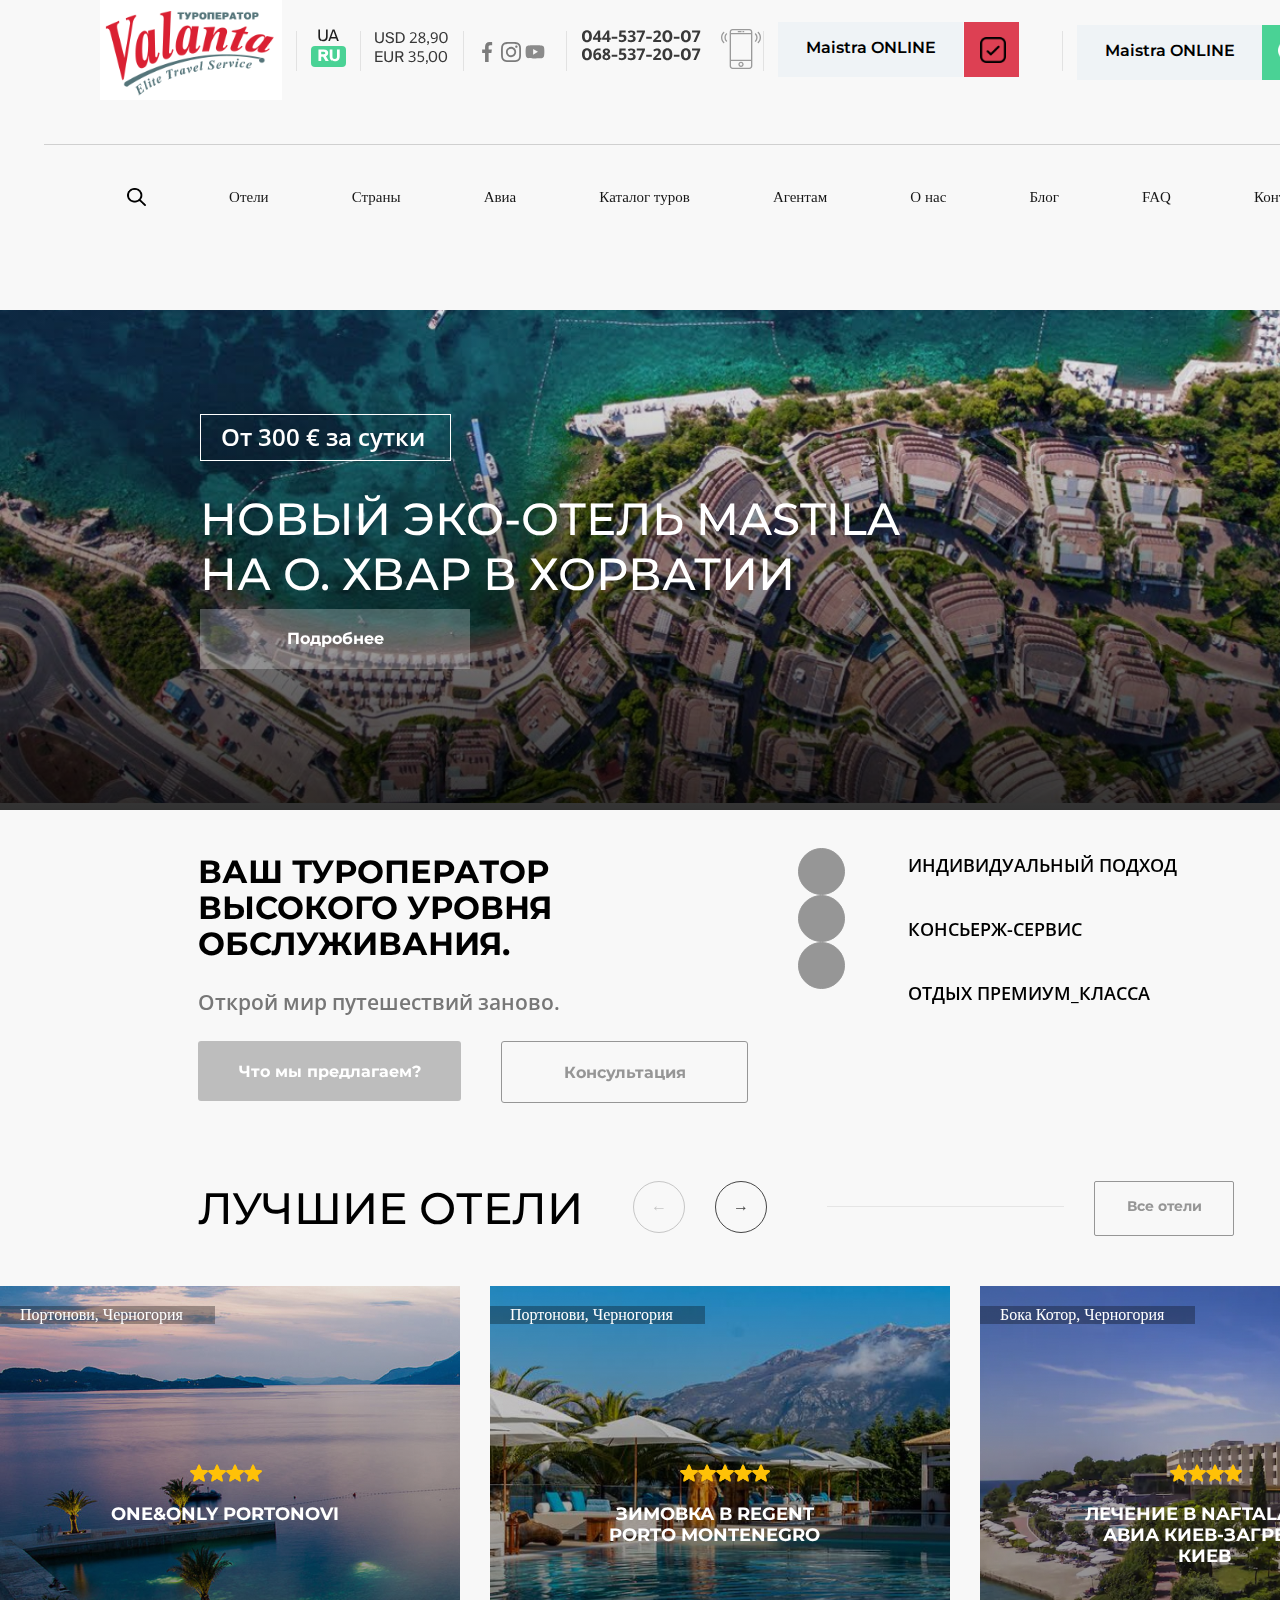
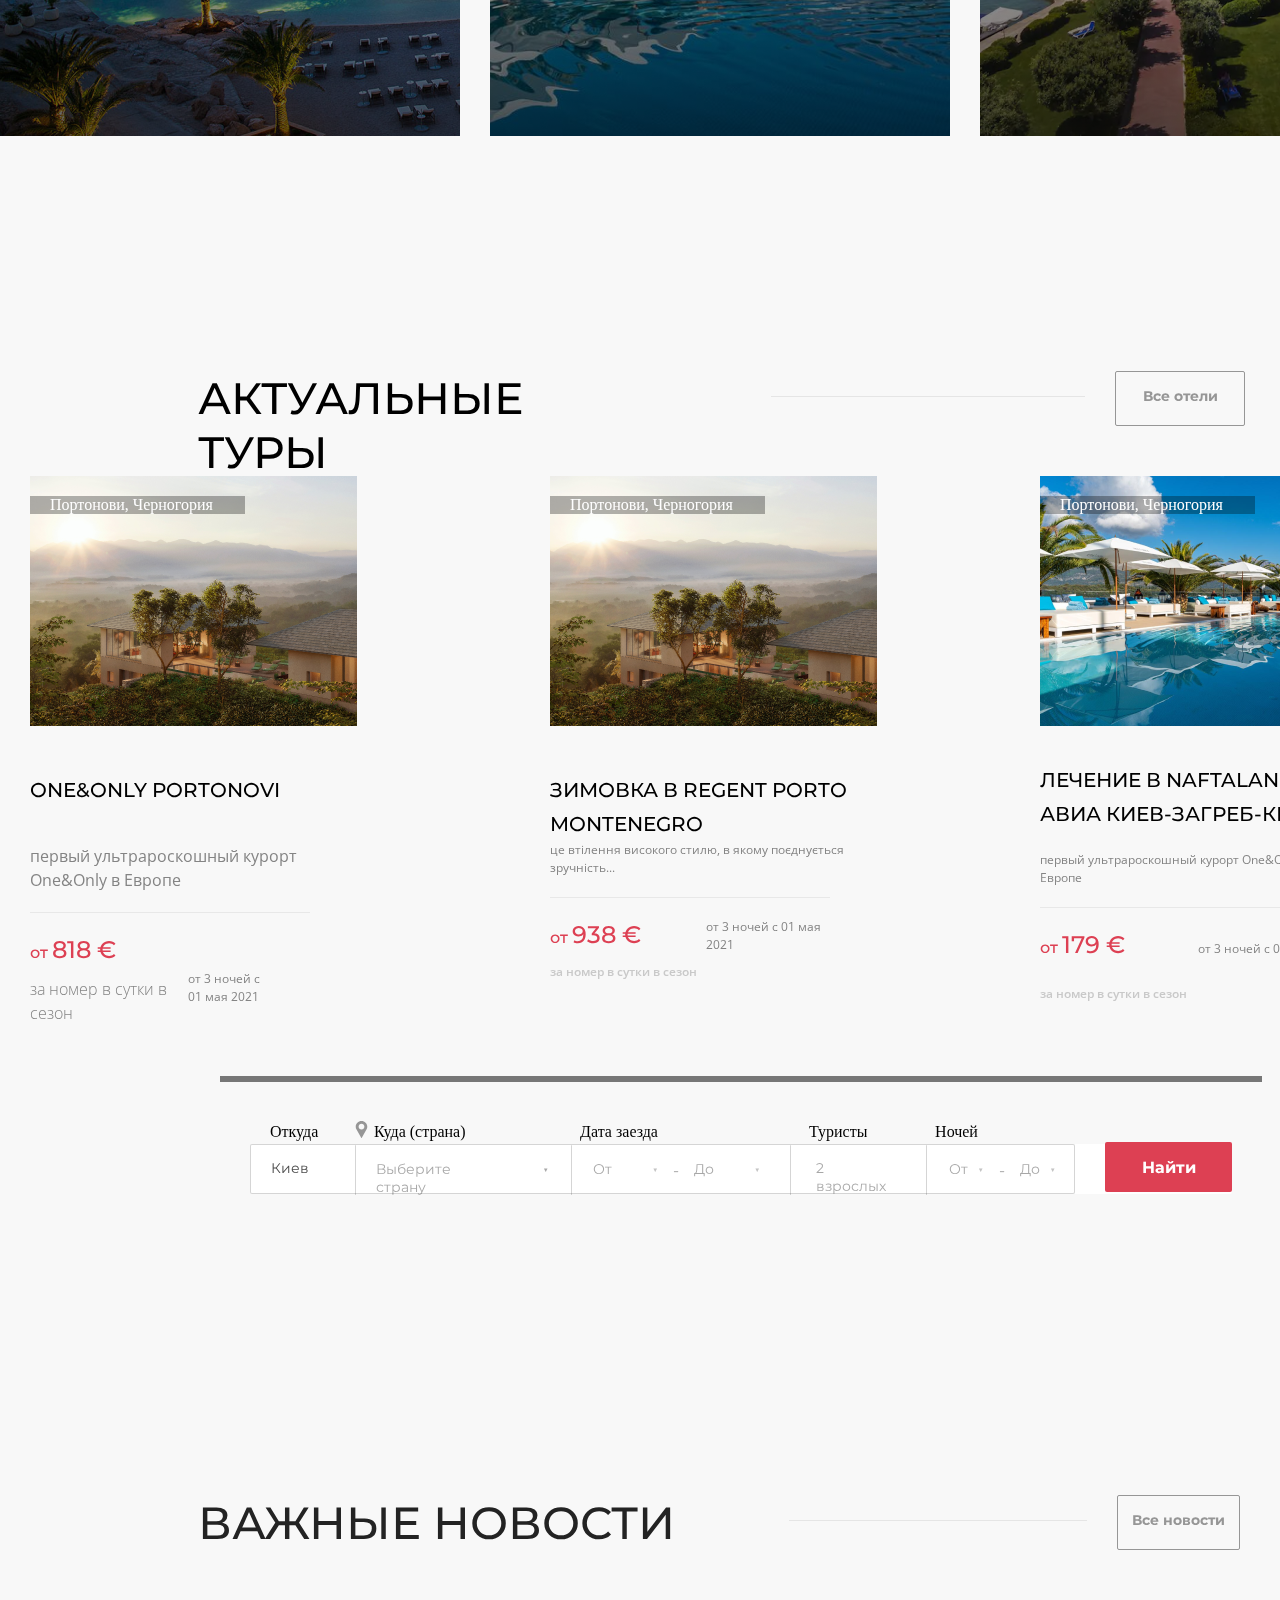
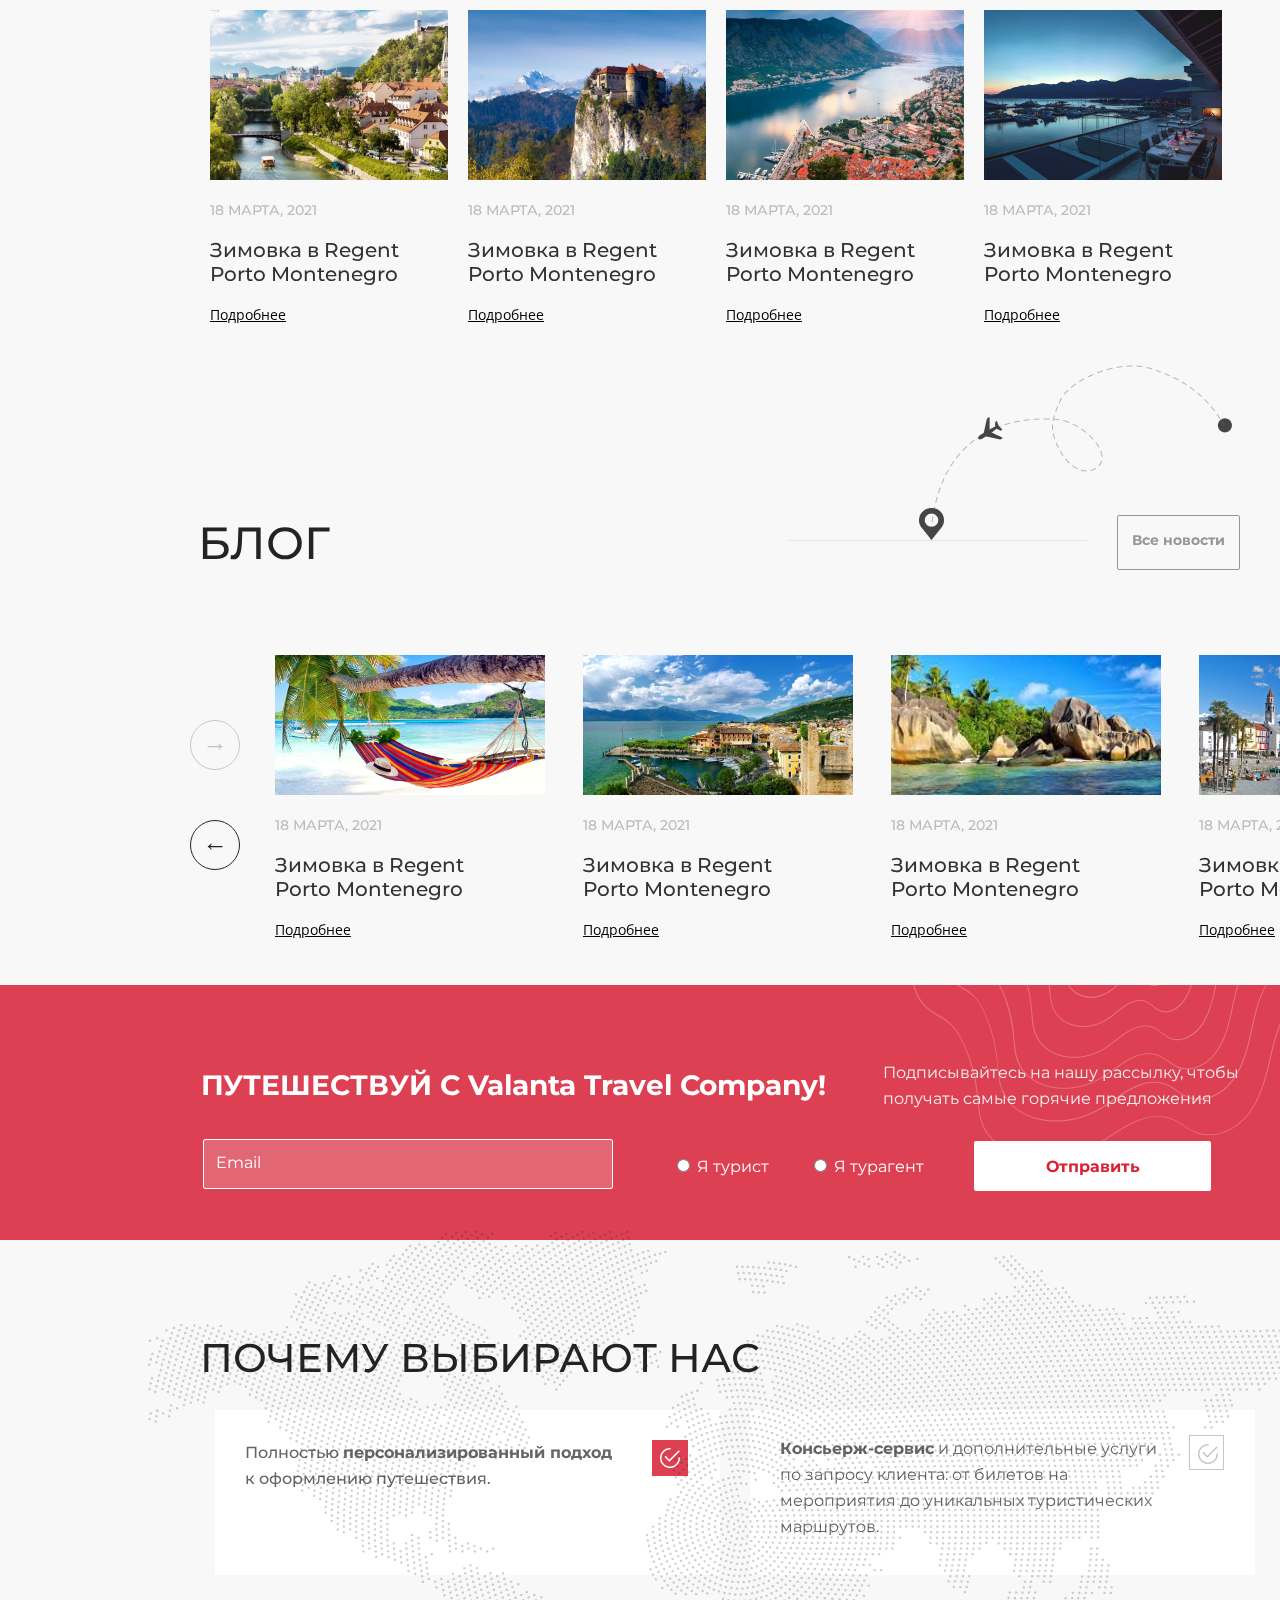
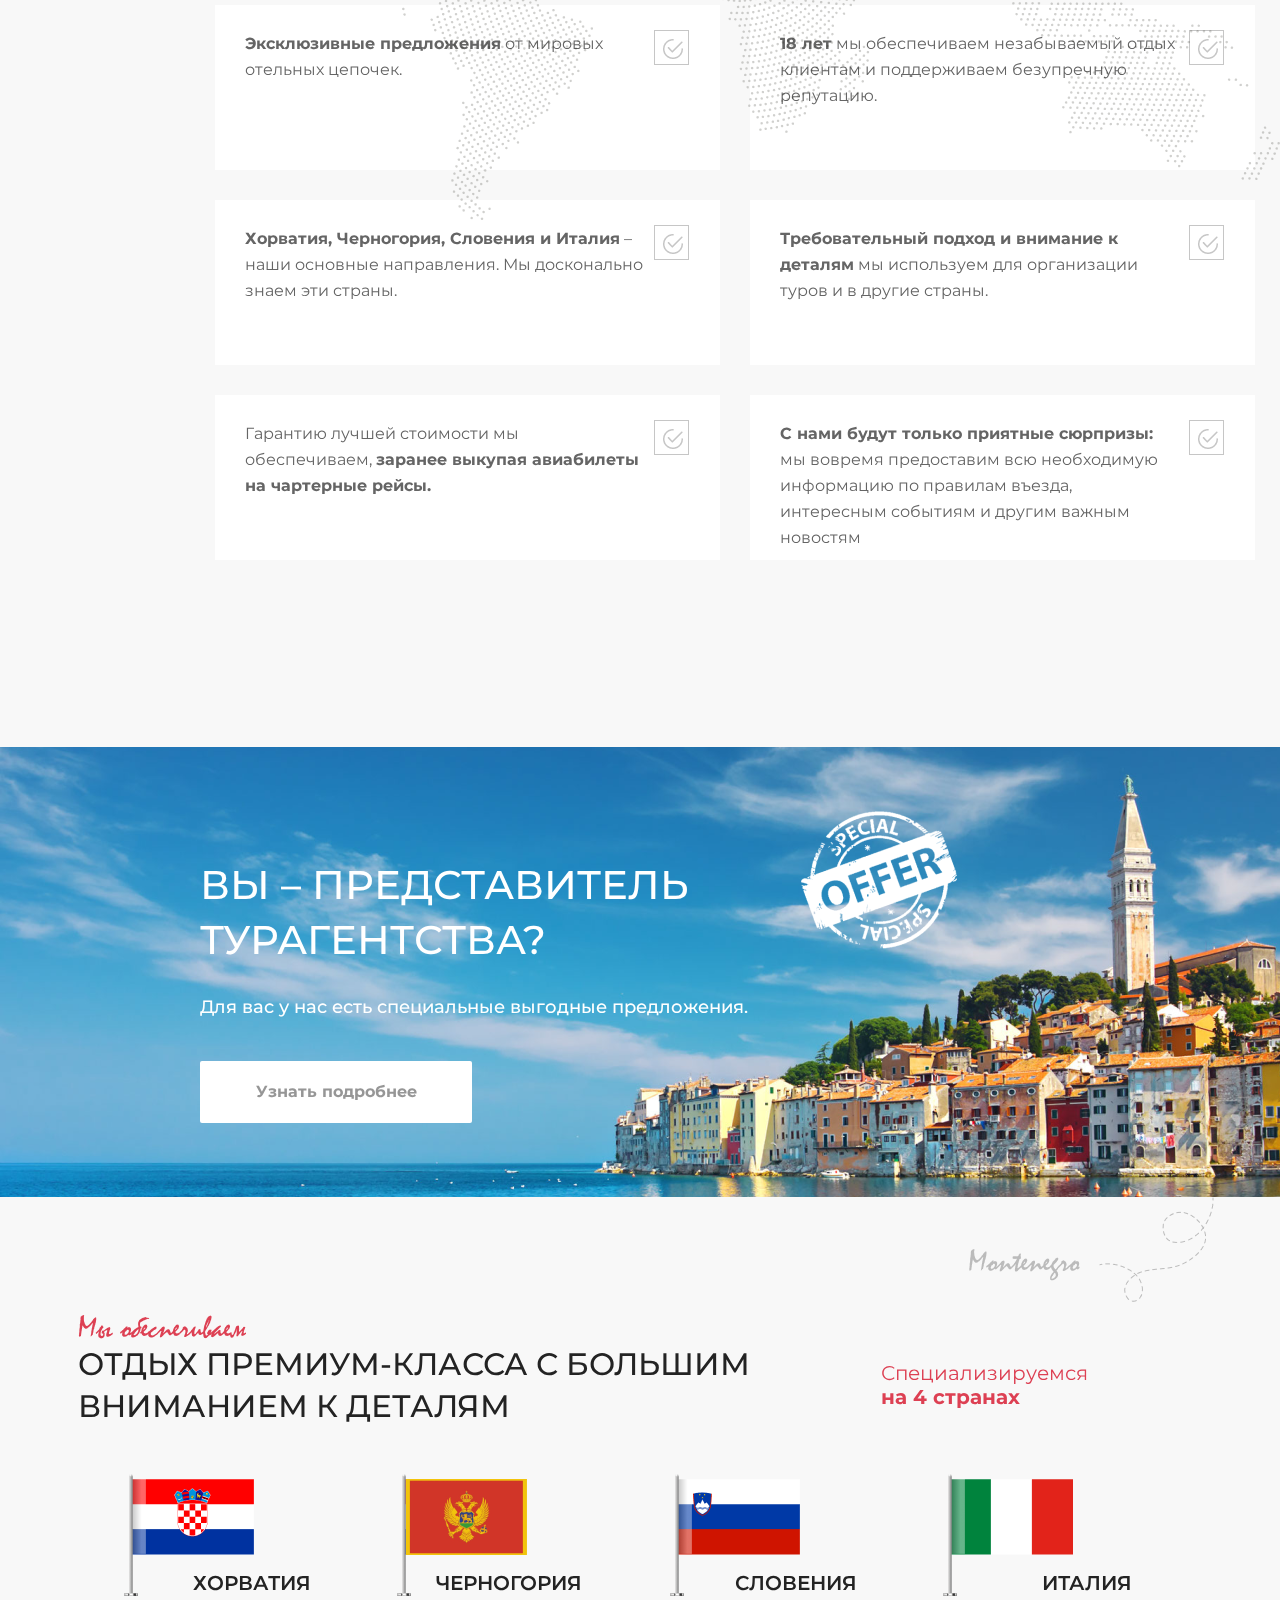
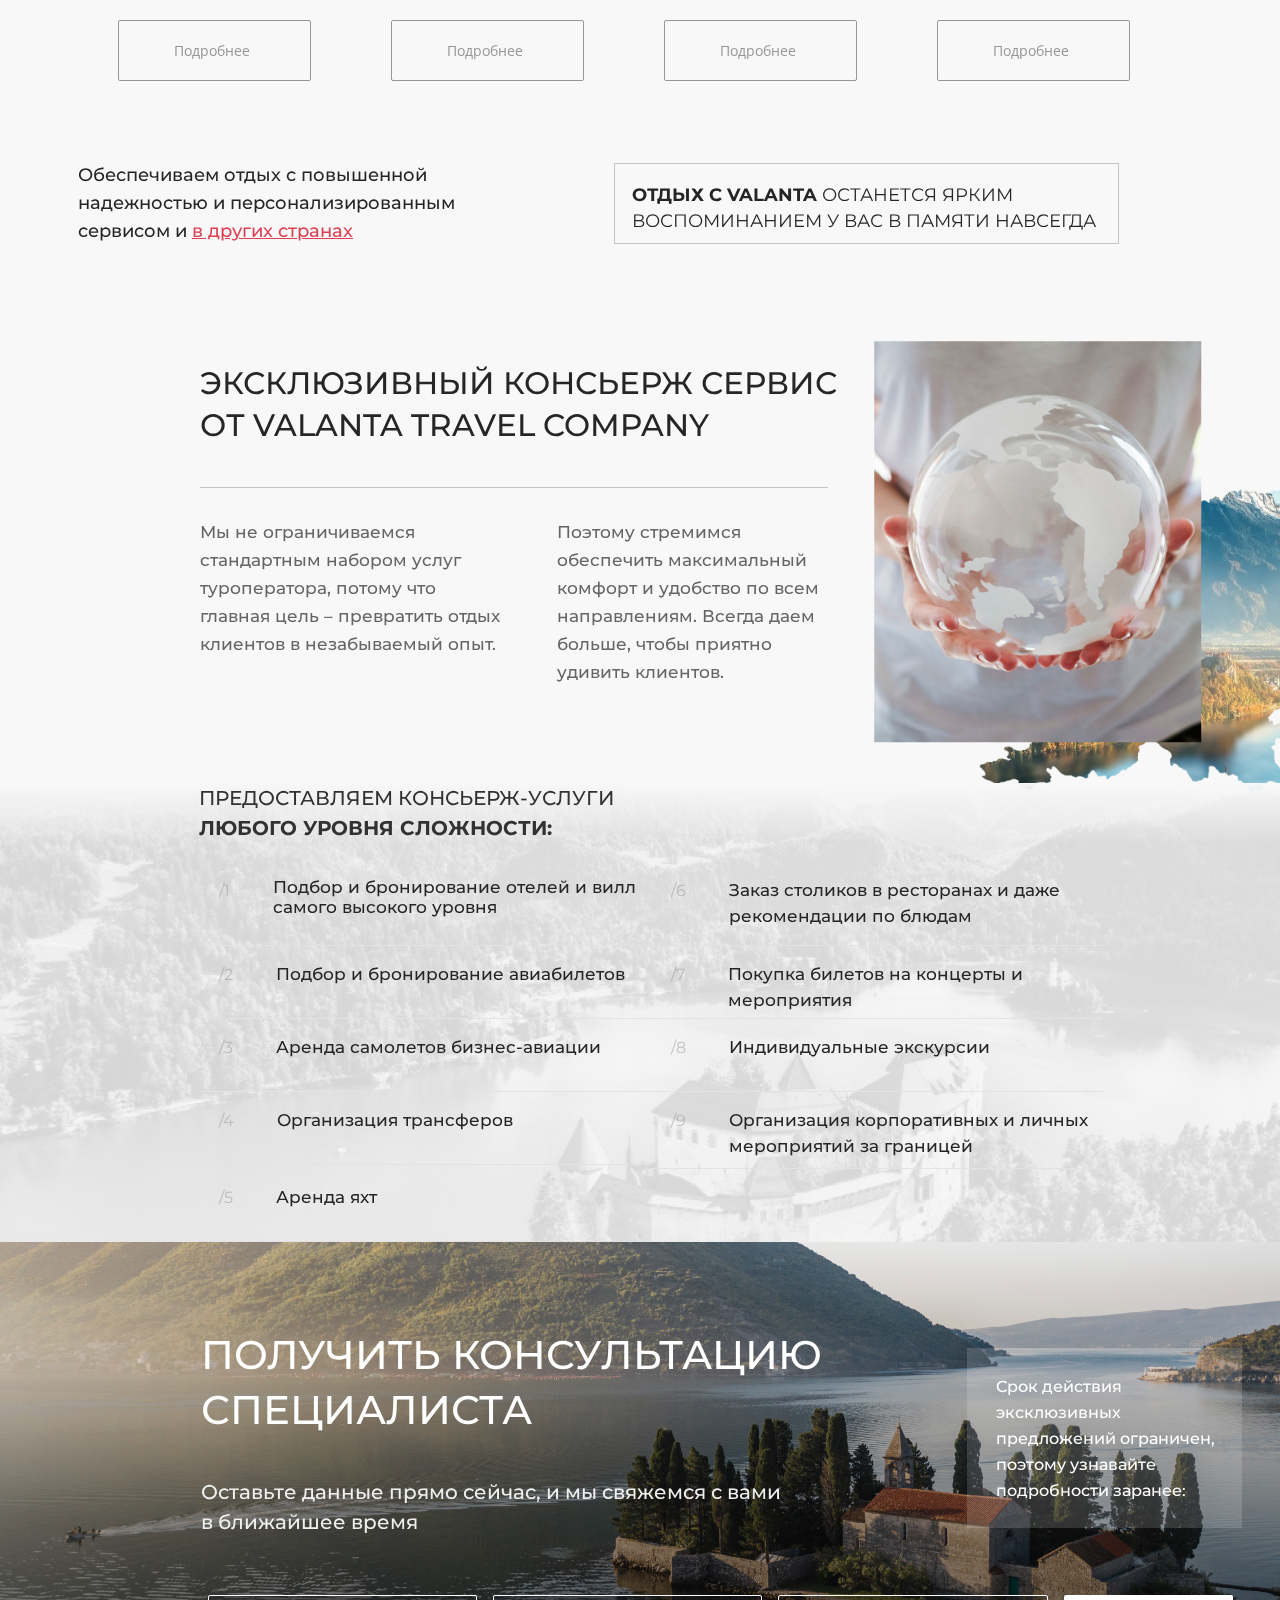
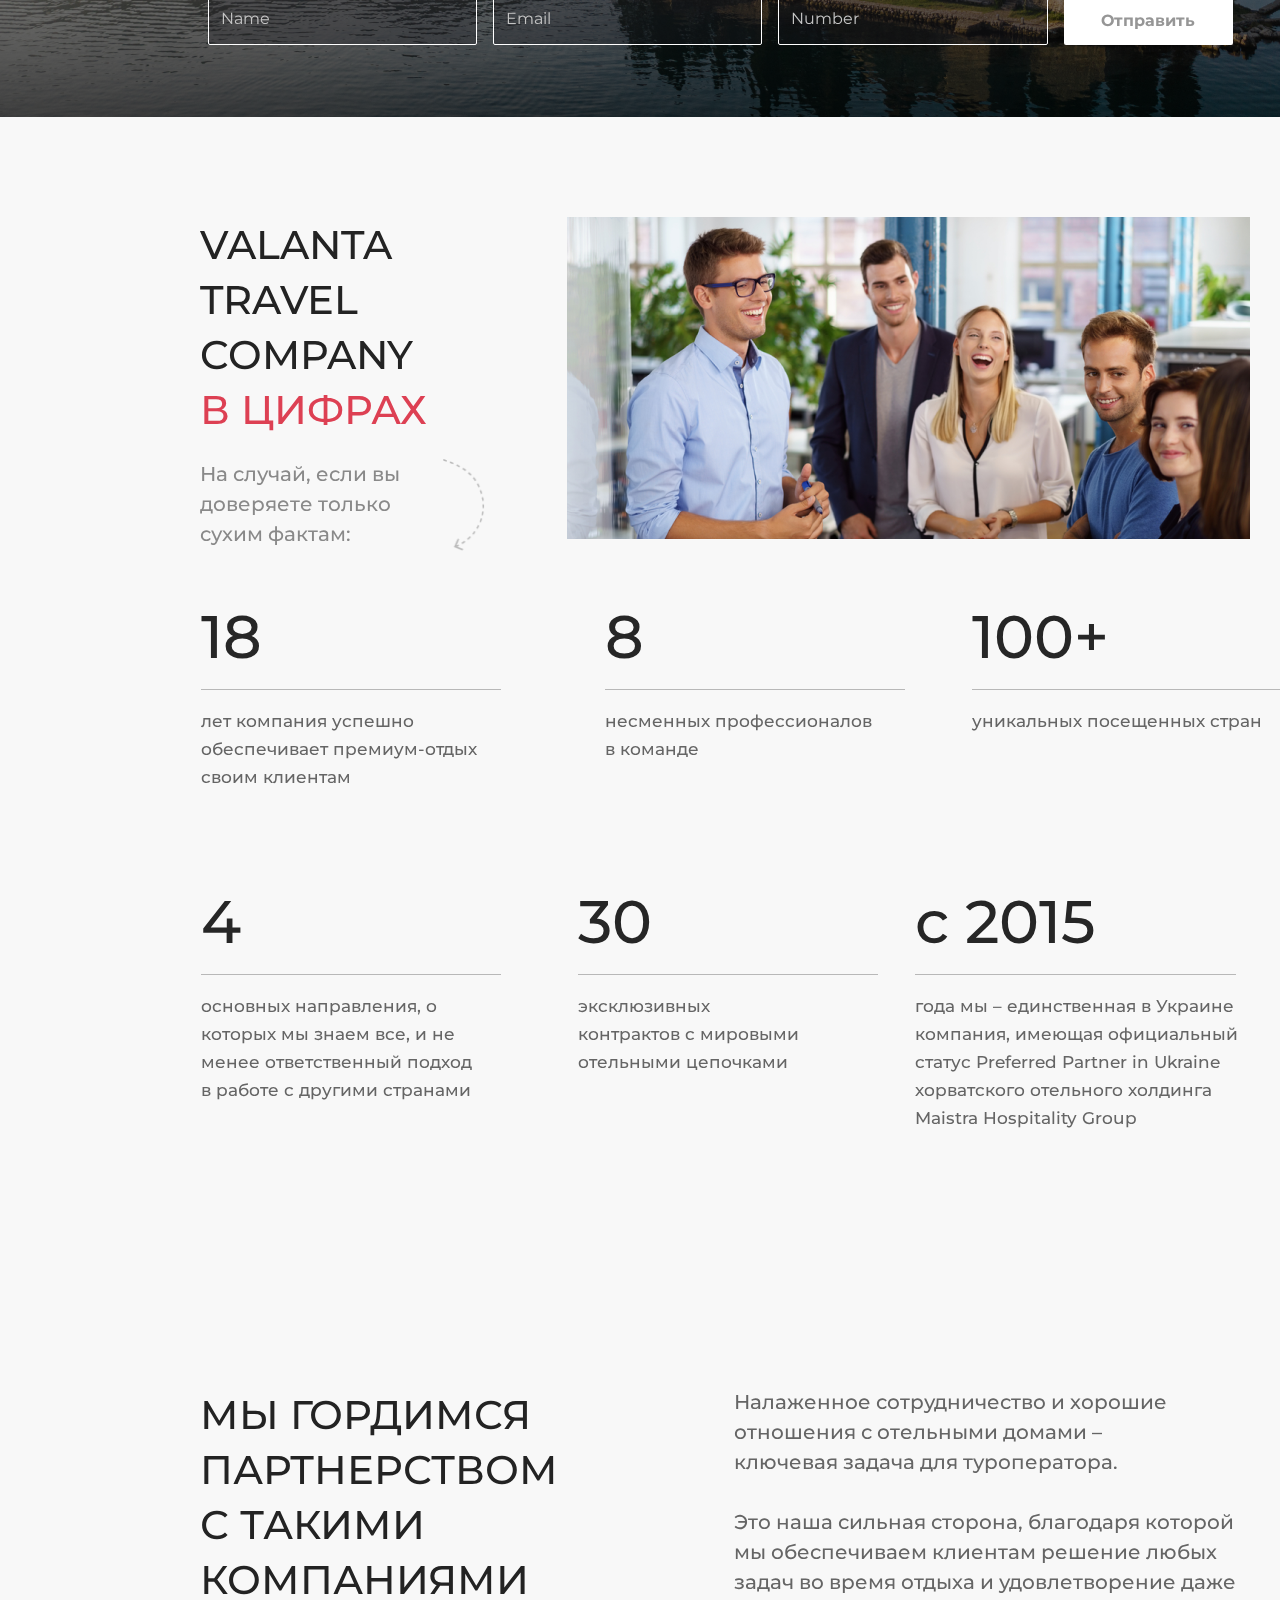
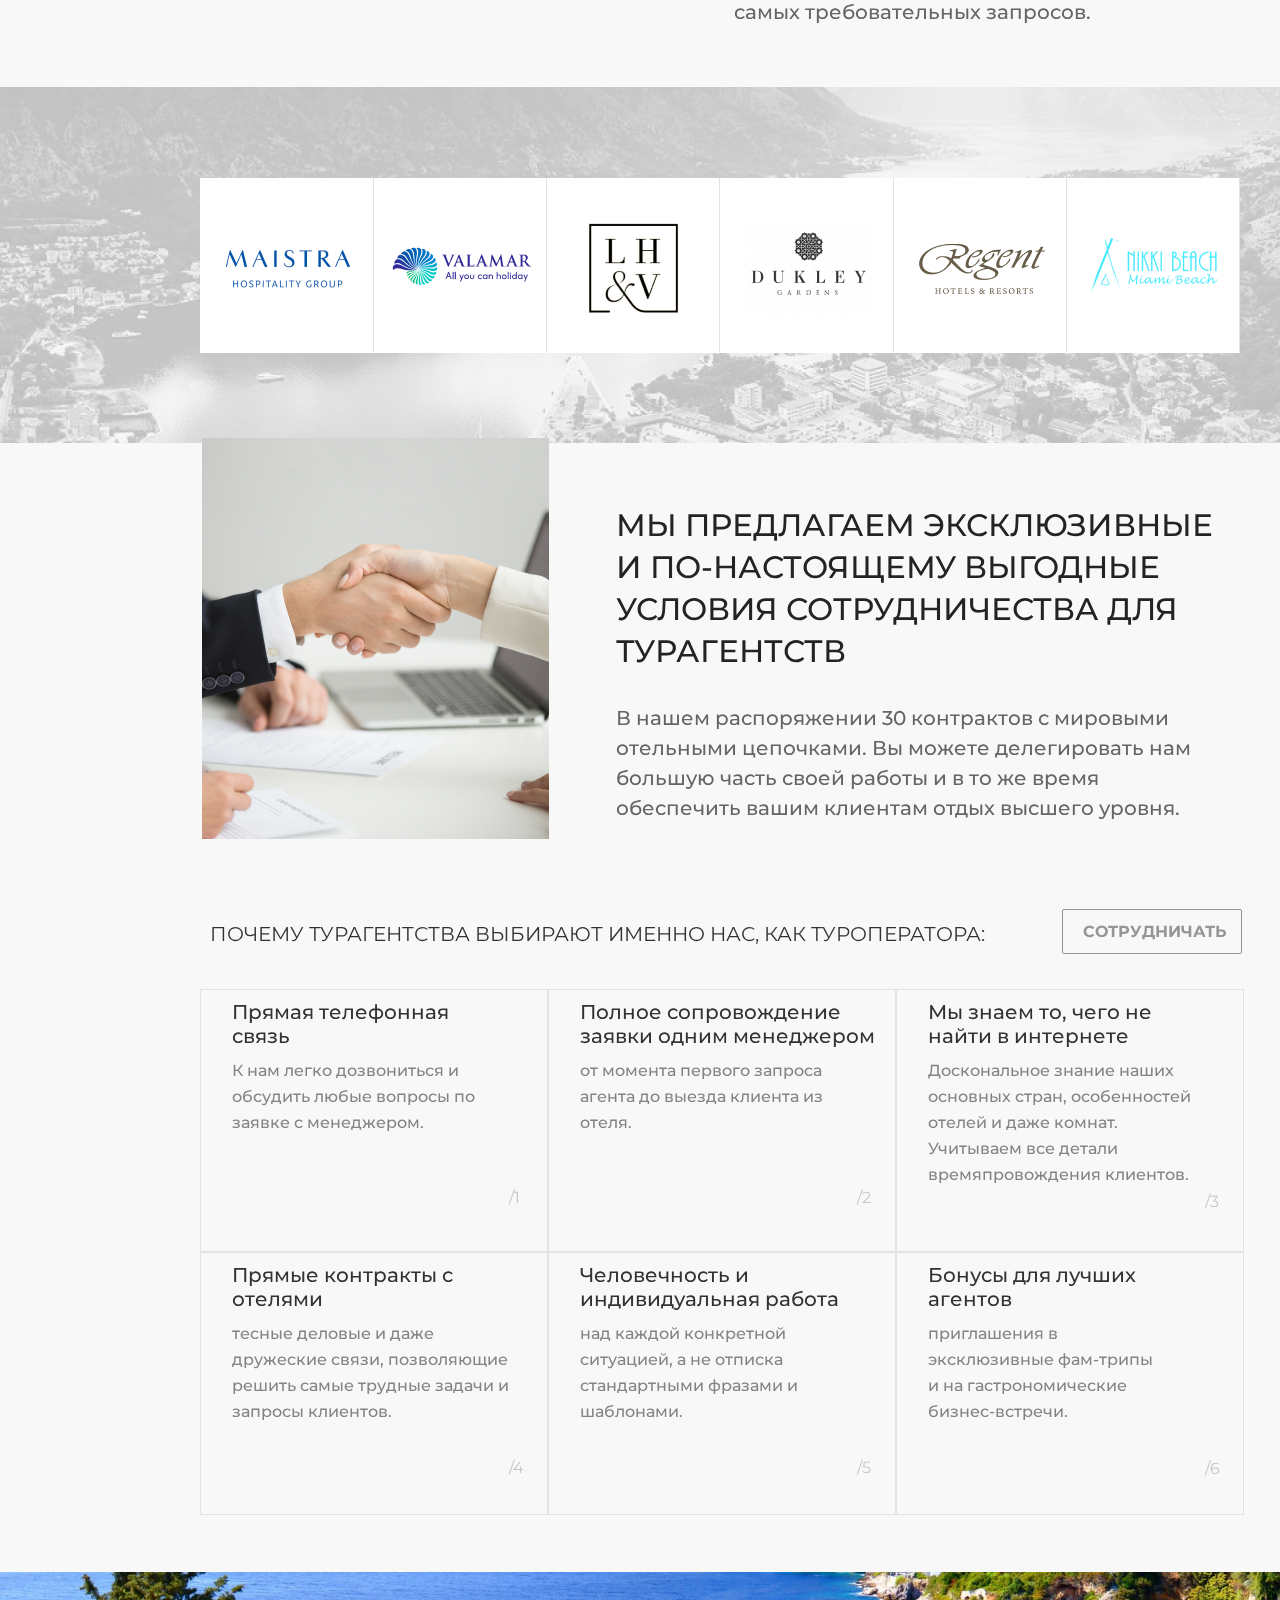
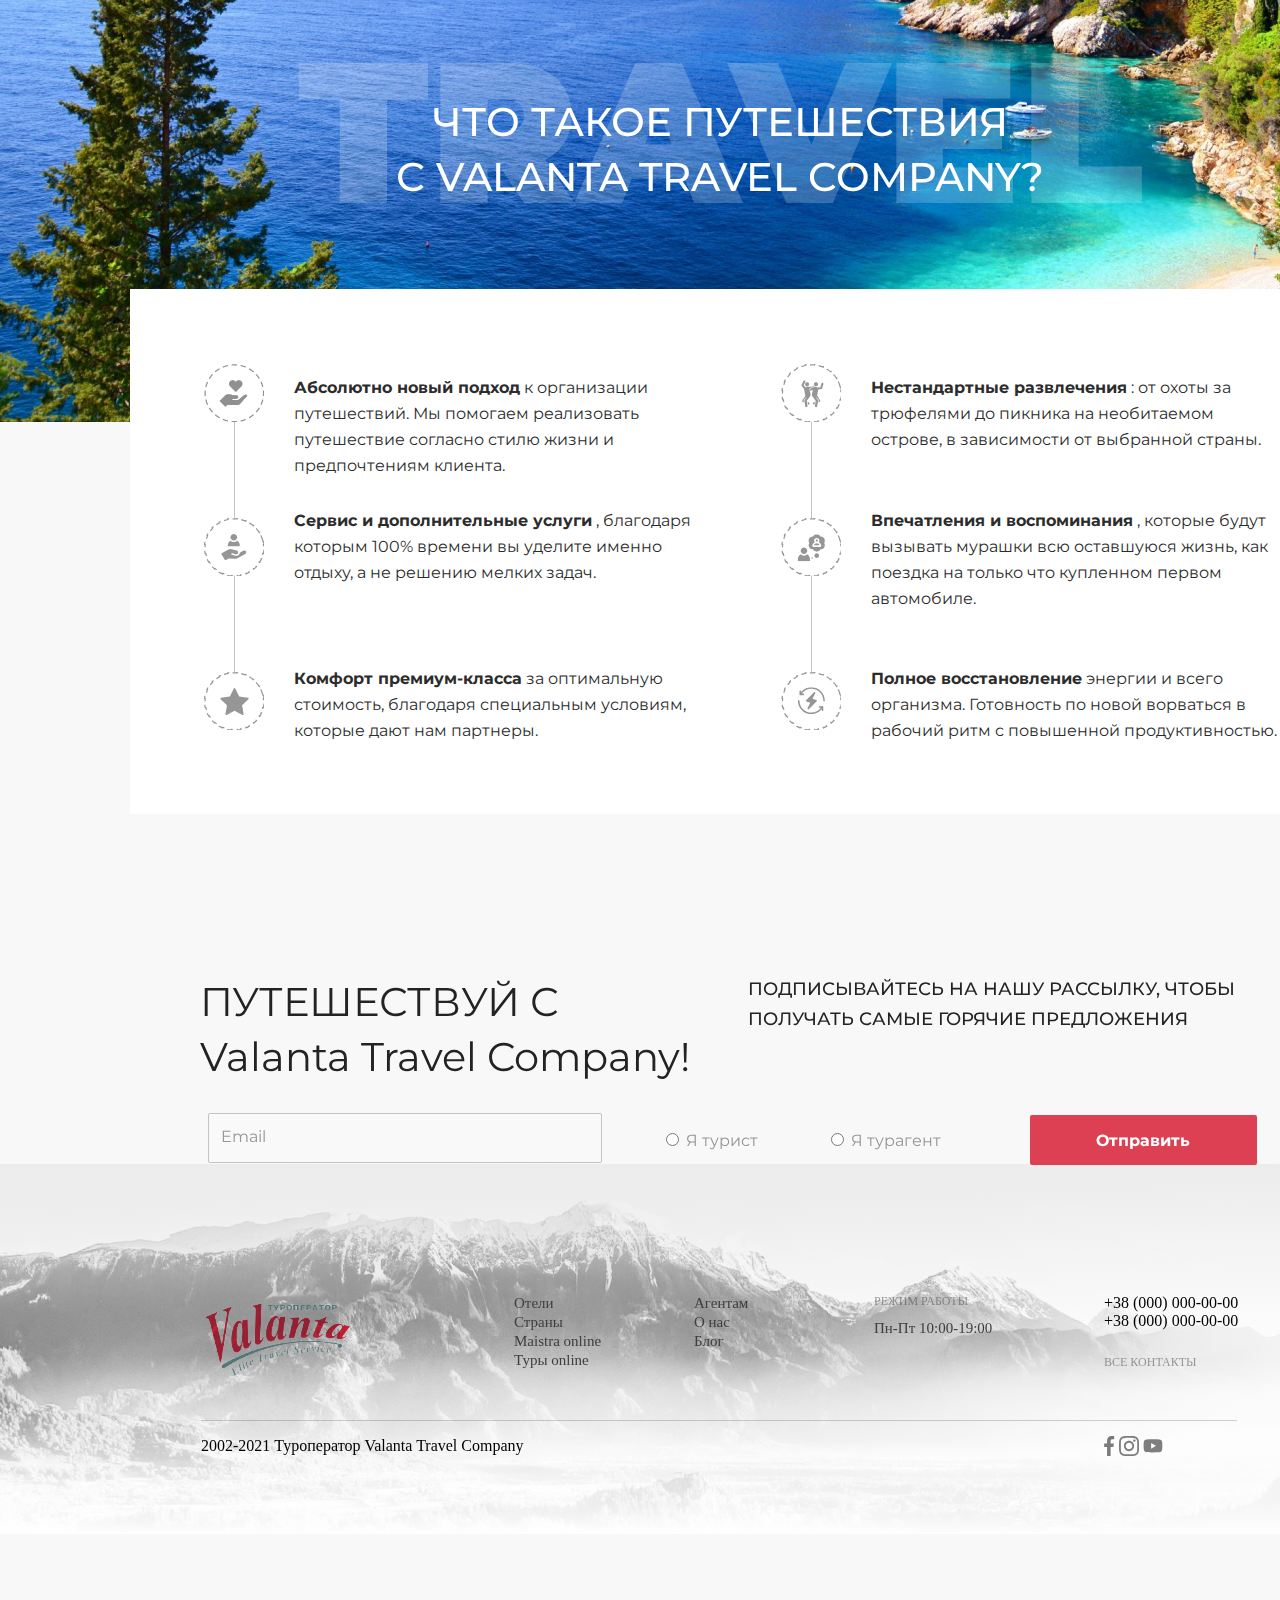
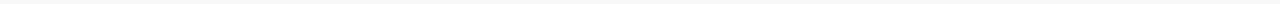
<file: index.html>
<!DOCTYPE html>
<html lang="en">
<head>
    <meta charset="UTF-8">
    <meta http-equiv="X-UA-Compatible" content="IE=edge">
    <meta name="viewport" content="width=device-width, initial-scale=1.0">
   
    <link rel="stylesheet" href="style.css">
    <link rel="preconnect" href="https://fonts.gstatic.com" crossorigin>
    <link href="https://fonts.googleapis.com/css2?family=Montserrat&family=Open+Sans&display=swap" rel="stylesheet">
    <link rel="preconnect" href="https://fonts.googleapis.com">
    <link rel="preconnect" href="https://fonts.gstatic.com" crossorigin>
    <link href="https://fonts.googleapis.com/css2?family=Montserrat:wght@400;500;600;900&display=swap" rel="stylesheet">
    <title>Valenta</title>
    <link rel="icon" href="./img_header/img_logo/logo1.svg">
</head>
<body>
    <div class="header">
        <div class="header_logo">
            <div class="header_logo_iner">
                <img src="./img_header/img_logo/logo1.svg" alt="" class="logo_1">
                <div class="hr"></div>
                <div class="logo_2">
                    <img src="./img_header/img_logo/UA.svg" alt="">
                    <div class="logo_RU">
                        <img src="./img_header/img_logo/RU.svg" alt="">
                    </div>
                </div>
                <div class="hr"></div>
                <div class="logo_3">
                    <img src="./img_header/img_logo/USD.svg" alt="">
                    <img src="./img_header/img_logo/EUR.svg" alt="">
                </div>
                <div class="hr"></div>
                <div class="logo_4">  
                    <svg width="20" height="20" viewBox="0 0 20 20" fill="none" xmlns="http://www.w3.org/2000/svg">
                        <g opacity="0.5" clip-path="url(#clip0_0_15491)">
                        <path d="M13.3308 3.32083H15.1566V0.140833C14.8416 0.0975 13.7583 0 12.4966 0C9.8641 0 8.06076 1.65583 8.06076 4.69917V7.5H5.15576V11.055H8.06076V20H11.6224V11.0558H14.4099L14.8524 7.50083H11.6216V5.05167C11.6224 4.02417 11.8991 3.32083 13.3308 3.32083Z" fill="black"/>
                        </g>
                        <defs>
                        <clipPath id="clip0_0_15491">
                        <rect width="20" height="20" fill="white"/>
                        </clipPath>
                        </defs>
                        </svg>
                        
                    <img src="./img_header/img_logo/instagram.svg" alt="">
                    <svg width="20" height="20" viewBox="0 0 20 20" fill="none" xmlns="http://www.w3.org/2000/svg">
                        <g opacity="0.5">
                        <path d="M18.9789 5.31349C18.7628 4.51023 18.1295 3.87703 17.3264 3.66074C15.8591 3.25928 9.99 3.25928 9.99 3.25928C9.99 3.25928 4.12113 3.25928 2.65388 3.64552C1.86619 3.86158 1.21742 4.51035 1.00136 5.31349C0.615234 6.78062 0.615234 9.82326 0.615234 9.82326C0.615234 9.82326 0.615234 12.8812 1.00136 14.333C1.21765 15.1362 1.85074 15.7694 2.654 15.9857C4.13658 16.3873 9.99023 16.3873 9.99023 16.3873C9.99023 16.3873 15.8591 16.3873 17.3264 16.001C18.1296 15.7848 18.7628 15.1516 18.9791 14.3485C19.3651 12.8812 19.3651 9.83871 19.3651 9.83871C19.3651 9.83871 19.3806 6.78062 18.9789 5.31349ZM8.12141 12.6342V7.01237L13.0019 9.82326L8.12141 12.6342Z" fill="rgba(29, 29, 29, 1)"/>
                        </g>
                        </svg>
                        
                </div>
                <div class="hr"></div>
                <div class="logo_5">
                    <div class="logo_number">
                        <img src="./img_header/img_logo/number1.svg" alt="">
                        <img src="./img_header/img_logo/number2.svg" alt="">
                    </div>
                    <img src="./img_header/img_logo/smartphone 1.svg" alt="" class="logo_telephone">
                </div>
                <div class="hr"></div>
                <div class="logo_6">
                    <div class="logo_6_iner">
                        <div class="logo_6_1"><p>Maistra ONLINE</p></div>
                    </div>
                    <div class="logo_6_2"><img src="./img_header/img_logo/check.png" alt="" class="logo_6_img"></div>

                </div>
                <div class="hr"></div>
                <div class="logo_7">
                    <div class="logo_7_iner">
                        <div class="logo_7_1"><p>Maistra ONLINE</p></div>
                    </div>
                    <div class="logo_7_2"><img src="./img_header/img_logo/search.png" alt="" class="logo_6_img"></div>

                </div>
            </div>
        </div>
        <div class="between_nav_logo"></div>
        <div class="header_nav">
            <div class="header_nav_inner">
                
                <ul class="navbar">
                    <li><img src="./img_header/img_nav/search.png" alt=""></li>
                    <li><a href="">Отели</a> </li>
                    <li><a href="">Страны</a> </li>
                    <li><a href="./avia.html">Авиа</a> </li>
                    <li><a href="">Каталог туров</a></li>
                    <li><a href="">Агентам</a> </li>
                    <li><a href="./company.html">О нас</a> </li>
                    <li><a href="">Блог</a> </li>
                    <li><a href="./FAQ.html">FAQ</a> </li>
                    <li><a href="./contacts.html">Контакты</a> </li>
                </ul>
            </div>
        </div>
        <div class="header_main">
            <div class="header_main_inner">
                <div class="header_main_inner_text">
                    <div class="header_main_price">
                        <p> От 300 € за сутки</p>
                    </div>
                    <div class="info"><h1>новый эко-отель mastila на о. хвар в Хорватии</h1></div>
                
                    <div class="header_main_btn">
                        <p><a href="">Подробнее</a> </p>
                    </div>
                </div>
            </div>
        </div>
        <div class="header_footer">
            <div class="header_footer_inner">
                    <div class="header_footer_inner_info">
                        <div class="header_footer_info_h1"><h1>ВАШ ТУРОПЕРАТОР ВЫСОКОГО УРОВНЯ ОБСЛУЖИВАНИЯ.</h1></div>
                    
                        <p class="header_footer_center_text">Открой мир путешествий заново.</p>
                        <div class="header_footer_btn">
                            <div class=" header_footer_btn_1"><p>Что мы предлагаем?</p> </div>
                            <div class="header_footer_btn_2"><p>Консультация</p></div>
                        </div>
                    </div>
                <div class="header_footer_our_plus">
                    <div class="header_footer_plus_1">
                        <div class="header_footer_oval"></div>
                        <h2>ИНДИВИДУАЛЬНЫЙ ПОДХОД</h2>
                    </div>
                    <div class="header_footer_plus_2">
                        <div class="header_footer_oval"></div>
                        <h2>КОНСЬЕРЖ-СЕРВИС</h2>
                    </div>
                    <div class="header_footer_plus_3">
                        <div class="header_footer_oval"></div>
                        <h2>ОТДЫХ ПРЕМИУМ_КЛАССА</h2>
                    </div>
                </div>
            </div>
        </div>
    </div>
    <div class="best_hotel">
        <div class="best_hotel_header">
            <h1 class="best_hotel_header_h1">ЛУЧШИЕ ОТЕЛИ</h1>
            <div class="best_hotel_header_oval_1">←</div>
            <div class="best_hotel_header_oval_2">→</div>
            <div class="best_hotel_header_hr"></div>
            <div class="best_hotel_header_btn"><a href="">Все отели</a></div>
        </div>
        <div class="best_hotel_card">
            <div class="best_hotel_name_portonovi1">
                <div class="best_hotel_portonavi1_place">Портонови, Черногория</div>
            
                <div class="best_hotel_name_grade">
                    <ul class="best_hotel_star">
                        <li><img src="./img_best_hotel/star.png" alt=""></li>
                        <li><img src="./img_best_hotel/star.png" alt=""></li>
                        <li><img src="./img_best_hotel/star.png" alt=""></li>
                        <li><img src="./img_best_hotel/star.png" alt=""></li>
                    </ul>
                    <h3>One&Only Portonovi</h3>
                </div>
                
            </div>
            <div class="best_hotel_name_portomontenegro2">
                <div class="best_hotel_portonavi1_place">Портонови, Черногория</div>
            
                <div class="best_hotel_name_grade">
                    <ul class="best_hotel_star">
                        <li><img src="./img_best_hotel/star.png" alt=""></li>
                        <li><img src="./img_best_hotel/star.png" alt=""></li>
                        <li><img src="./img_best_hotel/star.png" alt=""></li>
                        <li><img src="./img_best_hotel/star.png" alt=""></li>
                        <li><img src="./img_best_hotel/star.png" alt=""></li>
                    </ul>
                    <h3>Зимовка в Regent Porto Montenegro</h3>
                </div>
                
            </div>
            <div class="best_hotel_name_naftalen3">
                <div class="best_hotel_portonavi1_place">Бока Котор, Черногория</div>
            
                <div class="best_hotel_name_grade">
                    <ul class="best_hotel_star">
                        <li><img src="./img_best_hotel/star.png" alt=""></li>
                        <li><img src="./img_best_hotel/star.png" alt=""></li>
                        <li><img src="./img_best_hotel/star.png" alt=""></li>
                        <li><img src="./img_best_hotel/star.png" alt=""></li>
                    </ul>
                    <h3>Лечение в Naftalan с 
                        авиа Киев-Загреб-Киев</h3>
                </div>
            </div>
        </div>
    </div>
    <div class="tour">
        <div class="tour_header">
            <h1 class="tour_header_h1">АКТУАЛЬНЫЕ ТУРЫ</h1>
            <div class="tour_header_hr"></div>
            <div class="tour_header_btn"><a href="">Все отели</a></div>
        </div>
        <div class="tour_card">
            <div class="tour_crad_portonov">
                <div class="tour_card_portonov_img">
                    <div class="tour_portonov_place">Портонови, Черногория</div>
                </div>
                <div class="tour_card_portonov_info">
                    <h3>One&Only Portonovi</h3>
                    <p>первый ультрароскошный курорт One&Only в Европе</p>
                    <div class="tour_card_hr"></div>
                    <div class="tour_card_footer">
                        <div class="tour_card_portonov_info_price">
                            <span>от <span>818 €</span></span>
                            <p class="tour_card_portonov_info_price_p">за номер в сутки в сезон</p>
                        </div>
                        <div class="tour_card_portonov_info_date"><p>от 3 ночей с 01 мая 2021</p></div>
                    </div>
                </div>
                
            </div>
            <div class="tour_crad_portomontenegro">
                <div class="tour_card_portomontenegro_img">
                    <div class="tour_portomontenegro_place">Портонови, Черногория</div>
                </div>
                <div class="tour_card_portomontenegro_info">
                    <h3>Зимовка в Regent 
                        Porto Montenegro</h3>
                    <p>це втілення високого стилю, в якому поєднується зручність...</p>
                    <div class="tour_card_hr"></div>
                    <div class="tour_card_footer">
                        <div class="tour_card_portomontenegro_info_price">
                            <span>от <span>938 €</span></span>
                            <p>за номер в сутки в сезон</p>
                        </div>
                        <div class="tour_card_portontenegro_info_date"><p>от 3 ночей с 01 мая 2021</p></div>
                    </div>
                </div>
                
            </div>
            <div class="tour_crad_naftalan">
                <div class="tour_card_naftalan_img">
                    <div class="tour_naftalan_place">Портонови, Черногория</div>
                </div>
                <div class="tour_card_naftalan_info">
                    <h3>Лечение в Naftalan с 
                        авиа Киев-Загреб-Киев</h3>
                    <p>первый ультрароскошный курорт One&Only в Европе</p>
                    <div class="tour_card_hr"></div>
                    <div class="tour_card_footer">
                        <div class="tour_card_naftalan_info_price">
                            <span>от <span>179 €</span></span>
                            <p>за номер в сутки в сезон</p>
                        </div>
                        <div class="tour_card_naftalan_info_date"><p class="tour_card_naftalan_info_date_p">от 3 ночей с 01 мая 2021</p></div>
                    </div>
                </div>
                
            </div>
        </div>
        <div class="tour_footer">
            <div class="tour_footer_inner">
                <div class="tour_footer_hr"></div>
                <div class="tour_footer_info">
                    <div class="tour_footer_info_part_1"><p>Откуда</p></div>
                    <div class="tour_footer_info_part_2"><img src="./img_tour/footer/part2.svg" alt=""> <p>Куда (страна)</p></div>
                    <div class="tour_footer_info_part_3"><p>Дата заезда</p></div>
                    <div class="tour_footer_info_part_4"><p>Туристы</p></div>
                    <div class="tour_footer_info_part_5"><p>Ночей</p></div>
                </div>
                <div class="tour_footer_search">
                    <div class="tour_footer_search_inner">
                        <div class="tour_footer_search_part_1"><p>Киев</p></div>
                        <div class="tour_footer_search_hr"></div>
                        <div class="tour_footer_search_part_2"><p class="tour_footer_search_part_2_text">Выберите страну</p> <p class="tour_footer_search_part_2_arrow">▼</p></div>
                        <div class="tour_footer_search_hr"></div>
                        <div class="tour_footer_search_part_3">
                            <p class="tour_footer_search_part_3_text_1">От</p> 
                            <p class="tour_footer_search_part_3_arrow_1">▼</p>
                            <p class="tour_footer_search_part_3_min">-</p>
                            <p class="tour_footer_search_part_3_text_2">До</p> 
                            <p class="tour_footer_search_part_3_arrow_2">▼</p>
                        </div>
                        <div class="tour_footer_search_hr"></div>
                        <div class="tour_footer_search_part_4"><p>2 взрослых</p></div>
                        <div class="tour_footer_search_hr"></div>
                        <div class="tour_footer_search_part_5">
                            <p class="tour_footer_search_part_5_text_1">От</p> 
                            <p class="tour_footer_search_part_5_arrow_1">▼</p>
                            <p class="tour_footer_search_part_5_min">-</p>
                            <p class="tour_footer_search_part_5_text_2">До</p> 
                            <p class="tour_footer_search_part_5_arrow_2">▼</p>
                        </div>
                    </div>
                </div>
                
            </div>
            <div class="tour_footer_btn">
                <p><a href="">Найти</a> </p>
            </div>
        </div>
    </div>
    <div class="news">
        <div class="news_inner">
            <div class="tour_header">
                <h1 class="news_header_h1">ВАЖНЫЕ НОВОСТИ</h1>
                <div class="news_header_hr"></div>
                <div class="news_header_btn"><a href="">Все новости</a></div>
            </div>
            <div class="news_cards">
                <div class="news_card_1">
                    <img src="./img_news/card1.png" alt="">
                    <h3 class="news_card_1_date">18 марта, 2021</h3>
                    <h2 class="news_card_1_name">Зимовка в Regent 
                        Porto Montenegro
                    </h2>
                    <div class="news_card_1_btn"><p><a href=""> Подробнее</a></p></div>
                </div>
                <div class="news_card_2">
                    <img src="./img_news/card2.png" alt="">
                    <h3 class="news_card_1_date">18 марта, 2021</h3>
                    <h2 class="news_card_1_name">Зимовка в Regent 
                        Porto Montenegro
                    </h2>
                    <div class="news_card_1_btn"><p><a href=""> Подробнее</a></p></div>
                </div>
                <div class="news_card_3">
                    <img src="./img_news/card3.png" alt="">
                    <h3 class="news_card_1_date">18 марта, 2021</h3>
                    <h2 class="news_card_1_name">Зимовка в Regent 
                        Porto Montenegro
                    </h2>
                    <div class="news_card_1_btn"><p><a href=""> Подробнее</a></p></div>
                </div>
                <div class="news_card_4">
                    <img src="./img_news/card4.png" alt="">
                    <h3 class="news_card_1_date">18 марта, 2021</h3>
                    <h2 class="news_card_1_name">Зимовка в Regent 
                        Porto Montenegro
                    </h2>
                    <div class="news_card_1_btn"><p><a href=""> Подробнее</a></p></div>
                    <img src="./img_news/plane4.png" alt="" class="news_footer_plane_4">
                </div>
            </div>
            
            <img src="./img_news/plane.png" alt="" class="news_footer_plane_1">
            <img src="./img_news/plane2.png" alt="" class="news_footer_plane_2">
            <img src="./img_news/plane3.png" alt="" class="news_footer_plane_3">
        </div> 
    </div>
    <div class="blog">
        <div class="blog_inner">
            <div class="tour_header">
                <h1 class="news_header_h1">БЛОГ</h1>
                <div class="news_header_hr"></div>
                <div class="news_header_btn"><a href="">Все новости</a></div>
            </div>
            <div class="blog_cards">
                <div><div class="blog_arrow_1">←</div><div class="blog_arrow_2">→</div></div>
                <div class="blog_card_1">
                    <img src="./img_blog/card1.png" alt="">
                    <div><h3 class="blog_card_1_date">18 марта, 2021</h3></div>
                    
                    <h2 class="blog_card_1_name">Зимовка в Regent 
                        Porto Montenegro
                    </h2>
                    <div class="blog_card_1_btn"><p><a href=""> Подробнее</a></p></div>
                </div>
                <div class="blog_card_1">
                    <img src="./img_blog/card2.png" alt="">
                    <div><h3 class="blog_card_1_date">18 марта, 2021</h3></div>
                    
                    <h2 class="blog_card_1_name">Зимовка в Regent 
                        Porto Montenegro
                    </h2>
                    <div class="blog_card_1_btn"><p><a href=""> Подробнее</a></p></div>
                </div>
                <div class="blog_card_1">
                    <img src="./img_blog/card3.png" alt="">
                    <div><h3 class="blog_card_1_date">18 марта, 2021</h3></div>
                    
                    <h2 class="blog_card_1_name">Зимовка в Regent 
                        Porto Montenegro
                    </h2>
                    <div class="blog_card_1_btn"><p><a href=""> Подробнее</a></p></div>
                </div>
                <div class="blog_card_1">
                    <img src="./img_blog/card4.png" alt="">
                    <div><h3 class="blog_card_1_date">18 марта, 2021</h3></div>
                    
                    <h2 class="blog_card_1_name">Зимовка в Regent 
                        Porto Montenegro
                    </h2>
                    <div class="blog_card_1_btn"><p><a href=""> Подробнее</a></p></div>
                </div>
            </div>
            
        </div>
    </div>
    <div class="mailing">
        <div class="mailing_inner">
            <div class="mailing_text">
                <h2 class="mailing_text_h2">ПУТЕШЕСТВУЙ С Valanta Travel Company!</h2>
                <p>Подписывайтесь на нашу рассылку, чтобы получать самые горячие предложения</p>
            </div>
            <div class="mailing_email">
                <input type="email" placeholder="Email" name="email" id="email" class="mailing_input_emeil">
                <div class="mailing_email_tourist">
                    <input type="radio" name="mailing">
                    <span>Я турист</span>
                </div>
                <div class="mailing_email_travel_agent">
                    <input type="radio" name="mailing">
                    <span>Я турагент</span>
                </div>
                <div class="mailing_email_btn">
                    <p><a href="">Отправить</a> </p>
                </div>
            </div>
            <img src="./img_mailing/wave.png" alt="" class="mailing_wave">
        </div>
    </div>
    <div class="our_plus">
        <div class="our_plus_inner">
            <h2 class="our_plus_h2">ПОЧЕМУ ВЫБИРАЮТ НАС</h2>
            <div class="our_plus_card">
                <div class="our_plus_card_1">
                    <p>Полностью <b>персонализированный подход</b> к оформлению путешествия.
                    </p>
                    <div class="our_plus_card_1_check"><img src="./img_our_plus/check.png" alt=""></div>
                </div>  
                <div class="our_plus_card_2">
                    <p><b>Консьерж-сервис</b>  и дополнительные услуги по запросу клиента: от билетов на мероприятия до уникальных туристических маршрутов.
                    </p>
                    <div class="our_plus_card_2_check"><img src="./img_our_plus/check2.png" alt=""></div>
                </div>
                <div class="our_plus_card_2">
                    <p><b>Эксклюзивные предложения</b>   от мировых отельных цепочек.
                    </p>
                    <div class="our_plus_card_2_check"><img src="./img_our_plus/check2.png" alt=""></div>
                </div>
                <div class="our_plus_card_2">
                    <p><b>18 лет</b>  мы обеспечиваем незабываемый отдых клиентам и поддерживаем безупречную репутацию.
                    </p>
                    <div class="our_plus_card_2_check"><img src="./img_our_plus/check2.png" alt=""></div>
                </div>
                <div class="our_plus_card_2">
                    <p><b>Хорватия, Черногория, Словения и Италия</b>   – наши основные направления. Мы досконально знаем эти страны.
                    </p>
                    <div class="our_plus_card_2_check"><img src="./img_our_plus/check2.png" alt=""></div>
                </div>
                <div class="our_plus_card_2">
                    <p><b>Требовательный подход и внимание к деталям</b>   мы используем для организации туров и в другие страны.
                    </p>
                    <div class="our_plus_card_2_check"><img src="./img_our_plus/check2.png" alt=""></div>
                </div>
                <div class="our_plus_card_2">
                    <p>Гарантию лучшей стоимости мы обеспечиваем, <b>заранее выкупая авиабилеты на чартерные рейсы.</b> 
                    </p>
                    <div class="our_plus_card_2_check"><img src="./img_our_plus/check2.png" alt=""></div>
                </div>
                <div class="our_plus_card_2">
                    <p><b>С нами будут только приятные сюрпризы:</b>   мы вовремя предоставим всю необходимую информацию по правилам въезда, интересным событиям и другим важным новостям

                    </p>
                    <div class="our_plus_card_2_check"><img src="./img_our_plus/check2.png" alt=""></div>
                </div>
                <img src="./img_our_plus/bg.png" alt="" class="our_plus_bg">
            </div> 
        </div>
    </div>
    <div class="travel_agent">
        <div class="travel_agent_inner">
            <div class="travel_agent_info">
                <h1>Вы – представитель турагентства?
                </h1>
                <p>Для вас у нас есть специальные выгодные предложения.</p>
                <div><p><a href="">Узнать подробнее</a> </p></div>
            </div>
            <img src="./img_travel_agent/mark.png" alt="" class="travel_agent_mark">
        </div>
    </div>
    <div class="four_country">
        <div class="four_county_inner">
            <div class="four_country_header">
                <div class="four_country_header_h1">
                    <img src="./img_four_country/text1.png" alt="">
                    <h1>ОТДЫХ ПРЕМИУМ-КЛАССА С БОЛЬШИМ ВНИМАНИЕМ К ДЕТАЛЯМ                    </h1>
                </div>
                <div class="four_country_header_2">
                    <p>Специализируемся <b>на 4 странах</b> 
                    </p>
                </div>
            </div>
            <div class="four_country_cards">
                <div class="four_country_card">
                    <div class="four_country_card_header">
                        <img src="./img_four_country/horv.png" alt="">
                        <h2 class="four_country_card_header_h2_1">ХОРВАТИЯ</h2>
                    </div>
                    <div class="four_country_card_btn_1">
                        <a href=""><p> Подробнее</p></a>
                    </div>
                </div>
                <div class="four_country_card">
                    <div class="four_country_card_header">
                        <img src="./img_four_country/cher.png" alt="">
                        <h2 class="four_country_card_header_h2_2">ЧЕРНОГОРИЯ</h2>
                    </div>
                    <div class="four_country_card_btn_1">
                        <a href=""><p> Подробнее</p></a>
                    </div>
                </div>
                <div class="four_country_card">
                    <div class="four_country_card_header">
                        <img src="./img_four_country/slov.png" alt="">
                        <h2 class="four_country_card_header_h2_3">СЛОВЕНИЯ</h2>
                    </div>
                    <div class="four_country_card_btn_1">
                        <a href=""><p> Подробнее</p></a>
                    </div>
                </div>
                <div class="four_country_card">
                    <div class="four_country_card_header">
                        <img src="./img_four_country/ital.png" alt="">
                        <h2 class="four_country_card_header_h2_4">ИТАЛИЯ</h2>
                    </div>
                    <div class="four_country_card_btn_1">
                        <a href=""><p> Подробнее</p></a>
                    </div>
                </div>
            </div>
            <div class="four_country_footer">
                <div class="four_country_footer_inner">
                    <div class="four_country_footer_left">
                        <p>Обеспечиваем отдых с повышенной надежностью и персонализированным сервисом и <span>в других странах</span> </p>
                    </div>
                    <div class="four_country_footer_right">
                        <p><strong>ОТДЫХ С VALANTA</strong>  ОСТАНЕТСЯ ЯРКИМ ВОСПОМИНАНИЕМ У ВАС В ПАМЯТИ НАВСЕГДА</p>
                    </div>  
                </div>  
            </div>
            <img src="./img_four_country/montenegro.png" alt="" class="four_country_montenegro">
            <img src="./img_four_country/italy.png" alt="" class="four_country_italy">
        </div>
    </div>
    <div class="concierge_service">
        <div class="concierge_service_inner">
            <div class="concierge_service_top">
                <div class="concierge_service_top_info">
                    <h1 class="concierge_service_top_info_h1">ЭКСКЛЮЗИВНЫЙ КОНСЬЕРЖ СЕРВИС ОТ VALANTA TRAVEL COMPANY</h1>
                    <div class="concierge_service_top_hr"></div>
                    <div class="concierge_service_top_text">
                        <div class="concierge_service_top_text_1">
                            <span>Мы не ограничиваемся стандартным набором услуг туроператора, потому что главная цель – превратить отдых клиентов в незабываемый опыт. </span>
                        </div>
                        <div class="concierge_service_top_text_2">
                            <span>Поэтому стремимся обеспечить максимальный комфорт и удобство по всем направлениям. Всегда даем больше, чтобы приятно удивить клиентов. 
                            </span>
                        </div>
                    </div>
                </div>
                <div class="concierge_service_top_img">
                    <img src="./img_concierge_service/planet.png" alt="">
                </div>
            </div>
            <div class="concierge_service_buttom">
                <div class="concierge_service_buttom_inner">
                    <div class="concierge_service_buttom_title"><p>предоставляем консьерж-услуги <b>любого уровня сложности:</b> 
                    </p></div>
                </div>
                <div class="concierge_service_buttom_list">
                    <div class="concierge_service_buttom_list_1 concierge_service_buttom_list_all">
                        <p class="concierge_service_buttom_list_number">/1</p>
                        <p class="concierge_service_buttom_list_text_1 concierge_service_buttom_list_text">Подбор и бронирование отелей и вилл самого высокого уровня</p>
                    </div>
                    <div class="concierge_service_buttom_list_6 concierge_service_buttom_list_all">
                        <p class="concierge_service_buttom_list_number">/6</p>
                        <p class="concierge_service_buttom_list_text_6 concierge_service_buttom_list_text">Заказ столиков в ресторанах и даже рекомендации по блюдам</p>
                    </div>
                    <div class="concierge_service_buttom_list_2 concierge_service_buttom_list_all">
                        <p class="concierge_service_buttom_list_number">/2</p>
                        <p class="concierge_service_buttom_list_text_2 concierge_service_buttom_list_text">Подбор и бронирование авиабилетов</p>
                    </div>
                    <div class="concierge_service_buttom_list_7 concierge_service_buttom_list_all">
                        <p class="concierge_service_buttom_list_number">/7</p>
                        <p class="concierge_service_buttom_list_text_7 concierge_service_buttom_list_text">Покупка билетов на концерты и мероприятия</p>
                    </div>
                    <div class="concierge_service_buttom_list_3 concierge_service_buttom_list_all">
                        <p class="concierge_service_buttom_list_number">/3</p>
                        <p class="concierge_service_buttom_list_text_3 concierge_service_buttom_list_text">Аренда самолетов бизнес-авиации</p>
                    </div>
                    <div class="concierge_service_buttom_list_8 concierge_service_buttom_list_all">
                        <p class="concierge_service_buttom_list_number">/8</p>
                        <p class="concierge_service_buttom_list_text_8 concierge_service_buttom_list_text">Индивидуальные экскурсии</p>
                    </div>
                    <div class="concierge_service_buttom_list_4 concierge_service_buttom_list_all">
                        <p class="concierge_service_buttom_list_number">/4</p>
                        <p class="concierge_service_buttom_list_text_4 concierge_service_buttom_list_text">Организация трансферов</p>
                    </div>
                    <div class="concierge_service_buttom_list_9 concierge_service_buttom_list_all">
                        <p class="concierge_service_buttom_list_number">/9</p>
                        <p class="concierge_service_buttom_list_text_9 concierge_service_buttom_list_text">Организация корпоративных и личных мероприятий за границей</p>
                    </div>
                    <div class="concierge_service_buttom_list_5 concierge_service_buttom_list_all">
                        <p class="concierge_service_buttom_list_number">/5</p>
                        <p class="concierge_service_buttom_list_text_5 concierge_service_buttom_list_text">Аренда яхт   </p>
                    </div>
                </div>
            </div>
            <img src="./img_concierge_service/country_map.png" alt="" class="concierge_service_buttom_img">
        </div>
    </div>
    <div class="specialist_consultation">
        <div class="specialist_consultaition_inner">
            <div class="specialist_consultation_top">
                <div class="specialist_consultation_title">
                    <div class="specialist_consultation_title_h1"><p>ПОЛУЧИТЬ КОНСУЛЬТАЦИЮ СПЕЦИАЛИСТА</p></div>
                    <p class="specialist_consultation_title_p">Оставьте данные прямо сейчас, и мы свяжемся с вами в ближайшее время</p>
                </div>
                <div class="specialist_consultation_title_bayt">
                    <p>Срок действия эксклюзивных предложений ограничен, поэтому узнавайте подробности заранее:</p>
                </div>
            </div>
            <div class="specialist_consultation_form">
                <input type="text" placeholder="Name" name="name_specialist_consultation" id="name_specialist_consultation">
                <input type="email" placeholder="Email" name="email_specialist_consultation" id="email_specialist_consultation">
                <input type="text" placeholder="Number" name="number_specialist_consultation" id="number_specialist_consultation">
                <div class="specialist_consultation_form_btn"><p>Отправить</p></div>
            </div>
        </div>
    </div>
    <div class="number">
        <div class="number_inner">
            <div class="number_top">
                <div class="number_top_text">
                    <p class="number_top_text_title">VALANTA TRAVEL COMPANY <span>В ЦИФРАХ</span> </p>
                    <div class="number_top_text_buttom"> 
                        <span class="number_top_text_2">На случай, если вы доверяете только сухим фактам:</span>
                        <img src="./img_number/arrow.png" alt="">
                    </div>
                </div>
                <div class="number_top_img">
                    <img src="./img_number/top-img.png" alt="">
                </div>
            </div>
            <div class="number_info">
                <div class="number_info_card_1">
                    <div class="number_info_card_number"><p>18</p></div>
                    <div class="number_info_card_1_hr"></div>
                    <div class="number_info_card_text"><p>лет компания успешно обеспечивает премиум-отдых своим клиентам</p></div>
                </div>
                <div class="number_info_card_2">
                    <div class="number_info_card_number"><p>8</p></div>
                    <div class="number_info_card_1_hr"></div>
                    <div class="number_info_card_text"><p>несменных профессионалов в команде</p></div>
                </div>
                <div class="number_info_card_3">
                    <div class="number_info_card_number"><p>100+</p></div>
                    <div class="number_info_card_3_hr"></div>
                    <div class="number_info_card_text"><p>уникальных посещенных стран</p></div>
                </div>
                <div class="number_info_card_4">
                    <div class="number_info_card_number"><p>4</p></div>
                    <div class="number_info_card_1_hr"></div>
                    <div class="number_info_card_text"><p>основных направления, о которых мы знаем все, и не менее ответственный подход в работе с другими странами</p></div>
                </div>
                <div class="number_info_card_5">
                    <div class="number_info_card_number"><p>30</p></div>
                    <div class="number_info_card_1_hr"></div>
                    <div class="number_info_card_text"><p>эксклюзивных контрактов с мировыми отельными цепочками</p></div>
                </div>
                <div class="number_info_card_6">
                    <div class="number_info_card_number"><p>c 2015</p></div>
                    <div class="number_info_card_3_hr"></div>
                    <div class="number_info_card_text"><p>года мы – единственная в Украине компания, имеющая официальный статус Preferred Partner in Ukraine хорватского отельного холдинга Maistra Hospitality Group</p></div>
                </div>
            </div>
        </div>
    </div>
    <div class="our_partners">  
        <div class="our_partners_inner">
            <div class="our_partners_top">
                <p class="our_partners_top_title">МЫ ГОРДИМСЯ ПАРТНЕРСТВОМ С ТАКИМИ КОМПАНИЯМИ</p>
                <div class="our_partners_top_text">
                    <p class="our_partners_top_text_1">Налаженное сотрудничество и хорошие отношения с отельными домами – ключевая задача для туроператора.</p>
                    <p class="our_partners_top_text_2">Это наша сильная сторона, благодаря которой мы обеспечиваем клиентам решение любых задач во время отдыха и удовлетворение даже самых требовательных запросов.</p>
                </div>
            </div>
            <div class="our_partners_footer">
                <div class="our_partners_footer_list">
                    <div class="our_partners_footer_list_maistra">
                        <img src="./img_our_partners/maistra.png" alt="">
                    </div>
                    <div class="our_partners_footer_list_valamar">
                        <img src="./img_our_partners/valamar.png" alt="">
                    </div>
                    <div class="our_partners_footer_list_lh">
                        <img src="./img_our_partners/lh.png" alt="">
                    </div>
                    <div class="our_partners_footer_list_dukley">
                        <img src="./img_our_partners/dukley.png" alt="">
                    </div>
                    <div class="our_partners_footer_list_regent">
                        <img src="./img_our_partners/regent.png" alt="">
                    </div>
                    <div class="our_partners_footer_list_nikki_beach">
                        <img src="./img_our_partners/nikki_beach.png" alt="">
                    </div>
                </div>
            </div>

        </div>
    </div>
    <div class="for_travel_agencies">
        <div class="for_travel_agencies_inner">
            <div class="for_travel_agencies_top">
                <img src="./img_fot_travel_agencies/top_img.png" alt="">
                <div class="for_travel_agencies_top_info">
                    <p class="for_travel_agencies_top_title">МЫ ПРЕДЛАГАЕМ ЭКСКЛЮЗИВНЫЕ И ПО-НАСТОЯЩЕМУ ВЫГОДНЫЕ УСЛОВИЯ СОТРУДНИЧЕСТВА ДЛЯ ТУРАГЕНТСТВ</p>
                    <p class="for_travel_agencies_top_text">В нашем распоряжении 30 контрактов с мировыми отельными цепочками. Вы можете делегировать нам большую часть своей работы и в то же время обеспечить вашим клиентам отдых высшего уровня.</p>
                </div>
            </div>
            <div class="for_travel_agencies_buttom">
                <div class="for_travel_agencies_buttom_title">
                    <p class="for_travel_agencies_buttom_title_p">Почему турагентства выбирают именно нас, как туроператора:</p>
                    <div class="for_travel_agencies_buttom_title_btn">
                        <p><a href="">Сотрудничать</a> </p>
                    </div>
                </div>
                <div class="for_travel_agencies_cards">
                    <div class="for_travel_agencies_card_1">
                        <p class="for_travel_agencies_card_1_title">Прямая телефонная связь</p>
                        <p class="for_travel_agencies_card_1_text">К нам легко дозвониться и обсудить любые вопросы по заявке с менеджером.</p>
                        <p class="for_travel_agencies_card_1_number">/1</p>
                    </div>
                    <div class="for_travel_agencies_card_2">
                        <p class="for_travel_agencies_card_2_title">Полное сопровождение заявки одним менеджером</p>
                        <p class="for_travel_agencies_card_1_text">от момента первого запроса агента до выезда клиента из отеля.
                        </p>
                        <p class="for_travel_agencies_card_1_number">/2</p>
                    </div>
                    <div class="for_travel_agencies_card_3">
                        <p class="for_travel_agencies_card_1_title">Мы знаем то, чего не найти в интернете</p>
                        <p class="for_travel_agencies_card_1_text">Доскональное знание наших основных стран, особенностей отелей и даже комнат. Учитываем все детали времяпровождения клиентов.</p>
                        <p class="for_travel_agencies_card_1_number_3">/3</p>
                    </div>
                    <div class="for_travel_agencies_card_4">
                        <p class="for_travel_agencies_card_1_title">Прямые контракты с отелями</p>
                        <p class="for_travel_agencies_card_1_text">тесные деловые и даже дружеские связи, позволяющие решить самые трудные задачи и запросы клиентов.</p>
                        <p class="for_travel_agencies_card_1_number_4">/4</p>
                    </div>
                    <div class="for_travel_agencies_card_5">
                        <p class="for_travel_agencies_card_5_title">Человечность и индивидуальная работа</p>
                        <p class="for_travel_agencies_card_1_text">над каждой конкретной ситуацией, а не отписка стандартными фразами и шаблонами.</p>
                        <p class="for_travel_agencies_card_1_number_5">/5</p>
                    </div>
                    <div class="for_travel_agencies_card_6">
                        <p class="for_travel_agencies_card_1_title">Бонусы для лучших агентов</p>
                        <p class="for_travel_agencies_card_6_text">приглашения в эксклюзивные фам-трипы и на гастрономические бизнес-встречи.</p>
                        <p class="for_travel_agencies_card_1_number_6">/6</p>
                    </div>
                </div>
            </div>
        </div>
    </div>
    <div class="travel_with_valarant">
        <div class="travel_with_valarant_inner">
            <div class="travel_with_valarant_header">
                <div class="travel_with_valarant_header_title">
                    <p class="travel_with_valarant_header_title">что такое путешествия <br>
                        с valanta travel company?</p>
                </div>
                <div class="travel_with_valarant_header_title_bg">travel</div>
            </div>
            <div class="travel_with_valarant_bottom">
                <div class="travel_with_valarant_bottom_left">
                    <div class="travel_with_valarant_bottom_1_hr"></div>
                    <div class="travel_with_valant_bottom_left_icons_1">
                        <div class="travel_with_valant_bottom_left_icon_1"></div>
                        <div class="travel_with_valant_bottom_left_icon_2"></div>
                        <div class="travel_with_valant_bottom_left_icon_3"></div>
                    </div>  
                    <div class="travel_with_valarant_bottom_left_text">
                        <p class="travel_with_valarant_bottom_left_text_1" ><b>Абсолютно новый подход</b>  к организации путешествий. Мы помогаем реализовать путешествие согласно стилю жизни и предпочтениям клиента.</p>
                        <p class="travel_with_valarant_bottom_left_text_2" ><b>Сервис и дополнительные услуги</b> , благодаря которым 100% времени вы уделите именно отдыху, а не решению мелких задач. </p>
                        <p class="travel_with_valarant_bottom_left_text_3" ><b>Комфорт премиум-класса</b>  за оптимальную стоимость, благодаря специальным условиям, которые дают нам партнеры.</p>
                    </div>
                </div>
                <div class="travel_with_valarant_bottom_right">
                    <div class="travel_with_valarant_bottom_1_hr"></div>
                    <div class="travel_with_valant_bottom_left_icons_1">
                        <div class="travel_with_valant_bottom_left_icon_4"></div>
                        <div class="travel_with_valant_bottom_left_icon_5"></div>
                        <div class="travel_with_valant_bottom_left_icon_6"></div>
                    </div>  
                    <div class="travel_with_valarant_bottom_left_text">
                        <p class="travel_with_valarant_bottom_left_text_1" ><b>Нестандартные развлечения</b> : от охоты за трюфелями до пикника на необитаемом острове, в зависимости от выбранной страны.                        </p>
                        <p class="travel_with_valarant_bottom_left_text_2" ><b>Впечатления и воспоминания</b> , которые будут вызывать мурашки всю оставшуюся жизнь, как поездка на только что купленном первом автомобиле.                        </p>
                        <p class="travel_with_valarant_bottom_left_text_3" ><b>Полное восстановление</b>   энергии и всего организма. Готовность по новой ворваться в рабочий ритм с повышенной продуктивностью.                        </p>
                    </div>
                </div>
                
            </div>
        </div>  
    </div>
    <div class="footer">
        <div class="footer_inner">
            <div class="footer_top">
                <div class="footer_top_info">
                    <p class="footer_top_info_title">ПУТЕШЕСТВУЙ С Valanta Travel Company!</p>
                    <p class="footer_top_info_text">ПОДПИСЫВАЙТЕСЬ НА НАШУ РАССЫЛКУ, ЧТОБЫ ПОЛУЧАТЬ САМЫЕ ГОРЯЧИЕ ПРЕДЛОЖЕНИЯ</p>
                </div>
                <div class="footer_email">
                    <input type="email" placeholder="Email" name="email" id="email_footer" class="mailing_input_emeil">
                    <div class="footer_email_tourist">
                        <input type="radio" name="footer">
                        <span>Я турист</span>
                    </div>
                    <div class="footer_email_travel_agent">
                        <input type="radio" name="footer">
                        <span>Я турагент</span>
                    </div>
                    <div class="footer_email_btn">
                        <p><a href="">Отправить</a> </p>
                    </div>
                </div>
            </div>
            <div class="footer_bottom">
                <div class="footer_bottom_inner">
                    <div class="footer_bottom_info">
                        
                        <svg class="footer_bottom_info_logo" width="156" height="86" viewBox="0 0 156 86" fill="none" xmlns="http://www.w3.org/2000/svg" xmlns:xlink="http://www.w3.org/1999/xlink">
                            <rect width="156" height="86" fill="url(#pattern0)" style="mix-blend-mode:darken"/>
                            <defs>
                            <pattern id="pattern0" patternContentUnits="objectBoundingBox" width="1" height="1">
                            <use xlink:href="#image0_0_17496" transform="translate(-0.00390625) scale(0.00430689 0.0078125)"/>
                            </pattern>
                            <image id="image0_0_17496" width="234" height="128" xlink:href="[data-uri]"/>
                            </defs>
                        </svg>
                        <div class="footer_bottom_info_text_1">
                            <span>Отели <br>Страны <br> Maistra online <br> Туры online</span><br>
                        </div>
                        <div class="footer_bottom_info_text_1">
                            <span>Агентам<span><br>
                            <span>О нас <br> Блог</span>
                        </div>
                        <div class="footer_bottom_info_text_3">
                            <p class="footer_bottom_info_text_3_title"> Режим работы </p>
                            <span>Пн-Пт 10:00-19:00</span>
                        </div>
                        <div class="footer_bottom_info_text_4">
                            <span>+38 (000) 000-00-00 <br> +38 (000) 000-00-00  </span>
                            <p class="footer_bottom_info_text_4_title"> Все контакты </p>
                        </div>
                    </div>
                    <div class="footer_bottom_hr"></div>
                    <div class="footer_bottom_footer">
                        <p>2002-2021 Туроператор Valanta Travel Company</p>
                        <div class="footer_bottom_footer_icon">
                            <svg width="11" height="20" viewBox="0 0 11 20" fill="none" xmlns="http://www.w3.org/2000/svg">
                                <path d="M8.33125 3.32083H10.1571V0.140833C9.84208 0.0975 8.75875 0 7.49708 0C4.86458 0 3.06125 1.65583 3.06125 4.69917V7.5H0.15625V11.055H3.06125V20H6.62292V11.0558H9.41042L9.85292 7.50083H6.62208V5.05167C6.62292 4.02417 6.89958 3.32083 8.33125 3.32083Z" fill="rgba(29, 29, 29, 0.581)"/>
                            </svg>
                            <svg width="20" height="20" viewBox="0 0 20 20" fill="none" xmlns="http://www.w3.org/2000/svg">
                                <g opacity="0.5" clip-path="url(#clip0_0_17499)">
                                <path d="M19.9804 5.88005C19.9336 4.81738 19.7617 4.0868 19.5156 3.45374C19.2616 2.78176 18.8709 2.18014 18.359 1.68002C17.8589 1.1721 17.2533 0.777435 16.5891 0.527447C15.9524 0.281274 15.2256 0.109427 14.163 0.0625732C13.0923 0.0117516 12.7525 0 10.0371 0C7.32172 0 6.98185 0.0117516 5.9152 0.0586052C4.85253 0.105459 4.12195 0.277459 3.48904 0.523479C2.81691 0.777435 2.2153 1.16814 1.71517 1.68002C1.20726 2.18014 0.812742 2.78573 0.562602 3.44992C0.31643 4.0868 0.144583 4.81341 0.0977294 5.87609C0.0469078 6.9467 0.0351562 7.28658 0.0351562 10.002C0.0351562 12.7173 0.0469078 13.0572 0.0937614 14.1239C0.140615 15.1865 0.312615 15.9171 0.558787 16.5502C0.812742 17.2221 1.20726 17.8238 1.71517 18.3239C2.2153 18.8318 2.82088 19.2265 3.48507 19.4765C4.12195 19.7226 4.84856 19.8945 5.91139 19.9413C6.97788 19.9883 7.31791 19.9999 10.0333 19.9999C12.7486 19.9999 13.0885 19.9883 14.1552 19.9413C15.2178 19.8945 15.9484 19.7226 16.5813 19.4765C17.9254 18.9568 18.9881 17.8941 19.5078 16.5502C19.7538 15.9133 19.9258 15.1865 19.9726 14.1239C20.0195 13.0572 20.0312 12.7173 20.0312 10.002C20.0312 7.28658 20.0273 6.9467 19.9804 5.88005ZM18.1794 14.0457C18.1364 15.0225 17.9723 15.5499 17.8355 15.9015C17.4995 16.7728 16.808 17.4643 15.9367 17.8004C15.585 17.9372 15.0538 18.1012 14.0808 18.1441C13.026 18.1911 12.7096 18.2027 10.0411 18.2027C7.37255 18.2027 7.0522 18.1911 6.00113 18.1441C5.02437 18.1012 4.49693 17.9372 4.1453 17.8004C3.71171 17.6402 3.31704 17.3862 2.9967 17.0541C2.6646 16.7298 2.41065 16.3391 2.2504 15.9055C2.11365 15.5539 1.94959 15.0225 1.9067 14.0497C1.8597 12.9948 1.8481 12.6783 1.8481 10.0097C1.8481 7.34122 1.8597 7.02087 1.9067 5.96995C1.94959 4.99319 2.11365 4.46575 2.2504 4.11412C2.41065 3.68038 2.6646 3.28586 3.00067 2.96536C3.32483 2.63327 3.71553 2.37931 4.14927 2.21921C4.5009 2.08247 5.03231 1.9184 6.00509 1.87537C7.05999 1.82851 7.37651 1.81676 10.0449 1.81676C12.7174 1.81676 13.0337 1.82851 14.0848 1.87537C15.0616 1.9184 15.589 2.08247 15.9406 2.21921C16.3742 2.37931 16.7689 2.63327 17.0892 2.96536C17.4213 3.28967 17.6753 3.68038 17.8355 4.11412C17.9723 4.46575 18.1364 4.99701 18.1794 5.96995C18.2262 7.02484 18.238 7.34122 18.238 10.0097C18.238 12.6783 18.2262 12.9908 18.1794 14.0457Z" fill="black"/>
                                <path d="M10.0371 4.86426C7.20074 4.86426 4.89941 7.16543 4.89941 10.002C4.89941 12.8385 7.20074 15.1397 10.0371 15.1397C12.8737 15.1397 15.1749 12.8385 15.1749 10.002C15.1749 7.16543 12.8737 4.86426 10.0371 4.86426ZM10.0371 13.3347C8.19702 13.3347 6.70442 11.8422 6.70442 10.002C6.70442 8.16172 8.19702 6.66927 10.0371 6.66927C11.8774 6.66927 13.3698 8.16172 13.3698 10.002C13.3698 11.8422 11.8774 13.3347 10.0371 13.3347Z" fill="black"/>
                                <path d="M16.5775 4.66085C16.5775 5.32321 16.0404 5.86028 15.3779 5.86028C14.7155 5.86028 14.1785 5.32321 14.1785 4.66085C14.1785 3.99834 14.7155 3.46143 15.3779 3.46143C16.0404 3.46143 16.5775 3.99834 16.5775 4.66085Z" fill="black"/>
                                </g>
                                <defs>
                                <clipPath id="clip0_0_17499">
                                <rect width="20" height="20" fill="white"/>
                                </clipPath>
                                </defs>
                            </svg>
                            <svg width="20" height="20" viewBox="0 0 20 20" fill="none" xmlns="http://www.w3.org/2000/svg">
                                <g opacity="0.5">
                                <path d="M18.9789 5.31349C18.7628 4.51023 18.1295 3.87703 17.3264 3.66074C15.8591 3.25928 9.99 3.25928 9.99 3.25928C9.99 3.25928 4.12113 3.25928 2.65388 3.64552C1.86619 3.86158 1.21742 4.51035 1.00136 5.31349C0.615234 6.78062 0.615234 9.82326 0.615234 9.82326C0.615234 9.82326 0.615234 12.8812 1.00136 14.333C1.21765 15.1362 1.85074 15.7694 2.654 15.9857C4.13658 16.3873 9.99023 16.3873 9.99023 16.3873C9.99023 16.3873 15.8591 16.3873 17.3264 16.001C18.1296 15.7848 18.7628 15.1516 18.9791 14.3485C19.3651 12.8812 19.3651 9.83871 19.3651 9.83871C19.3651 9.83871 19.3806 6.78062 18.9789 5.31349ZM8.12141 12.6342V7.01237L13.0019 9.82326L8.12141 12.6342Z" fill="black"/>
                                </g>
                            </svg>
                        </div>
                    </div>
                </div>
            </div>
        </div>
    </div>
</body>
</html>
</file>
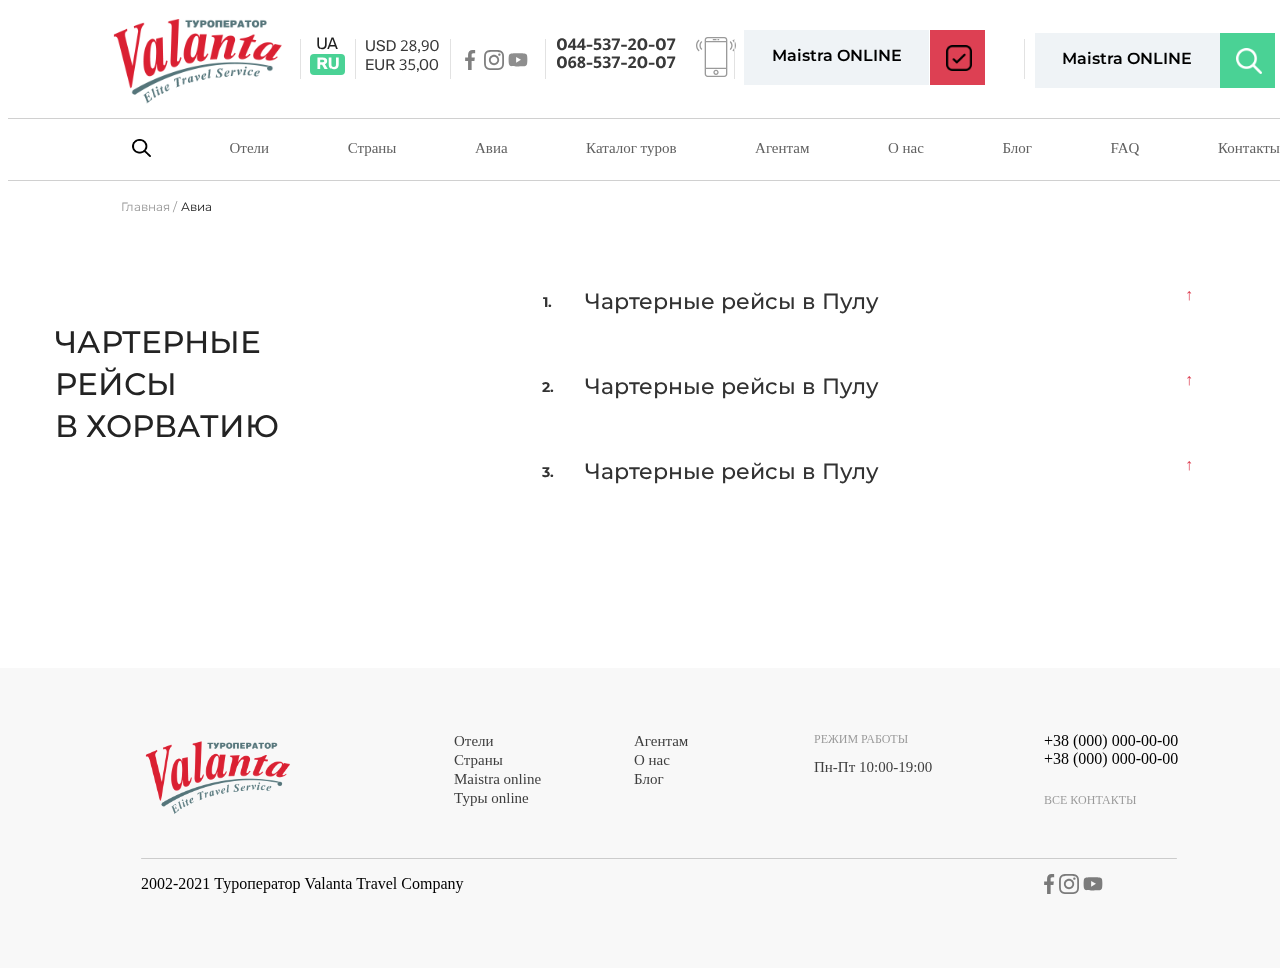
<file: avia.html>
<!DOCTYPE html>
<html lang="en">
<head>
    <meta charset="UTF-8">
    <meta http-equiv="X-UA-Compatible" content="IE=edge">
    <meta name="viewport" content="width=device-width, initial-scale=1.0">
    <link rel="stylesheet" href="./avia/avia.css">
    <link rel="preconnect" href="https://fonts.googleapis.com">

<link rel="preconnect" href="https://fonts.gstatic.com" crossorigin>
<link href="https://fonts.googleapis.com/css2?family=Montserrat&family=Open+Sans&display=swap" rel="stylesheet">
<link rel="preconnect" href="https://fonts.googleapis.com">
<link rel="preconnect" href="https://fonts.gstatic.com" crossorigin>
<link href="https://fonts.googleapis.com/css2?family=Montserrat:wght@400;500;600;900&display=swap" rel="stylesheet">
<link rel="icon" href="./icon_avia.png">
    <title>Valanta-Avia</title>
</head>
<body>
    <div class="header">
        <div class="header_inner">
            <div class="header_logo">
                <div class="header_logo_iner">
                    <img src="./img_header/img_logo/logo1.svg" alt="" class="logo_1">
                    <div class="hr"></div>
                    <div class="logo_2">
                        <img src="./img_header/img_logo/UA.svg" alt="">
                        <div class="logo_RU">
                            <img src="./img_header/img_logo/RU.svg" alt="">
                        </div>
                    </div>
                    <div class="hr"></div>
                    <div class="logo_3">
                        <img src="./img_header/img_logo/USD.svg" alt="">
                        <img src="./img_header/img_logo/EUR.svg" alt="">
                    </div>
                    <div class="hr"></div>
                    <div class="logo_4">  
                        <svg width="20" height="20" viewBox="0 0 20 20" fill="none" xmlns="http://www.w3.org/2000/svg">
                            <g opacity="0.5" clip-path="url(#clip0_0_15491)">
                            <path d="M13.3308 3.32083H15.1566V0.140833C14.8416 0.0975 13.7583 0 12.4966 0C9.8641 0 8.06076 1.65583 8.06076 4.69917V7.5H5.15576V11.055H8.06076V20H11.6224V11.0558H14.4099L14.8524 7.50083H11.6216V5.05167C11.6224 4.02417 11.8991 3.32083 13.3308 3.32083Z" fill="black"/>
                            </g>
                            <defs>
                            <clipPath id="clip0_0_15491">
                            <rect width="20" height="20" fill="white"/>
                            </clipPath>
                            </defs>
                            </svg>
                            
                        <img src="./img_header/img_logo/instagram.svg" alt="">
                        <svg width="20" height="20" viewBox="0 0 20 20" fill="none" xmlns="http://www.w3.org/2000/svg">
                            <g opacity="0.5">
                            <path d="M18.9789 5.31349C18.7628 4.51023 18.1295 3.87703 17.3264 3.66074C15.8591 3.25928 9.99 3.25928 9.99 3.25928C9.99 3.25928 4.12113 3.25928 2.65388 3.64552C1.86619 3.86158 1.21742 4.51035 1.00136 5.31349C0.615234 6.78062 0.615234 9.82326 0.615234 9.82326C0.615234 9.82326 0.615234 12.8812 1.00136 14.333C1.21765 15.1362 1.85074 15.7694 2.654 15.9857C4.13658 16.3873 9.99023 16.3873 9.99023 16.3873C9.99023 16.3873 15.8591 16.3873 17.3264 16.001C18.1296 15.7848 18.7628 15.1516 18.9791 14.3485C19.3651 12.8812 19.3651 9.83871 19.3651 9.83871C19.3651 9.83871 19.3806 6.78062 18.9789 5.31349ZM8.12141 12.6342V7.01237L13.0019 9.82326L8.12141 12.6342Z" fill="rgba(29, 29, 29, 1)"/>
                            </g>
                            </svg>
                            
                    </div>
                    <div class="hr"></div>
                    <div class="logo_5">
                        <div class="logo_number">
                            <img src="./img_header/img_logo/number1.svg" alt="">
                            <img src="./img_header/img_logo/number2.svg" alt="">
                        </div>
                        <img src="./img_header/img_logo/smartphone 1.svg" alt="" class="logo_telephone">
                    </div>
                    <div class="hr"></div>
                    <div class="logo_6">
                        <div class="logo_6_iner">
                            <div class="logo_6_1"><p>Maistra ONLINE</p></div>
                        </div>
                        <div class="logo_6_2"><img src="./img_header/img_logo/check.png" alt="" class="logo_6_img"></div>
    
                    </div>
                    <div class="hr"></div>
                    <div class="logo_7">
                        <div class="logo_7_iner">
                            <div class="logo_7_1"><p>Maistra ONLINE</p></div>
                        </div>
                        <div class="logo_7_2"><img src="./img_header/img_logo/search.png" alt="" class="logo_6_img"></div>
    
                    </div>
                </div>
            </div>
            <div class="between_nav_logo"></div>
            <div class="header_nav">
                <div class="header_nav_inner">
                    
                    <ul class="navbar">
                        <li><img src="./img_header/img_nav/search.png" alt=""></li>
                        <li><a href="">Отели </a> </li>
                        <li><a href="">Страны</a> </li>
                        <li><a href="./avia.html">Авиа</a> </li>
                        <li><a href="">Каталог туров</a> </li>
                        <li><a href="">Агентам</a> </li>
                        <li><a href="">О нас</a> </li>
                        <li><a href="">Блог</a> </li>
                        <li><a href="./FAQ.html">FAQ</a> </li>
                        <li><a href="./contacts.html">Контакты</a> </li>
                    </ul>
                </div>
            </div> 
        </div>
        <div class="header_main_top">
            <p><a href="./index.html">Главная /</a> <span>  Авиа</span></p>
        </div>
    </div>
    
    <div class="main">
        <div class="main_inner">
            <div class="main_left">
                <p class="main_left_title">Чартерные<br> рейсы <br>
                    в Хорватию</p>
            </div>
            <div class="main_right">
                <div class="main_right">
                    <div class="main_flight_1">
                        <div class="main_flight_1_title">
                            <div class="main_flight_1_number">
                                <p>1.</p>
                            </div>
                            <p class="main_flight_1_title_text">Чартерные рейсы в Пулу</p>
                            <p class="main_flight_1_title_arrow">↑</p>
                        </div>
                        <div class="main_flight_1_content">
                            <p class="main_flight_1_top_info">В 2021 году чартерная программа в Хорватию будет представлена следующими рейсами:</p>
                            <p class="main_flight_1_info_2">Киев-Пула-Киев, авиакомпания Роза Ветров</p>
                            <ul class="main_flight_1_date">
                                <li>с 12.06.2021 по 25.09.2021 по субботам, борт А321</li>
                                <li>с 22.06.2021 по 07.09.2021 по вторникам, борт А321                                </li>
                                <li>с 24.06.2021 по 02.09.2021 по четвергам, борт Е145</li>
                            </ul>
                            <div class="main_flight_1_timetable">
                                <p class="main_flight_1_timetable_title">Расписание:</p>
                                <div class="main_flight_1_timetable_text_1">
                                    <p>7W771 Киев-Пула KBP-PUY 12:10-13:35</p>
                                </div>
                                <div class="main_flight_1_timetable_text_2">
                                    <p>7W772 Пула-Киев PUY-KBP 14:35-17:50                                    </p>
                                </div>
                            </div>
                            <div class="main_flight_1_vip">
                                <p class="main_flight_1_vip_title">VIP сервис в аэропорту Пула</p>
                                <p>VIP fast track – 50€ для 1-4 чел</p>
                                <p>Baggage man – 50€ для 1-4 чел</p>
                                <p>VIP Salon – 150€ за 2 часа. Еда и напитки не включены в стоимость.</p>
                                <p>Трансфер самолет-аэропорт, аэропорт-самолет: 40€ за машину<br> для 1-4 чел в одну сторону</p>
                                
                            </div>
                            <div class="main_flight_1_btns">
                                <div class="main_flight_1_btn_1">
                                    <p>Туры в Хорватии</p>
                                </div>
                                <div class="main_flight_1_btn_2">
                                    <p>Купить онлайн</p>
                                </div>
                            </div>
                        </div>

                    </div>
                    <div class="main_flight_2">
                        <div class="main_flight_1_number">
                            <p>2.</p>
                        </div>
                        <p class="main_flight_1_title_text">Чартерные рейсы в Пулу</p>
                        <p class="main_flight_1_title_arrow">↑</p>
                    </div>
                    <div class="main_flight_3">
                        <div class="main_flight_1_number">
                            <p>3.</p>
                        </div>
                        <p class="main_flight_1_title_text">Чартерные рейсы в Пулу</p>
                        <p class="main_flight_1_title_arrow">↑</p>
                    </div>
                </div>
            </div>
        </div>
    </div>
    <div class="footer">
        <div class="footer_inner">
            <div class="footer_bottom_inner">
                <div class="footer_bottom_info">
                    
                    <svg class="footer_bottom_info_logo" width="156" height="86" viewBox="0 0 156 86" fill="none" xmlns="http://www.w3.org/2000/svg" xmlns:xlink="http://www.w3.org/1999/xlink">
                        <rect width="156" height="86" fill="url(#pattern0)" style="mix-blend-mode:darken"/>
                        <defs>
                        <pattern id="pattern0" patternContentUnits="objectBoundingBox" width="1" height="1">
                        <use xlink:href="#image0_0_17496" transform="translate(-0.00390625) scale(0.00430689 0.0078125)"/>
                        </pattern>
                        <image id="image0_0_17496" width="234" height="128" xlink:href="[data-uri]"/>
                        </defs>
                    </svg>
                    <div class="footer_bottom_info_text_1">
                        <span>Отели <br>Страны <br> Maistra online <br> Туры online</span><br>
                    </div>
                    <div class="footer_bottom_info_text_1">
                        <span>Агентам<span><br>
                        <span>О нас <br> Блог</span>
                    </div>
                    <div class="footer_bottom_info_text_3">
                        <p class="footer_bottom_info_text_3_title"> Режим работы </p>
                        <span>Пн-Пт 10:00-19:00</span>
                    </div>
                    <div class="footer_bottom_info_text_4">
                        <span>+38 (000) 000-00-00 <br> +38 (000) 000-00-00  </span>
                        <p class="footer_bottom_info_text_4_title"> Все контакты </p>
                    </div>
                </div>
                <div class="footer_bottom_hr"></div>
                <div class="footer_bottom_footer">
                    <p>2002-2021 Туроператор Valanta Travel Company</p>
                    <div class="footer_bottom_footer_icon">
                        <svg width="11" height="20" viewBox="0 0 11 20" fill="none" xmlns="http://www.w3.org/2000/svg">
                            <path d="M8.33125 3.32083H10.1571V0.140833C9.84208 0.0975 8.75875 0 7.49708 0C4.86458 0 3.06125 1.65583 3.06125 4.69917V7.5H0.15625V11.055H3.06125V20H6.62292V11.0558H9.41042L9.85292 7.50083H6.62208V5.05167C6.62292 4.02417 6.89958 3.32083 8.33125 3.32083Z" fill="rgba(29, 29, 29, 0.581)"/>
                        </svg>
                        <svg width="20" height="20" viewBox="0 0 20 20" fill="none" xmlns="http://www.w3.org/2000/svg">
                            <g opacity="0.5" clip-path="url(#clip0_0_17499)">
                            <path d="M19.9804 5.88005C19.9336 4.81738 19.7617 4.0868 19.5156 3.45374C19.2616 2.78176 18.8709 2.18014 18.359 1.68002C17.8589 1.1721 17.2533 0.777435 16.5891 0.527447C15.9524 0.281274 15.2256 0.109427 14.163 0.0625732C13.0923 0.0117516 12.7525 0 10.0371 0C7.32172 0 6.98185 0.0117516 5.9152 0.0586052C4.85253 0.105459 4.12195 0.277459 3.48904 0.523479C2.81691 0.777435 2.2153 1.16814 1.71517 1.68002C1.20726 2.18014 0.812742 2.78573 0.562602 3.44992C0.31643 4.0868 0.144583 4.81341 0.0977294 5.87609C0.0469078 6.9467 0.0351562 7.28658 0.0351562 10.002C0.0351562 12.7173 0.0469078 13.0572 0.0937614 14.1239C0.140615 15.1865 0.312615 15.9171 0.558787 16.5502C0.812742 17.2221 1.20726 17.8238 1.71517 18.3239C2.2153 18.8318 2.82088 19.2265 3.48507 19.4765C4.12195 19.7226 4.84856 19.8945 5.91139 19.9413C6.97788 19.9883 7.31791 19.9999 10.0333 19.9999C12.7486 19.9999 13.0885 19.9883 14.1552 19.9413C15.2178 19.8945 15.9484 19.7226 16.5813 19.4765C17.9254 18.9568 18.9881 17.8941 19.5078 16.5502C19.7538 15.9133 19.9258 15.1865 19.9726 14.1239C20.0195 13.0572 20.0312 12.7173 20.0312 10.002C20.0312 7.28658 20.0273 6.9467 19.9804 5.88005ZM18.1794 14.0457C18.1364 15.0225 17.9723 15.5499 17.8355 15.9015C17.4995 16.7728 16.808 17.4643 15.9367 17.8004C15.585 17.9372 15.0538 18.1012 14.0808 18.1441C13.026 18.1911 12.7096 18.2027 10.0411 18.2027C7.37255 18.2027 7.0522 18.1911 6.00113 18.1441C5.02437 18.1012 4.49693 17.9372 4.1453 17.8004C3.71171 17.6402 3.31704 17.3862 2.9967 17.0541C2.6646 16.7298 2.41065 16.3391 2.2504 15.9055C2.11365 15.5539 1.94959 15.0225 1.9067 14.0497C1.8597 12.9948 1.8481 12.6783 1.8481 10.0097C1.8481 7.34122 1.8597 7.02087 1.9067 5.96995C1.94959 4.99319 2.11365 4.46575 2.2504 4.11412C2.41065 3.68038 2.6646 3.28586 3.00067 2.96536C3.32483 2.63327 3.71553 2.37931 4.14927 2.21921C4.5009 2.08247 5.03231 1.9184 6.00509 1.87537C7.05999 1.82851 7.37651 1.81676 10.0449 1.81676C12.7174 1.81676 13.0337 1.82851 14.0848 1.87537C15.0616 1.9184 15.589 2.08247 15.9406 2.21921C16.3742 2.37931 16.7689 2.63327 17.0892 2.96536C17.4213 3.28967 17.6753 3.68038 17.8355 4.11412C17.9723 4.46575 18.1364 4.99701 18.1794 5.96995C18.2262 7.02484 18.238 7.34122 18.238 10.0097C18.238 12.6783 18.2262 12.9908 18.1794 14.0457Z" fill="black"/>
                            <path d="M10.0371 4.86426C7.20074 4.86426 4.89941 7.16543 4.89941 10.002C4.89941 12.8385 7.20074 15.1397 10.0371 15.1397C12.8737 15.1397 15.1749 12.8385 15.1749 10.002C15.1749 7.16543 12.8737 4.86426 10.0371 4.86426ZM10.0371 13.3347C8.19702 13.3347 6.70442 11.8422 6.70442 10.002C6.70442 8.16172 8.19702 6.66927 10.0371 6.66927C11.8774 6.66927 13.3698 8.16172 13.3698 10.002C13.3698 11.8422 11.8774 13.3347 10.0371 13.3347Z" fill="black"/>
                            <path d="M16.5775 4.66085C16.5775 5.32321 16.0404 5.86028 15.3779 5.86028C14.7155 5.86028 14.1785 5.32321 14.1785 4.66085C14.1785 3.99834 14.7155 3.46143 15.3779 3.46143C16.0404 3.46143 16.5775 3.99834 16.5775 4.66085Z" fill="black"/>
                            </g>
                            <defs>
                            <clipPath id="clip0_0_17499">
                            <rect width="20" height="20" fill="white"/>
                            </clipPath>
                            </defs>
                        </svg>
                        <svg width="20" height="20" viewBox="0 0 20 20" fill="none" xmlns="http://www.w3.org/2000/svg">
                            <g opacity="0.5">
                            <path d="M18.9789 5.31349C18.7628 4.51023 18.1295 3.87703 17.3264 3.66074C15.8591 3.25928 9.99 3.25928 9.99 3.25928C9.99 3.25928 4.12113 3.25928 2.65388 3.64552C1.86619 3.86158 1.21742 4.51035 1.00136 5.31349C0.615234 6.78062 0.615234 9.82326 0.615234 9.82326C0.615234 9.82326 0.615234 12.8812 1.00136 14.333C1.21765 15.1362 1.85074 15.7694 2.654 15.9857C4.13658 16.3873 9.99023 16.3873 9.99023 16.3873C9.99023 16.3873 15.8591 16.3873 17.3264 16.001C18.1296 15.7848 18.7628 15.1516 18.9791 14.3485C19.3651 12.8812 19.3651 9.83871 19.3651 9.83871C19.3651 9.83871 19.3806 6.78062 18.9789 5.31349ZM8.12141 12.6342V7.01237L13.0019 9.82326L8.12141 12.6342Z" fill="black"/>
                            </g>
                        </svg>
                    </div>
                </div>
            </div>
        </div>
    </div>
</body>
</html>
</file>
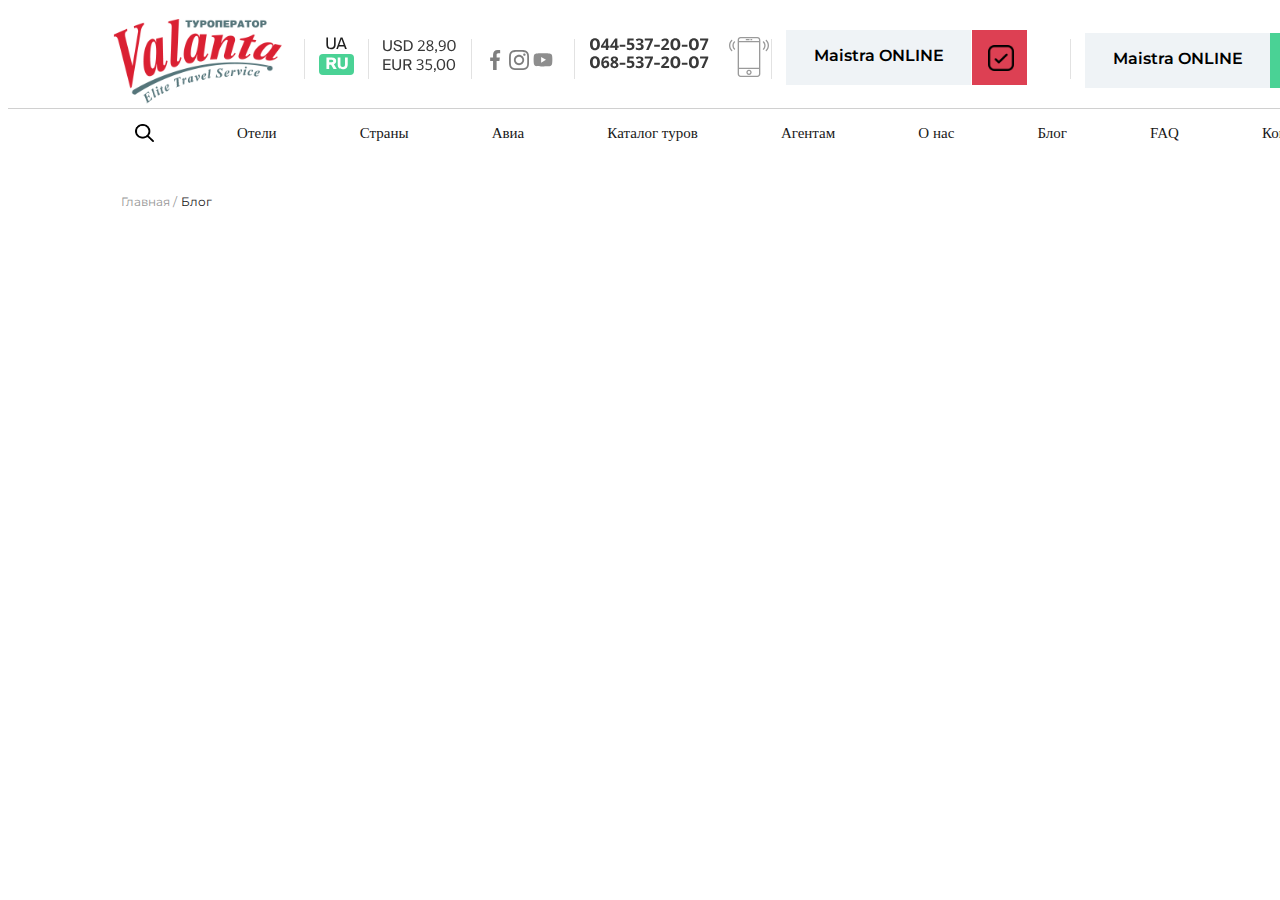
<file: blog.html>
<!DOCTYPE html>
<html lang="en">
<head>
    <meta charset="UTF-8">
    <meta http-equiv="X-UA-Compatible" content="IE=edge">
    <meta name="viewport" content="width=device-width, initial-scale=1.0">
    <title>Document</title>
    <link rel="stylesheet" href="./blog/blog.css">
    <link rel="preconnect" href="https://fonts.googleapis.com">
<link rel="preconnect" href="https://fonts.gstatic.com" crossorigin>
<link href="https://fonts.googleapis.com/css2?family=Montserrat&family=Open+Sans&display=swap" rel="stylesheet">
<link rel="preconnect" href="https://fonts.googleapis.com">
<link rel="preconnect" href="https://fonts.gstatic.com" crossorigin>
<link href="https://fonts.googleapis.com/css2?family=Montserrat:wght@400;500;600;900&display=swap" rel="stylesheet">
<link rel="icon" href="./img_header/img_logo/logo1.svg">
</head>
<body>
    <div class="header">
        <div class="header_logo">
            <div class="header_logo_iner">
                <img src="./img_header/img_logo/logo1.svg" alt="" class="logo_1">
                <div class="hr"></div>
                <div class="logo_2">
                    <img src="./img_header/img_logo/UA.svg" alt="">
                    <div class="logo_RU">
                        <img src="./img_header/img_logo/RU.svg" alt="">
                    </div>
                </div>
                <div class="hr"></div>
                <div class="logo_3">
                    <img src="./img_header/img_logo/USD.svg" alt="">
                    <img src="./img_header/img_logo/EUR.svg" alt="">
                </div>
                <div class="hr"></div>
                <div class="logo_4">  
                    <svg width="20" height="20" viewBox="0 0 20 20" fill="none" xmlns="http://www.w3.org/2000/svg">
                        <g opacity="0.5" clip-path="url(#clip0_0_15491)">
                        <path d="M13.3308 3.32083H15.1566V0.140833C14.8416 0.0975 13.7583 0 12.4966 0C9.8641 0 8.06076 1.65583 8.06076 4.69917V7.5H5.15576V11.055H8.06076V20H11.6224V11.0558H14.4099L14.8524 7.50083H11.6216V5.05167C11.6224 4.02417 11.8991 3.32083 13.3308 3.32083Z" fill="black"/>
                        </g>
                        <defs>
                        <clipPath id="clip0_0_15491">
                        <rect width="20" height="20" fill="white"/>
                        </clipPath>
                        </defs>
                        </svg>
                        
                    <img src="./img_header/img_logo/instagram.svg" alt="">
                    <svg width="20" height="20" viewBox="0 0 20 20" fill="none" xmlns="http://www.w3.org/2000/svg">
                        <g opacity="0.5">
                        <path d="M18.9789 5.31349C18.7628 4.51023 18.1295 3.87703 17.3264 3.66074C15.8591 3.25928 9.99 3.25928 9.99 3.25928C9.99 3.25928 4.12113 3.25928 2.65388 3.64552C1.86619 3.86158 1.21742 4.51035 1.00136 5.31349C0.615234 6.78062 0.615234 9.82326 0.615234 9.82326C0.615234 9.82326 0.615234 12.8812 1.00136 14.333C1.21765 15.1362 1.85074 15.7694 2.654 15.9857C4.13658 16.3873 9.99023 16.3873 9.99023 16.3873C9.99023 16.3873 15.8591 16.3873 17.3264 16.001C18.1296 15.7848 18.7628 15.1516 18.9791 14.3485C19.3651 12.8812 19.3651 9.83871 19.3651 9.83871C19.3651 9.83871 19.3806 6.78062 18.9789 5.31349ZM8.12141 12.6342V7.01237L13.0019 9.82326L8.12141 12.6342Z" fill="rgba(29, 29, 29, 1)"/>
                        </g>
                        </svg>
                        
                </div>
                <div class="hr"></div>
                <div class="logo_5">
                    <div class="logo_number">
                        <img src="./img_header/img_logo/number1.svg" alt="">
                        <img src="./img_header/img_logo/number2.svg" alt="">
                    </div>
                    <img src="./img_header/img_logo/smartphone 1.svg" alt="" class="logo_telephone">
                </div>
                <div class="hr"></div>
                <div class="logo_6">
                    <div class="logo_6_iner">
                        <div class="logo_6_1"><p>Maistra ONLINE</p></div>
                    </div>
                    <div class="logo_6_2"><img src="./img_header/img_logo/check.png" alt="" class="logo_6_img"></div>

                </div>
                <div class="hr"></div>
                <div class="logo_7">
                    <div class="logo_7_iner">
                        <div class="logo_7_1"><p>Maistra ONLINE</p></div>
                    </div>
                    <div class="logo_7_2"><img src="./img_header/img_logo/search.png" alt="" class="logo_6_img"></div>

                </div>
            </div>
        </div>
        <div class="between_nav_logo"></div>
        <div class="header_nav">
            <div class="header_nav_inner">
                
                <ul class="navbar">
                    <li><img src="./img_header/img_nav/search.png" alt=""></li>
                    <li><a href="">Отели</a> </li>
                    <li><a href="">Страны</a> </li>
                    <li><a href="./avia.html">Авиа</a> </li>
                    <li><a href="">Каталог туров</a></li>
                    <li><a href="">Агентам</a> </li>
                    <li><a href="./company.html">О нас</a> </li>
                    <li><a href="./blog.html">Блог</a> </li>
                    <li><a href="./FAQ.html">FAQ</a> </li>
                    <li><a href="./contacts.html">Контакты</a> </li>
                </ul>
            </div>
        </div>
        <div class="header_main_top">
            <p><a href="./index.html">Главная /</a> <span> Блог</span></p>
        </div>
    </div>
</body>
</html>
</file>
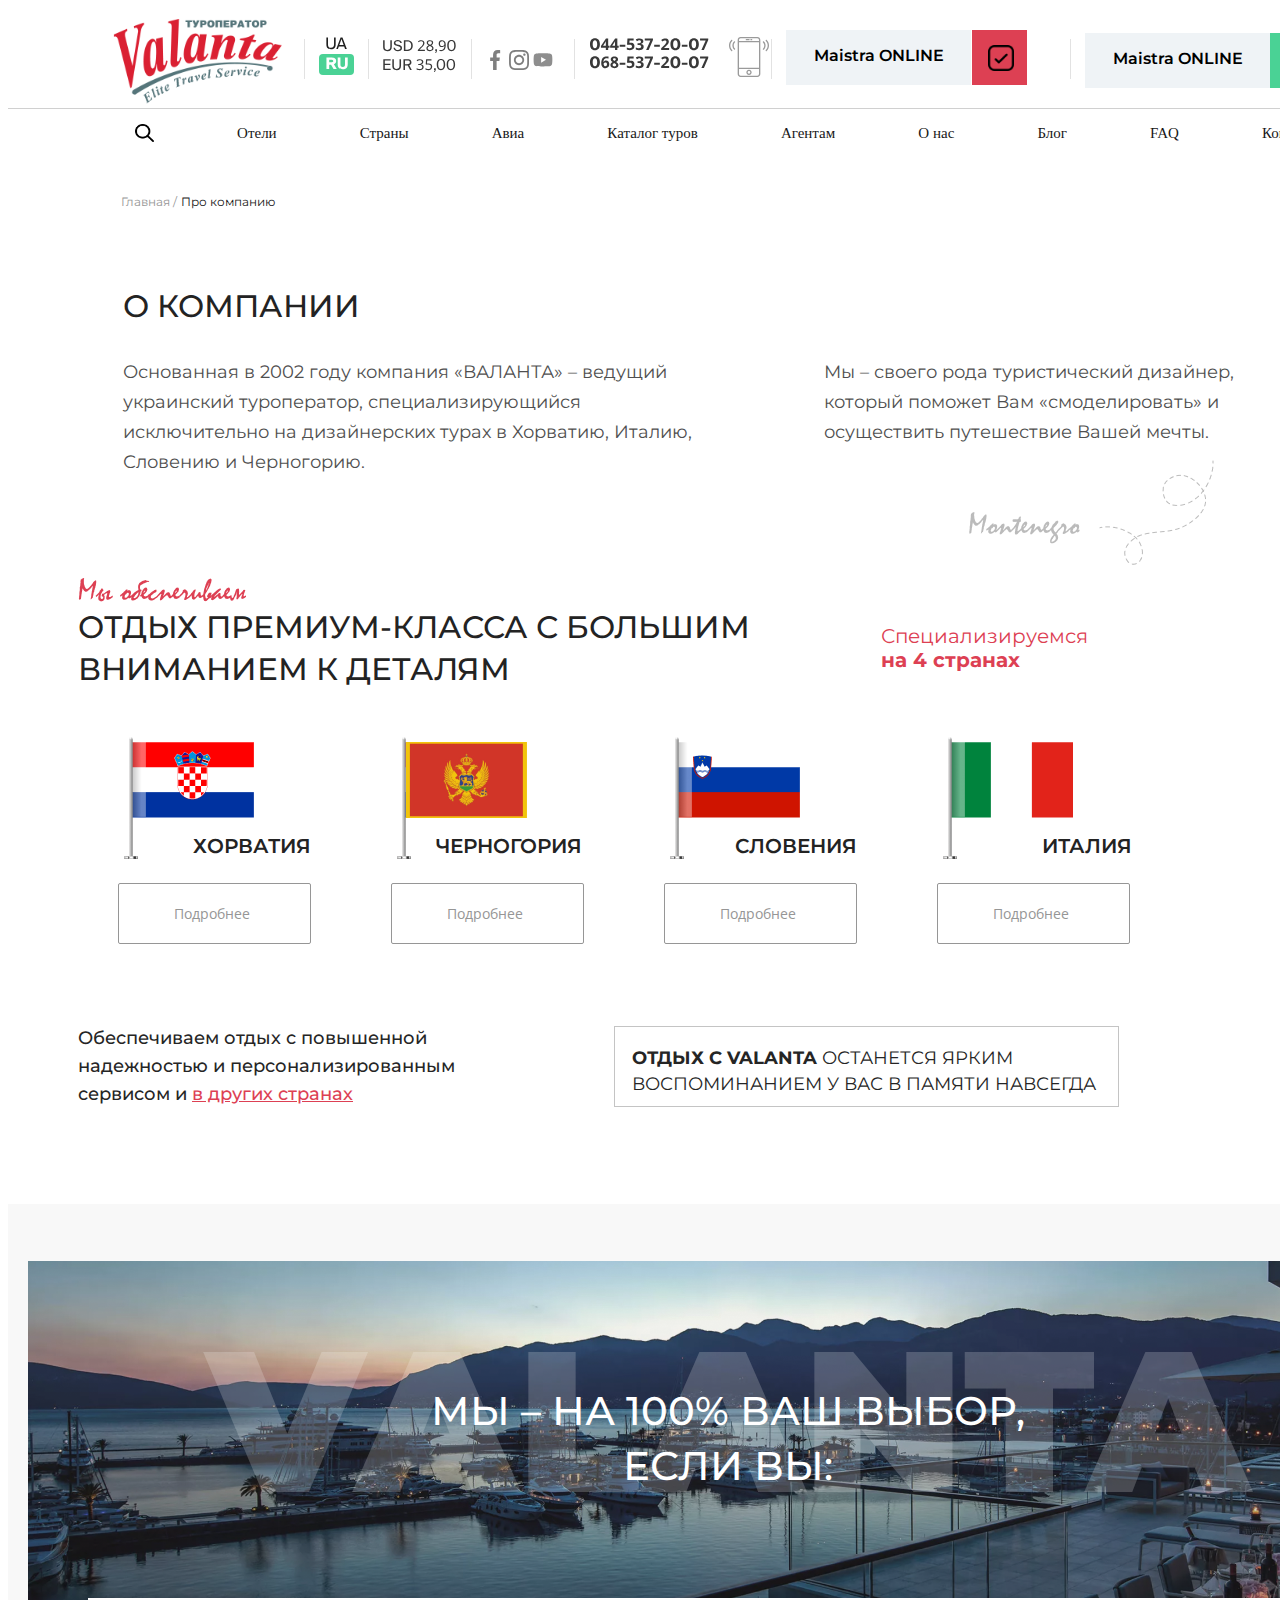
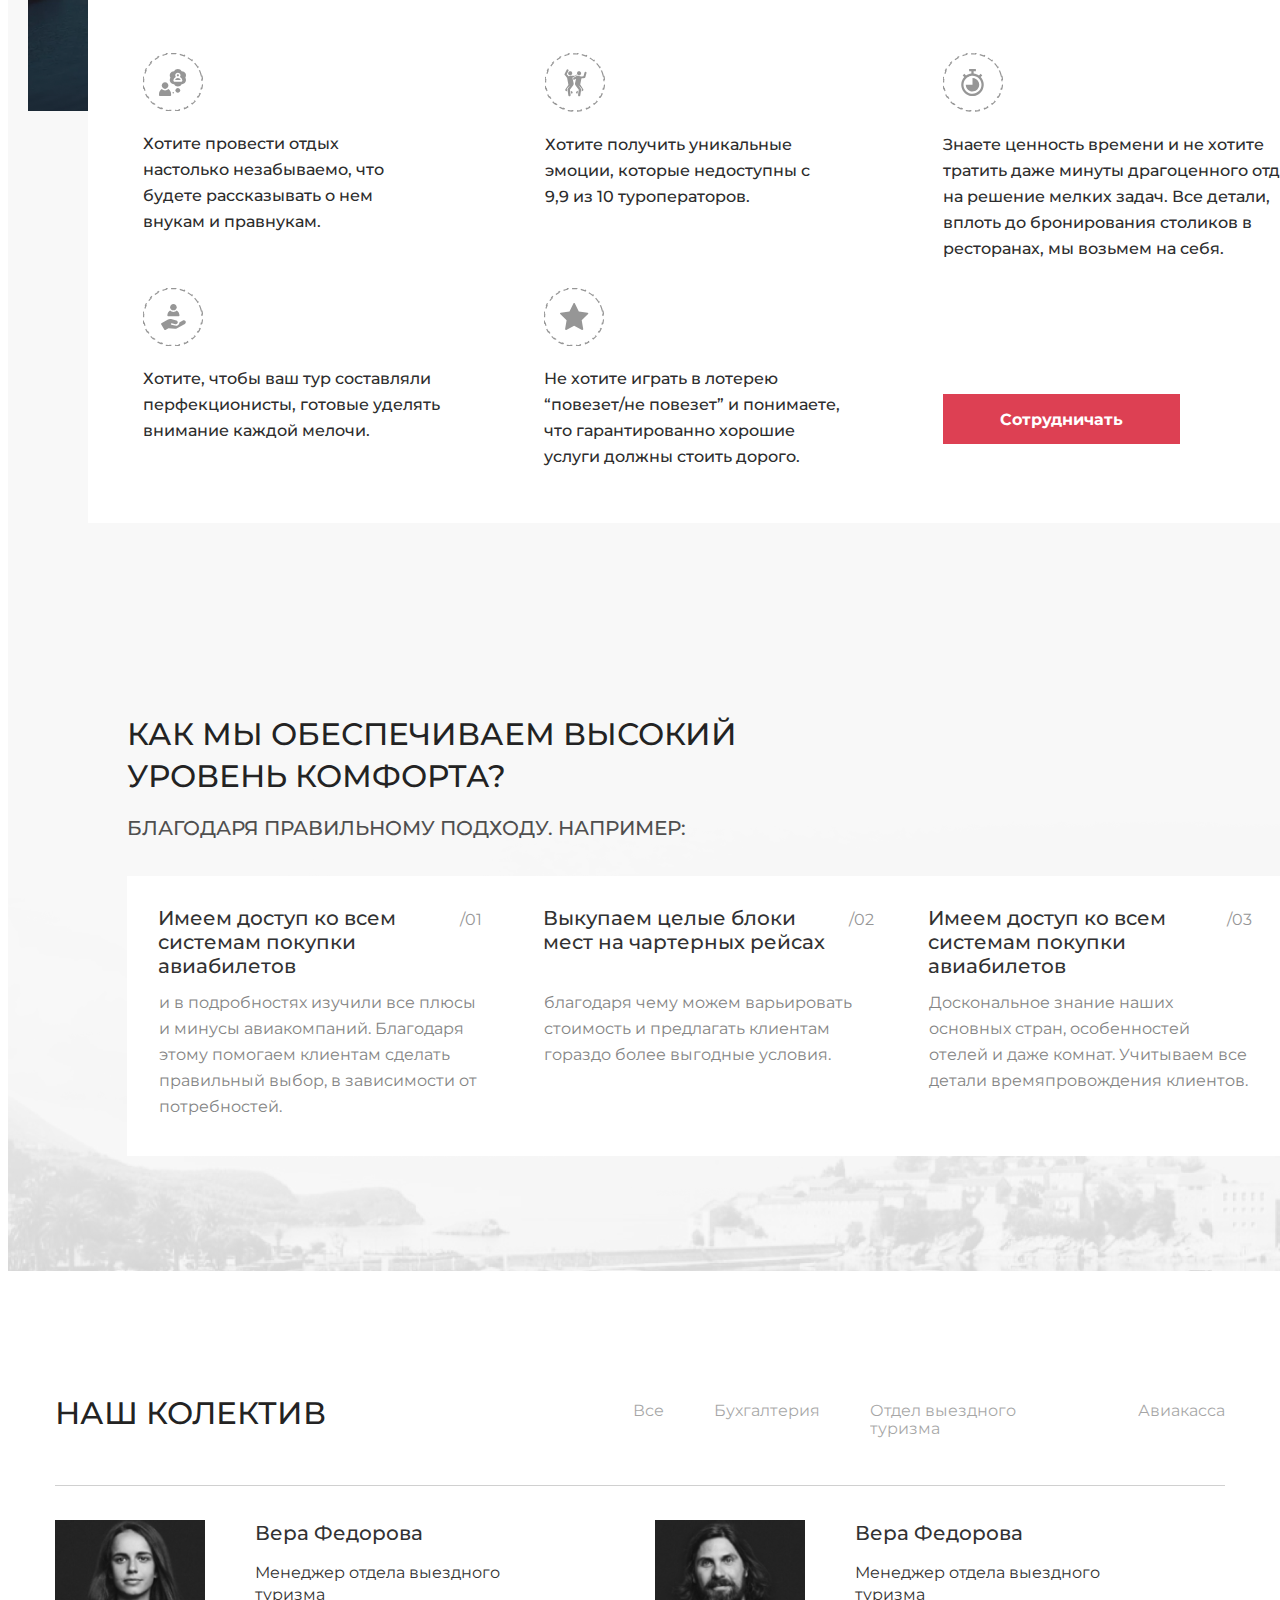
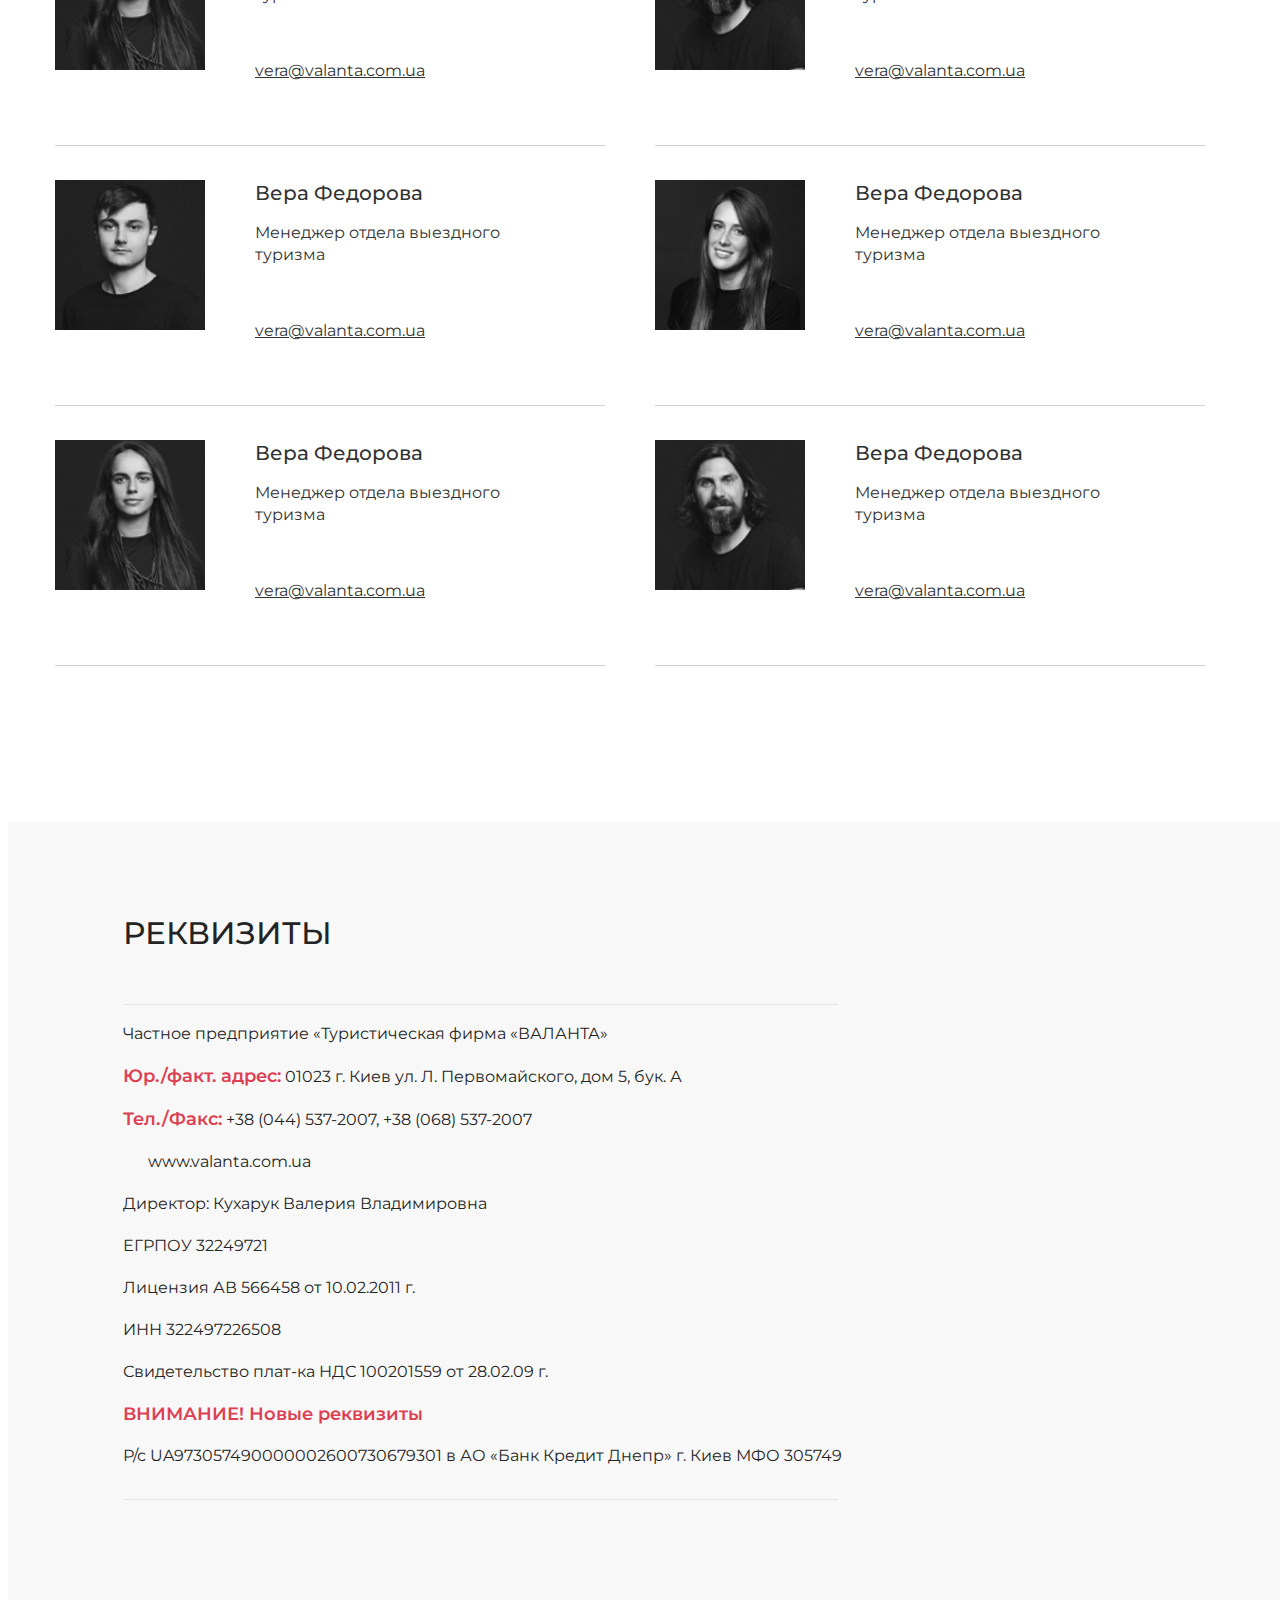
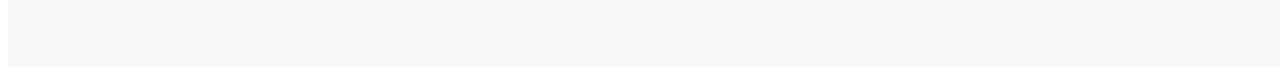
<file: company.html>
<!DOCTYPE html>
<html lang="en">
<head>
    <meta charset="UTF-8">
    <meta http-equiv="X-UA-Compatible" content="IE=edge">
    <meta name="viewport" content="width=device-width, initial-scale=1.0">
    <title>Document</title>
    <link rel="stylesheet" href="./company/company.css">
    <link rel="preconnect" href="https://fonts.gstatic.com" crossorigin>
    <link href="https://fonts.googleapis.com/css2?family=Montserrat&family=Open+Sans&display=swap" rel="stylesheet">
    <link rel="preconnect" href="https://fonts.googleapis.com">
    <link rel="preconnect" href="https://fonts.gstatic.com" crossorigin>
    <link href="https://fonts.googleapis.com/css2?family=Montserrat:wght@400;500;600;900&display=swap" rel="stylesheet">
    <link rel="icon" href="./img_header/img_logo/logo1.svg">
</head>
<body>
    <div class="header">
        <div class="header_logo">
            <div class="header_logo_iner">
                <img src="./img_header/img_logo/logo1.svg" alt="" class="logo_1">
                <div class="hr"></div>
                <div class="logo_2">
                    <img src="./img_header/img_logo/UA.svg" alt="">
                    <div class="logo_RU">
                        <img src="./img_header/img_logo/RU.svg" alt="">
                    </div>
                </div>
                <div class="hr"></div>
                <div class="logo_3">
                    <img src="./img_header/img_logo/USD.svg" alt="">
                    <img src="./img_header/img_logo/EUR.svg" alt="">
                </div>
                <div class="hr"></div>
                <div class="logo_4">  
                    <svg width="20" height="20" viewBox="0 0 20 20" fill="none" xmlns="http://www.w3.org/2000/svg">
                        <g opacity="0.5" clip-path="url(#clip0_0_15491)">
                        <path d="M13.3308 3.32083H15.1566V0.140833C14.8416 0.0975 13.7583 0 12.4966 0C9.8641 0 8.06076 1.65583 8.06076 4.69917V7.5H5.15576V11.055H8.06076V20H11.6224V11.0558H14.4099L14.8524 7.50083H11.6216V5.05167C11.6224 4.02417 11.8991 3.32083 13.3308 3.32083Z" fill="black"/>
                        </g>
                        <defs>
                        <clipPath id="clip0_0_15491">
                        <rect width="20" height="20" fill="white"/>
                        </clipPath>
                        </defs>
                        </svg>
                        
                    <img src="./img_header/img_logo/instagram.svg" alt="">
                    <svg width="20" height="20" viewBox="0 0 20 20" fill="none" xmlns="http://www.w3.org/2000/svg">
                        <g opacity="0.5">
                        <path d="M18.9789 5.31349C18.7628 4.51023 18.1295 3.87703 17.3264 3.66074C15.8591 3.25928 9.99 3.25928 9.99 3.25928C9.99 3.25928 4.12113 3.25928 2.65388 3.64552C1.86619 3.86158 1.21742 4.51035 1.00136 5.31349C0.615234 6.78062 0.615234 9.82326 0.615234 9.82326C0.615234 9.82326 0.615234 12.8812 1.00136 14.333C1.21765 15.1362 1.85074 15.7694 2.654 15.9857C4.13658 16.3873 9.99023 16.3873 9.99023 16.3873C9.99023 16.3873 15.8591 16.3873 17.3264 16.001C18.1296 15.7848 18.7628 15.1516 18.9791 14.3485C19.3651 12.8812 19.3651 9.83871 19.3651 9.83871C19.3651 9.83871 19.3806 6.78062 18.9789 5.31349ZM8.12141 12.6342V7.01237L13.0019 9.82326L8.12141 12.6342Z" fill="rgba(29, 29, 29, 1)"/>
                        </g>
                        </svg>
                        
                </div>
                <div class="hr"></div>
                <div class="logo_5">
                    <div class="logo_number">
                        <img src="./img_header/img_logo/number1.svg" alt="">
                        <img src="./img_header/img_logo/number2.svg" alt="">
                    </div>
                    <img src="./img_header/img_logo/smartphone 1.svg" alt="" class="logo_telephone">
                </div>
                <div class="hr"></div>
                <div class="logo_6">
                    <div class="logo_6_iner">
                        <div class="logo_6_1"><p>Maistra ONLINE</p></div>
                    </div>
                    <div class="logo_6_2"><img src="./img_header/img_logo/check.png" alt="" class="logo_6_img"></div>

                </div>
                <div class="hr"></div>
                <div class="logo_7">
                    <div class="logo_7_iner">
                        <div class="logo_7_1"><p>Maistra ONLINE</p></div>
                    </div>
                    <div class="logo_7_2"><img src="./img_header/img_logo/search.png" alt="" class="logo_6_img"></div>

                </div>
            </div>
        </div>
        <div class="between_nav_logo"></div>
        <div class="header_nav">
            <div class="header_nav_inner">
                
                <ul class="navbar">
                    <li><img src="./img_header/img_nav/search.png" alt=""></li>
                    <li><a href="">Отели</a> </li>
                    <li><a href="">Страны</a> </li>
                    <li><a href="./avia.html">Авиа</a> </li>
                    <li><a href="">Каталог туров</a></li>
                    <li><a href="">Агентам</a> </li>
                    <li><a href="">О нас</a> </li>
                    <li><a href="">Блог</a> </li>
                    <li><a href="./FAQ.html">FAQ</a> </li>
                    <li><a href="./contacts.html">Контакты</a> </li>
                </ul>
            </div>
        </div>
        <div class="header_main_top">
            <p><a href="./index.html">Главная /</a> <span>  Про компанию</span></p>
        </div>
    </div>
    <div class="o_company">
        <p class="o_company_title">О компании</p>
        <div class="o_company_info">
            <p class="o_company_info_left">Основанная в 2002 году компания «ВАЛАНТА» – ведущий украинский туроператор, специализирующийся исключительно на дизайнерских турах в Хорватию, Италию, Словению и Черногорию. </p>
            <p class="o_company_info_right">Мы – своего рода туристический дизайнер, который поможет Вам «смоделировать» и осуществить путешествие Вашей мечты.</p>
        </div>
    </div>
    <div class="four_country">
        <div class="four_county_inner">
            <div class="four_country_header">
                <div class="four_country_header_h1">
                    <img src="./img_four_country/text1.png" alt="">
                    <h1>ОТДЫХ ПРЕМИУМ-КЛАССА С БОЛЬШИМ ВНИМАНИЕМ К ДЕТАЛЯМ                    </h1>
                </div>
                <div class="four_country_header_2">
                    <p>Специализируемся <b>на 4 странах</b> 
                    </p>
                </div>
            </div>
            <div class="four_country_cards">
                <div class="four_country_card">
                    <div class="four_country_card_header">
                        <img src="./img_four_country/horv.png" alt="">
                        <h2 class="four_country_card_header_h2_1">ХОРВАТИЯ</h2>
                    </div>
                    <div class="four_country_card_btn_1">
                        <a href=""><p> Подробнее</p></a>
                    </div>
                </div>
                <div class="four_country_card">
                    <div class="four_country_card_header">
                        <img src="./img_four_country/cher.png" alt="">
                        <h2 class="four_country_card_header_h2_2">ЧЕРНОГОРИЯ</h2>
                    </div>
                    <div class="four_country_card_btn_1">
                        <a href=""><p> Подробнее</p></a>
                    </div>
                </div>
                <div class="four_country_card">
                    <div class="four_country_card_header">
                        <img src="./img_four_country/slov.png" alt="">
                        <h2 class="four_country_card_header_h2_3">СЛОВЕНИЯ</h2>
                    </div>
                    <div class="four_country_card_btn_1">
                        <a href=""><p> Подробнее</p></a>
                    </div>
                </div>
                <div class="four_country_card">
                    <div class="four_country_card_header">
                        <img src="./img_four_country/ital.png" alt="">
                        <h2 class="four_country_card_header_h2_4">ИТАЛИЯ</h2>
                    </div>
                    <div class="four_country_card_btn_1">
                        <a href=""><p> Подробнее</p></a>
                    </div>
                </div>
            </div>
            <div class="four_country_footer">
                <div class="four_country_footer_inner">
                    <div class="four_country_footer_left">
                        <p>Обеспечиваем отдых с повышенной надежностью и персонализированным сервисом и <span>в других странах</span> </p>
                    </div>
                    <div class="four_country_footer_right">
                        <p><strong>ОТДЫХ С VALANTA</strong>  ОСТАНЕТСЯ ЯРКИМ ВОСПОМИНАНИЕМ У ВАС В ПАМЯТИ НАВСЕГДА</p>
                    </div>  
                </div>  
            </div>
            <img src="./img_four_country/montenegro.png" alt="" class="four_country_montenegro">
            <img src="./img_four_country/italy.png" alt="" class="four_country_italy">
        </div>
    </div>
    <div class="travel_with_valarant">
        <div class="travel_with_valarant_inner">
            <div class="travel_with_valarant_header">
                <div class="travel_with_valarant_header_title">
                    <p class="travel_with_valarant_header_title">МЫ – НА 100% ВАШ ВЫБОР,  <br>ЕСЛИ ВЫ:</p>
                </div>
                <div class="travel_with_valarant_header_title_bg">valanta</div>
            </div>
            <div class="your_choice">
                <div class="your_choice_cards">
                    <div class="your_choice_card_1">
                        <svg width="60" height="58" viewBox="0 0 60 58" fill="none" xmlns="http://www.w3.org/2000/svg" class="your_choice_icon_1">
                            <path d="M58.8648 22.5782C59.1406 23.7667 59.3414 24.9828 59.4619 26.2217L58.8648 26.2798C58.9516 27.1714 58.996 28.0751 58.996 28.989C58.996 29.903 58.9516 30.8067 58.8648 31.6982L59.4619 31.7563C59.3414 32.9952 59.1406 34.2113 58.8648 35.3998L58.2804 35.2642C57.8677 37.0427 57.2832 38.758 56.5448 40.3929L57.0916 40.6399C56.5832 41.7655 56.0034 42.8536 55.3578 43.8989L54.8473 43.5836C53.8959 45.1238 52.7984 46.5693 51.5732 47.9019L52.0149 48.308C51.1828 49.2131 50.2931 50.067 49.3514 50.8643L48.9637 50.4064C47.5891 51.5703 46.1013 52.6112 44.5185 53.5114L44.8152 54.0329C43.7502 54.6386 42.6432 55.1818 41.4993 55.6575L41.269 55.1034C39.6162 55.7907 37.8849 56.3339 36.0917 56.7169L36.2171 57.3037C35.0253 57.5583 33.8068 57.7434 32.5663 57.8546L32.5127 57.257C31.619 57.3371 30.7135 57.378 29.798 57.378C28.8825 57.378 27.977 57.3371 27.0833 57.257L27.0297 57.8546C25.7892 57.7434 24.5707 57.5583 23.3789 57.3037L23.5042 56.7169C21.711 56.3339 19.9798 55.7907 18.327 55.1034L18.0966 55.6575C16.9528 55.1818 15.8457 54.6386 14.7808 54.0329L15.0774 53.5114C13.4946 52.6112 12.0069 51.5703 10.6322 50.4064L10.2445 50.8643C9.30286 50.067 8.41317 49.2131 7.58105 48.308L8.02274 47.9019C6.79754 46.5693 5.70002 45.1238 4.74868 43.5836L4.2382 43.8989C3.59257 42.8536 3.01276 41.7655 2.50436 40.6399L3.05117 40.3929C2.31272 38.758 1.72828 37.0427 1.31559 35.2642L0.73112 35.3998C0.455342 34.2113 0.254607 32.9952 0.13401 31.7563L0.731188 31.6982C0.6444 30.8067 0.6 29.903 0.6 28.989C0.6 28.0751 0.6444 27.1714 0.731187 26.2798L0.13401 26.2217C0.254606 24.9828 0.455342 23.7667 0.731119 22.5782L1.31559 22.7139C1.72828 20.9353 2.31272 19.22 3.05117 17.5851L2.50436 17.3381C3.01276 16.2125 3.59256 15.1244 4.2382 14.0791L4.74868 14.3944C5.70001 12.8542 6.79754 11.4087 8.02274 10.0761L7.58105 9.67001C8.41317 8.76495 9.30286 7.91104 10.2445 7.11373L10.6322 7.57163C12.0069 6.40774 13.4946 5.36684 15.0774 4.46663L14.7808 3.94509C15.8457 3.33941 16.9528 2.79618 18.0966 2.32056L18.327 2.87458C19.9798 2.18734 21.711 1.64409 23.5042 1.26108L23.3789 0.674316C24.5707 0.419768 25.7892 0.234618 27.0297 0.123441L27.0833 0.721046C27.977 0.640951 28.8825 0.6 29.798 0.6C30.7135 0.6 31.619 0.640951 32.5127 0.721045L32.5663 0.12344C33.8068 0.234617 35.0253 0.419767 36.217 0.674315L36.0917 1.26108C37.8849 1.64408 39.6162 2.18734 41.269 2.87458L41.4993 2.32056C42.6432 2.79618 43.7502 3.33941 44.8152 3.94508L44.5185 4.46663C46.1013 5.36683 47.5891 6.40774 48.9637 7.57163L49.3514 7.11372C50.2931 7.91103 51.1828 8.76494 52.0149 9.67001L51.5732 10.0761C52.7984 11.4087 53.8959 12.8542 54.8473 14.3944L55.3578 14.0791C56.0034 15.1244 56.5832 16.2125 57.0916 17.3381L56.5448 17.5851C57.2832 19.22 57.8677 20.9353 58.2804 22.7139L58.8648 22.5782Z" fill="white" stroke="#969696" stroke-width="1.2" stroke-dasharray="6 4"/>
                            <path class="your_choice_icon_1_1" d="M25.4304 36.1123C24.5544 36.9487 23.3684 37.4629 22.0645 37.4629C20.7605 37.4629 19.5745 36.9487 18.6985 36.1123C17.0726 37.2013 16 39.0548 16 41.1543V42.209C16 42.6459 16.3542 43 16.791 43H27.3379C27.7747 43 28.1289 42.6459 28.1289 42.209V41.1543C28.1289 39.0548 27.0563 37.2013 25.4304 36.1123Z" fill="#969696"/>
                            <path class="your_choice_icon_1_1" d="M22.0645 35.8809C20.2471 35.8809 18.7686 34.4023 18.7686 32.585C18.7686 30.7676 20.2471 29.2891 22.0645 29.2891C23.8818 29.2891 25.3604 30.7676 25.3604 32.585C25.3604 34.4023 23.8818 35.8809 22.0645 35.8809Z" fill="#969696"/>
                            <path class="your_choice_icon_1_1" d="M34.8773 23.3828C35.4598 23.3828 35.932 22.9106 35.932 22.3281C35.932 21.7456 35.4598 21.2734 34.8773 21.2734C34.2948 21.2734 33.8226 21.7456 33.8226 22.3281C33.8226 22.9106 34.2948 23.3828 34.8773 23.3828Z" fill="#969696"/>
                            <path class="your_choice_icon_1_1" d="M34.8772 24.9648C33.552 24.9648 32.4316 25.8581 32.0864 27.0742H37.6679C37.3228 25.8581 36.2024 24.9648 34.8772 24.9648Z" fill="#969696"/>
                            <path class="your_choice_icon_1_1" d="M42.4359 20.3495C41.6398 18.9753 40.155 18.1876 38.6044 18.2642C37.8946 16.8874 36.4686 16 34.8775 16C33.2864 16 31.8604 16.8873 31.1506 18.2643C29.5986 18.1874 28.115 18.9755 27.319 20.3496C26.5227 21.724 26.5801 23.3994 27.4212 24.7012C26.5801 26.003 26.5227 27.6784 27.319 29.0529C28.1151 30.4271 29.5987 31.2149 31.1506 31.1382C31.8604 32.515 33.2864 33.4023 34.8775 33.4023C36.4686 33.4023 37.8946 32.515 38.6044 31.1381C38.6734 31.1415 38.7422 31.1432 38.8109 31.1432C40.286 31.143 41.6753 30.3657 42.4359 29.0528C43.2322 27.6783 43.1748 26.0029 42.3337 24.7011C43.1748 23.3994 43.2322 21.7241 42.4359 20.3495ZM38.5689 28.6562H31.1861C30.7492 28.6562 30.3951 28.3021 30.3951 27.8652C30.3951 26.1551 31.358 24.6661 32.7699 23.9106C32.4379 23.4696 32.2408 22.9214 32.2408 22.3281C32.2408 20.8742 33.4236 19.6914 34.8775 19.6914C36.3314 19.6914 37.5142 20.8742 37.5142 22.3281C37.5142 22.9214 37.3171 23.4696 36.9851 23.9106C38.3969 24.6661 39.3599 26.1551 39.3599 27.8652C39.3599 28.3021 39.0057 28.6562 38.5689 28.6562Z" fill="#969696"/>
                            <path class="your_choice_icon_1_1" d="M30.2383 40.5215C30.6751 40.5215 31.0293 40.1673 31.0293 39.7305C31.0293 39.2936 30.6751 38.9395 30.2383 38.9395C29.8014 38.9395 29.4473 39.2936 29.4473 39.7305C29.4473 40.1673 29.8014 40.5215 30.2383 40.5215Z" fill="#969696"/>
                            <path class="your_choice_icon_1_1" d="M34.8262 39.7305C33.5177 39.7305 32.4531 38.6659 32.4531 37.3574C32.4531 36.0489 33.5177 34.9844 34.8262 34.9844C36.1347 34.9844 37.1992 36.0489 37.1992 37.3574C37.1992 38.6659 36.1347 39.7305 34.8262 39.7305Z" fill="#969696"/>
                        </svg>
                        <p class="your_choice_card_text_1">Хотите провести отдых настолько незабываемо, что будете рассказывать о нем внукам и правнукам.</p>
                    </div>
                    <div class="your_choice_card_2">
                        <svg width="60" height="59" viewBox="0 0 60 59" fill="none" xmlns="http://www.w3.org/2000/svg">
                            <path d="M58.8648 22.8478C59.1406 24.0362 59.3414 25.2524 59.4619 26.4912L58.8648 26.5493C58.9516 27.4409 58.996 28.3446 58.996 29.2585C58.996 30.1725 58.9516 31.0762 58.8648 31.9677L59.4619 32.0259C59.3414 33.2647 59.1406 34.4809 58.8648 35.6693L58.2804 35.5337C57.8677 37.3122 57.2832 39.0276 56.5448 40.6625L57.0916 40.9094C56.5832 42.035 56.0034 43.1232 55.3578 44.1684L54.8473 43.8531C53.8959 45.3933 52.7984 46.8388 51.5732 48.1715L52.0149 48.5775C51.1828 49.4826 50.2931 50.3365 49.3514 51.1338L48.9637 50.6759C47.5891 51.8398 46.1013 52.8807 44.5185 53.7809L44.8152 54.3025C43.7502 54.9081 42.6432 55.4514 41.4993 55.927L41.269 55.373C39.6162 56.0602 37.8849 56.6035 36.0917 56.9865L36.2171 57.5732C35.0253 57.8278 33.8068 58.0129 32.5663 58.1241L32.5127 57.5265C31.619 57.6066 30.7135 57.6476 29.798 57.6476C28.8825 57.6476 27.977 57.6066 27.0833 57.5265L27.0297 58.1241C25.7892 58.0129 24.5707 57.8278 23.3789 57.5732L23.5042 56.9865C21.711 56.6035 19.9798 56.0602 18.327 55.373L18.0966 55.927C16.9528 55.4514 15.8457 54.9081 14.7808 54.3025L15.0774 53.7809C13.4946 52.8807 12.0069 51.8398 10.6322 50.6759L10.2445 51.1338C9.30286 50.3365 8.41317 49.4826 7.58105 48.5775L8.02274 48.1715C6.79754 46.8389 5.70002 45.3933 4.74868 43.8531L4.2382 44.1684C3.59257 43.1232 3.01276 42.035 2.50436 40.9095L3.05117 40.6625C2.31272 39.0276 1.72828 37.3122 1.31559 35.5337L0.73112 35.6693C0.455342 34.4809 0.254607 33.2647 0.13401 32.0259L0.731188 31.9677C0.6444 31.0762 0.6 30.1725 0.6 29.2585C0.6 28.3446 0.6444 27.4409 0.731187 26.5494L0.13401 26.4912C0.254606 25.2524 0.455342 24.0362 0.731119 22.8478L1.31559 22.9834C1.72828 21.2049 2.31272 19.4895 3.05117 17.8546L2.50436 17.6076C3.01276 16.4821 3.59256 15.3939 4.2382 14.3486L4.74868 14.6639C5.70001 13.1238 6.79754 11.6782 8.02274 10.3456L7.58105 9.93954C8.41317 9.03448 9.30286 8.18057 10.2445 7.38326L10.6322 7.84116C12.0069 6.67727 13.4946 5.63637 15.0774 4.73617L14.7808 4.21462C15.8457 3.60894 16.9528 3.06571 18.0966 2.59009L18.327 3.14411C19.9798 2.45687 21.711 1.91362 23.5042 1.53061L23.3789 0.943847C24.5707 0.689299 25.7892 0.504149 27.0297 0.392972L27.0833 0.990577C27.977 0.910482 28.8825 0.869531 29.798 0.869531C30.7135 0.869531 31.619 0.910482 32.5127 0.990577L32.5663 0.392972C33.8068 0.504148 35.0253 0.689298 36.217 0.943847L36.0917 1.53061C37.8849 1.91362 39.6162 2.45687 41.269 3.14411L41.4993 2.59009C42.6432 3.06571 43.7502 3.60894 44.8152 4.21462L44.5185 4.73616C46.1013 5.63637 47.5891 6.67727 48.9637 7.84116L49.3514 7.38325C50.2931 8.18056 51.1828 9.03448 52.0149 9.93954L51.5732 10.3456C52.7984 11.6782 53.8959 13.1237 54.8473 14.6639L55.3578 14.3486C56.0034 15.3939 56.5832 16.4821 57.0916 17.6076L56.5448 17.8546C57.2832 19.4895 57.8677 21.2049 58.2804 22.9834L58.8648 22.8478Z" fill="white" stroke="#969696" stroke-width="1.2" stroke-dasharray="6 4"/>
                            <path class="your_choice_icon_2_2" d="M27.0455 38.4229L25.7094 37.7368L26.0987 40.5334C26.2348 40.5861 26.3759 40.6119 26.5155 40.6119C26.9359 40.6119 27.3415 40.3821 27.5468 39.9824C27.8391 39.4134 27.6146 38.7152 27.0455 38.4229Z" fill="#969696"/>
                            <path class="your_choice_icon_2_2" d="M27.3803 24.5679L27.9363 24.4434L31.2975 22.4177C31.5397 22.2719 31.8149 22.1918 32.0966 22.1828C31.9217 21.9965 31.7723 21.7847 31.6547 21.5523L29.8537 22.8154H27.4841H26.516C26.4438 22.8154 26.3734 22.8231 26.3054 22.8374C26.2914 22.8367 26.2775 22.8356 26.2634 22.8356C26.2098 22.8356 26.1555 22.8405 26.1011 22.8507L23.5333 23.3284C22.9282 22.6326 22.3142 21.9269 21.7062 21.228L23.4859 17.7554C23.7428 17.2541 23.5447 16.6395 23.0434 16.3825C22.5421 16.1255 21.9274 16.3237 21.6705 16.825L19.5761 20.9117C19.3861 21.2826 19.4407 21.7319 19.7143 22.0463C20.2562 22.6693 21.5265 24.1295 22.1011 24.7901L23.4306 31.9358C23.0584 32.4621 20.7854 35.6766 20.4477 36.1542C20.0408 36.7296 20.2386 37.5321 20.8643 37.8534L22.1281 38.5023L21.8809 36.7266C21.8843 36.6747 21.6763 35.9788 22.239 35.3654L25.1954 32.5108L22.7561 35.7899C22.5778 36.0329 22.5013 36.3359 22.5429 36.6344L23.3278 42.2719C23.4155 42.902 23.9974 43.3474 24.6342 43.2589C25.2675 43.1707 25.7094 42.5858 25.6212 41.9525L24.9011 36.7806L28.2366 32.2531C28.6499 31.6921 28.8006 30.9797 28.6499 30.2994L27.3803 24.5679Z" fill="#969696"/>
                            <path class="your_choice_icon_2_2" d="M31.1209 39.9824C31.3263 40.3822 31.7318 40.6119 32.1522 40.6119C32.2918 40.6119 32.4329 40.5861 32.569 40.5334L32.9583 37.7368L31.6222 38.4229C31.0532 38.7152 30.8287 39.4134 31.1209 39.9824Z" fill="#969696"/>
                            <path class="your_choice_icon_2_2" d="M34.0747 22.4057C34.2509 22.4057 34.43 22.3831 34.6085 22.3359C35.7186 22.0418 36.3801 20.9036 36.0861 19.7935C35.8393 18.8618 34.9978 18.2461 34.0775 18.2461C33.9013 18.2461 33.7221 18.2686 33.5438 18.3159C32.4337 18.6099 31.7721 19.7482 32.0662 20.8583C32.3129 21.79 33.1543 22.4057 34.0747 22.4057Z" fill="#969696"/>
                            <path class="your_choice_icon_2_2" d="M40.7407 18.6514C40.2013 18.5296 39.6654 18.8755 39.5245 19.4103L38.5365 23.1599C37.9987 23.2268 36.4953 23.4136 35.9463 23.4818C35.9409 23.4805 32.5114 22.8163 32.149 22.8163C31.9704 22.8163 31.7897 22.863 31.6255 22.9619L28.118 25.0537L28.5649 27.0441L28.7836 26.9951C28.8906 26.9711 28.9931 26.9301 29.087 26.8734L31.0594 25.6848L30.0161 30.313C29.865 30.9835 30.0124 31.6865 30.4201 32.2397L33.7669 36.7808L33.0506 41.9258C32.9635 42.5513 33.379 43.1505 34.002 43.2542C34.0669 43.265 34.1315 43.2702 34.195 43.2702C34.7636 43.2702 35.2596 42.8511 35.3403 42.272L36.1252 36.6345C36.1668 36.336 36.0903 36.033 35.9119 35.79L33.2962 32.2224L36.4291 35.3655C36.7414 35.6891 36.8688 36.1232 36.8137 36.5369L36.7872 36.7267L36.54 38.5024L37.8037 37.8535C38.1023 37.7002 38.3196 37.4249 38.3995 37.099C38.4795 36.773 38.4141 36.4284 38.2203 36.1543L35.2155 31.5747L36.4181 25.4788C37.1795 25.3842 37.587 25.3335 39.4728 25.0992C39.8863 25.0478 40.2271 24.7499 40.3333 24.3469L41.5034 19.9064C41.65 19.3497 41.3071 18.7792 40.7407 18.6514Z" fill="#969696"/>
                            <path class="your_choice_icon_2_2" d="M25.0508 22.3995C26.0263 22.4687 26.9456 21.8399 27.2058 20.8578C27.4998 19.7477 26.8382 18.6095 25.7282 18.3154C24.6181 18.0214 23.4798 18.6829 23.1858 19.793C22.8512 21.0564 23.7501 22.3072 25.0508 22.3995Z" fill="#969696"/>
                            </svg>                            
                        <p class="your_choice_card_text_1">Хотите получить уникальные эмоции, которые недоступны с 9,9 из 10 туроператоров.</p>
                    </div>
                    <div class="your_choice_card_3">
                        <svg width="60" height="59" viewBox="0 0 60 59" fill="none" xmlns="http://www.w3.org/2000/svg">
                            <path d="M58.8648 22.8478C59.1406 24.0362 59.3414 25.2524 59.4619 26.4912L58.8648 26.5493C58.9516 27.4409 58.996 28.3446 58.996 29.2585C58.996 30.1725 58.9516 31.0762 58.8648 31.9677L59.4619 32.0259C59.3414 33.2647 59.1406 34.4809 58.8648 35.6693L58.2804 35.5337C57.8677 37.3122 57.2832 39.0276 56.5448 40.6625L57.0916 40.9094C56.5832 42.035 56.0034 43.1232 55.3578 44.1684L54.8473 43.8531C53.8959 45.3933 52.7984 46.8388 51.5732 48.1715L52.0149 48.5775C51.1828 49.4826 50.2931 50.3365 49.3514 51.1338L48.9637 50.6759C47.5891 51.8398 46.1013 52.8807 44.5185 53.7809L44.8152 54.3025C43.7502 54.9081 42.6432 55.4514 41.4993 55.927L41.269 55.373C39.6162 56.0602 37.8849 56.6035 36.0917 56.9865L36.2171 57.5732C35.0253 57.8278 33.8068 58.0129 32.5663 58.1241L32.5127 57.5265C31.619 57.6066 30.7135 57.6476 29.798 57.6476C28.8825 57.6476 27.977 57.6066 27.0833 57.5265L27.0297 58.1241C25.7892 58.0129 24.5707 57.8278 23.3789 57.5732L23.5042 56.9865C21.711 56.6035 19.9798 56.0602 18.327 55.373L18.0966 55.927C16.9528 55.4514 15.8457 54.9081 14.7808 54.3025L15.0774 53.7809C13.4946 52.8807 12.0069 51.8398 10.6322 50.6759L10.2445 51.1338C9.30286 50.3365 8.41317 49.4826 7.58105 48.5775L8.02274 48.1715C6.79754 46.8389 5.70002 45.3933 4.74868 43.8531L4.2382 44.1684C3.59257 43.1232 3.01276 42.035 2.50436 40.9095L3.05117 40.6625C2.31272 39.0276 1.72828 37.3122 1.31559 35.5337L0.73112 35.6693C0.455342 34.4809 0.254607 33.2647 0.13401 32.0259L0.731188 31.9677C0.6444 31.0762 0.6 30.1725 0.6 29.2585C0.6 28.3446 0.6444 27.4409 0.731187 26.5494L0.13401 26.4912C0.254606 25.2524 0.455342 24.0362 0.731119 22.8478L1.31559 22.9834C1.72828 21.2049 2.31272 19.4895 3.05117 17.8546L2.50436 17.6076C3.01276 16.4821 3.59256 15.3939 4.2382 14.3486L4.74868 14.6639C5.70001 13.1238 6.79754 11.6782 8.02274 10.3456L7.58105 9.93954C8.41317 9.03448 9.30286 8.18057 10.2445 7.38326L10.6322 7.84116C12.0069 6.67727 13.4946 5.63637 15.0774 4.73617L14.7808 4.21462C15.8457 3.60894 16.9528 3.06571 18.0966 2.59009L18.327 3.14411C19.9798 2.45687 21.711 1.91362 23.5042 1.53061L23.3789 0.943847C24.5707 0.689299 25.7892 0.504149 27.0297 0.392972L27.0833 0.990577C27.977 0.910482 28.8825 0.869531 29.798 0.869531C30.7135 0.869531 31.619 0.910482 32.5127 0.990577L32.5663 0.392972C33.8068 0.504148 35.0253 0.689298 36.217 0.943847L36.0917 1.53061C37.8849 1.91362 39.6162 2.45687 41.269 3.14411L41.4993 2.59009C42.6432 3.06571 43.7502 3.60894 44.8152 4.21462L44.5185 4.73616C46.1013 5.63637 47.5891 6.67727 48.9637 7.84116L49.3514 7.38325C50.2931 8.18056 51.1828 9.03448 52.0149 9.93954L51.5732 10.3456C52.7984 11.6782 53.8959 13.1237 54.8473 14.6639L55.3578 14.3486C56.0034 15.3939 56.5832 16.4821 57.0916 17.6076L56.5448 17.8546C57.2832 19.4895 57.8677 21.2049 58.2804 22.9834L58.8648 22.8478Z" fill="white" stroke="#969696" stroke-width="1.2" stroke-dasharray="6 4"/>
                            <path class="your_choice_icon_3_3" d="M37.6788 24.0373L39.2954 22.4207L37.7046 20.8293L35.9752 22.5588C34.3954 21.4391 32.5517 20.7491 30.625 20.5563V18.25H32.875V16H26.125V18.25H28.375V20.5563C26.4483 20.7491 24.6047 21.4391 23.0248 22.5588L21.2954 20.8293L19.7046 22.4207L21.3213 24.0373C19.8122 25.635 18.8042 27.6397 18.4217 29.8039C18.0392 31.968 18.2989 34.1968 19.1689 36.215C20.0388 38.2332 21.4808 39.9524 23.3168 41.1604C25.1527 42.3683 27.3023 43.012 29.5 43.012C31.6977 43.012 33.8473 42.3683 35.6833 41.1604C37.5192 39.9524 38.9612 38.2332 39.8312 36.215C40.7011 34.1968 40.9608 31.968 40.5783 29.8039C40.1958 27.6397 39.1878 25.635 37.6788 24.0373ZM29.5 40.75C27.72 40.75 25.9799 40.2222 24.4999 39.2332C23.0198 38.2443 21.8663 36.8387 21.1851 35.1942C20.5039 33.5496 20.3257 31.74 20.6729 29.9942C21.0202 28.2484 21.8774 26.6447 23.136 25.386C24.3947 24.1274 25.9984 23.2702 27.7442 22.9229C29.49 22.5757 31.2996 22.7539 32.9442 23.4351C34.5887 24.1163 35.9943 25.2698 36.9832 26.7499C37.9722 28.2299 38.5 29.97 38.5 31.75C38.4973 34.1361 37.5483 36.4238 35.861 38.111C34.1738 39.7982 31.8861 40.7473 29.5 40.75Z" fill="#969696"/>
                            <path class="your_choice_icon_3_3" d="M29.5 25V31.75H22.75C22.75 33.085 23.1459 34.3901 23.8876 35.5001C24.6293 36.6101 25.6835 37.4753 26.9169 37.9862C28.1503 38.4971 29.5075 38.6308 30.8169 38.3703C32.1262 38.1099 33.329 37.467 34.273 36.523C35.217 35.579 35.8599 34.3762 36.1203 33.0669C36.3808 31.7575 36.2471 30.4003 35.7362 29.1669C35.2253 27.9335 34.3601 26.8793 33.2501 26.1376C32.1401 25.3959 30.835 25 29.5 25Z" fill="#969696"/>
                        </svg>
                        <p class="your_choice_text_3">Знаете ценность времени и не хотите тратить даже минуты драгоценного отдыха на решение мелких задач. Все детали, вплоть до бронирования столиков в ресторанах, мы возьмем на себя.</p>                            
                    </div>
                    <div class="your_choice_card_4">
                        <svg width="60" height="58" viewBox="0 0 60 58" fill="none" xmlns="http://www.w3.org/2000/svg">
                            <path d="M58.8648 22.5782C59.1406 23.7667 59.3414 24.9828 59.4619 26.2217L58.8648 26.2798C58.9516 27.1714 58.996 28.0751 58.996 28.989C58.996 29.903 58.9516 30.8067 58.8648 31.6982L59.4619 31.7563C59.3414 32.9952 59.1406 34.2113 58.8648 35.3998L58.2804 35.2642C57.8677 37.0427 57.2832 38.758 56.5448 40.3929L57.0916 40.6399C56.5832 41.7655 56.0034 42.8536 55.3578 43.8989L54.8473 43.5836C53.8959 45.1238 52.7984 46.5693 51.5732 47.9019L52.0149 48.308C51.1828 49.2131 50.2931 50.067 49.3514 50.8643L48.9637 50.4064C47.5891 51.5703 46.1013 52.6112 44.5185 53.5114L44.8152 54.0329C43.7502 54.6386 42.6432 55.1818 41.4994 55.6575L41.269 55.1034C39.6162 55.7907 37.8849 56.3339 36.0917 56.7169L36.2171 57.3037C35.0253 57.5583 33.8068 57.7434 32.5663 57.8546L32.5127 57.257C31.619 57.3371 30.7135 57.378 29.798 57.378C28.8825 57.378 27.977 57.3371 27.0833 57.257L27.0297 57.8546C25.7892 57.7434 24.5707 57.5583 23.3789 57.3037L23.5042 56.7169C21.711 56.3339 19.9798 55.7907 18.327 55.1034L18.0966 55.6575C16.9528 55.1818 15.8457 54.6386 14.7808 54.0329L15.0774 53.5114C13.4946 52.6112 12.0069 51.5703 10.6322 50.4064L10.2445 50.8643C9.30286 50.067 8.41317 49.2131 7.58105 48.308L8.02274 47.9019C6.79754 46.5693 5.70002 45.1238 4.74868 43.5836L4.2382 43.8989C3.59257 42.8536 3.01276 41.7655 2.50436 40.6399L3.05117 40.3929C2.31272 38.758 1.72828 37.0427 1.31559 35.2642L0.73112 35.3998C0.455342 34.2113 0.254607 32.9952 0.13401 31.7563L0.731188 31.6982C0.6444 30.8067 0.6 29.903 0.6 28.989C0.6 28.0751 0.6444 27.1714 0.731187 26.2798L0.13401 26.2217C0.254606 24.9828 0.455342 23.7667 0.731119 22.5782L1.31559 22.7139C1.72828 20.9353 2.31272 19.22 3.05117 17.5851L2.50436 17.3381C3.01276 16.2125 3.59256 15.1244 4.2382 14.0791L4.74867 14.3944C5.70001 12.8542 6.79754 11.4087 8.02274 10.0761L7.58105 9.67001C8.41317 8.76495 9.30286 7.91104 10.2445 7.11373L10.6322 7.57163C12.0069 6.40774 13.4946 5.36684 15.0774 4.46663L14.7808 3.94509C15.8457 3.33941 16.9528 2.79618 18.0966 2.32056L18.327 2.87458C19.9798 2.18734 21.711 1.64409 23.5042 1.26108L23.3789 0.674316C24.5707 0.419768 25.7892 0.234618 27.0297 0.123441L27.0833 0.721046C27.977 0.640951 28.8825 0.6 29.798 0.6C30.7135 0.6 31.619 0.640951 32.5127 0.721045L32.5663 0.12344C33.8068 0.234617 35.0253 0.419767 36.217 0.674315L36.0917 1.26108C37.8849 1.64408 39.6162 2.18734 41.269 2.87458L41.4993 2.32056C42.6432 2.79618 43.7502 3.33941 44.8152 3.94509L44.5185 4.46663C46.1013 5.36683 47.5891 6.40774 48.9637 7.57163L49.3514 7.11372C50.2931 7.91103 51.1828 8.76494 52.0149 9.67001L51.5732 10.0761C52.7984 11.4087 53.8959 12.8542 54.8473 14.3944L55.3578 14.0791C56.0034 15.1244 56.5832 16.2125 57.0916 17.3381L56.5448 17.5851C57.2832 19.22 57.8677 20.9353 58.2804 22.7139L58.8648 22.5782Z" fill="white" stroke="#969696" stroke-width="1.2" stroke-dasharray="6 4"/>
                            <path class="your_choice_icon_4_4" d="M42.4242 33.0822C42.2099 32.8099 41.9207 32.5973 41.5914 32.4713C41.0152 32.2509 40.3898 32.2968 39.864 32.5899L36.3924 34.5255C36.3727 34.8083 36.3171 35.0939 36.22 35.377C35.6233 37.1155 33.6965 38.0788 31.8646 37.6047L28.4329 36.7167C28.0107 36.6075 27.7601 36.1884 27.8732 35.7806C27.9863 35.3729 28.4203 35.1309 28.8426 35.2401L32.3266 36.1417C33.3822 36.4148 34.4673 35.8099 34.7501 34.7905C35.0329 33.7711 34.4065 32.7233 33.3509 32.4502L28.0317 31.0738C27.0106 30.8096 25.9442 30.9451 25.0287 31.4555L18.3959 35.1537C18.0173 35.3648 17.8876 35.8322 18.1062 36.1978L21.4002 41.7075C21.5051 41.8831 21.678 42.0112 21.8808 42.0637C22.0836 42.1162 22.2996 42.0887 22.4814 41.9873L25.4726 40.3195L31.8712 40.7181C32.6535 40.7668 33.4258 40.5924 34.1047 40.2139L41.8427 35.8997C42.8609 35.3319 43.1591 34.0163 42.4242 33.0822V33.0822Z" fill="#969696"/>
                            <path class="your_choice_icon_4_4" d="M25.1393 28.2297H35.6926C36.1297 28.2297 36.4841 27.8874 36.4841 27.4653C36.4841 25.4366 35.4108 23.6455 33.7839 22.5933C32.9074 23.4014 31.7206 23.8984 30.4159 23.8984C29.1112 23.8984 27.9244 23.4014 27.0479 22.5933C25.421 23.6455 24.3478 25.4366 24.3478 27.4653C24.3478 27.8874 24.7022 28.2297 25.1393 28.2297Z" fill="#969696"/>
                            <path class="your_choice_icon_4_4" d="M30.4159 22.3696C32.2373 22.3696 33.7138 20.9437 33.7138 19.1848C33.7138 17.4259 32.2373 16 30.4159 16C28.5946 16 27.118 17.4259 27.118 19.1848C27.118 20.9437 28.5946 22.3696 30.4159 22.3696Z" fill="#969696"/>
                        </svg>                            
                        <p class="your_choice_text_4">Хотите, чтобы ваш тур составляли перфекционисты, готовые уделять внимание каждой мелочи.</p>                            
                    </div>
                    <div class="your_choice_card_5">
                        <svg width="60" height="58" viewBox="0 0 60 58" fill="none" xmlns="http://www.w3.org/2000/svg">
                            <path d="M58.8648 22.5782C59.1406 23.7667 59.3414 24.9828 59.4619 26.2217L58.8648 26.2798C58.9516 27.1714 58.996 28.0751 58.996 28.989C58.996 29.903 58.9516 30.8067 58.8648 31.6982L59.4619 31.7563C59.3414 32.9952 59.1406 34.2113 58.8648 35.3998L58.2804 35.2642C57.8677 37.0427 57.2832 38.758 56.5448 40.3929L57.0916 40.6399C56.5832 41.7655 56.0034 42.8536 55.3578 43.8989L54.8473 43.5836C53.8959 45.1238 52.7984 46.5693 51.5732 47.9019L52.0149 48.308C51.1828 49.2131 50.2931 50.067 49.3514 50.8643L48.9637 50.4064C47.5891 51.5703 46.1013 52.6112 44.5185 53.5114L44.8152 54.0329C43.7502 54.6386 42.6432 55.1818 41.4994 55.6575L41.269 55.1034C39.6162 55.7907 37.8849 56.3339 36.0917 56.7169L36.2171 57.3037C35.0253 57.5583 33.8068 57.7434 32.5663 57.8546L32.5127 57.257C31.619 57.3371 30.7135 57.378 29.798 57.378C28.8825 57.378 27.977 57.3371 27.0833 57.257L27.0297 57.8546C25.7892 57.7434 24.5707 57.5583 23.3789 57.3037L23.5042 56.7169C21.711 56.3339 19.9798 55.7907 18.327 55.1034L18.0966 55.6575C16.9528 55.1818 15.8457 54.6386 14.7808 54.0329L15.0774 53.5114C13.4946 52.6112 12.0069 51.5703 10.6322 50.4064L10.2445 50.8643C9.30286 50.067 8.41317 49.2131 7.58105 48.308L8.02274 47.9019C6.79754 46.5693 5.70002 45.1238 4.74868 43.5836L4.2382 43.8989C3.59257 42.8536 3.01276 41.7655 2.50436 40.6399L3.05117 40.3929C2.31272 38.758 1.72828 37.0427 1.31559 35.2642L0.73112 35.3998C0.455342 34.2113 0.254607 32.9952 0.13401 31.7563L0.731188 31.6982C0.6444 30.8067 0.6 29.903 0.6 28.989C0.6 28.0751 0.6444 27.1714 0.731187 26.2798L0.13401 26.2217C0.254606 24.9828 0.455342 23.7667 0.731119 22.5782L1.31559 22.7139C1.72828 20.9353 2.31272 19.22 3.05117 17.5851L2.50436 17.3381C3.01276 16.2125 3.59256 15.1244 4.2382 14.0791L4.74867 14.3944C5.70001 12.8542 6.79754 11.4087 8.02274 10.0761L7.58105 9.67001C8.41317 8.76495 9.30286 7.91104 10.2445 7.11373L10.6322 7.57163C12.0069 6.40774 13.4946 5.36684 15.0774 4.46663L14.7808 3.94509C15.8457 3.33941 16.9528 2.79618 18.0966 2.32056L18.327 2.87458C19.9798 2.18734 21.711 1.64409 23.5042 1.26108L23.3789 0.674316C24.5707 0.419768 25.7892 0.234618 27.0297 0.123441L27.0833 0.721046C27.977 0.640951 28.8825 0.6 29.798 0.6C30.7135 0.6 31.619 0.640951 32.5127 0.721045L32.5663 0.12344C33.8068 0.234617 35.0253 0.419767 36.217 0.674315L36.0917 1.26108C37.8849 1.64408 39.6162 2.18734 41.269 2.87458L41.4993 2.32056C42.6432 2.79618 43.7502 3.33941 44.8152 3.94509L44.5185 4.46663C46.1013 5.36683 47.5891 6.40774 48.9637 7.57163L49.3514 7.11372C50.2931 7.91103 51.1828 8.76494 52.0149 9.67001L51.5732 10.0761C52.7984 11.4087 53.8959 12.8542 54.8473 14.3944L55.3578 14.0791C56.0034 15.1244 56.5832 16.2125 57.0916 17.3381L56.5448 17.5851C57.2832 19.22 57.8677 20.9353 58.2804 22.7139L58.8648 22.5782Z" fill="white" stroke="#969696" stroke-width="1.2" stroke-dasharray="6 4"/>
                            <path class="your_choice_icon_5_5" d="M44.2636 25.2526C44.166 24.9524 43.9066 24.7336 43.5943 24.6882L34.8198 23.4132L30.8957 15.4622C30.756 15.1792 30.4678 15 30.1521 15C29.8365 15 29.5483 15.1792 29.4086 15.4622L25.4842 23.4132L16.71 24.6882C16.3977 24.7336 16.1381 24.9524 16.0406 25.2525C15.9431 25.5528 16.0244 25.8823 16.2505 26.1026L22.5994 32.2916L21.1009 41.0306C21.0475 41.3418 21.1754 41.6561 21.4307 41.8417C21.5752 41.9466 21.7463 42 21.9182 42C22.0502 42 22.1827 41.9685 22.304 41.9048L30.1521 37.7787L37.9999 41.9047C38.2793 42.0516 38.6178 42.0271 38.8732 41.8416C39.1285 41.6561 39.2565 41.3417 39.2032 41.0305L37.7041 32.2916L44.0538 26.1026C44.2798 25.8823 44.3612 25.5528 44.2636 25.2526Z" fill="#969696"/>
                        </svg>                    
                        <p class="your_choice_text_5">Не хотите играть в лотерею “повезет/не повезет” и понимаете, что гарантированно хорошие услуги должны стоить дорого.
                        </p>                            
                    </div>
                    <div class="your_choice_btn">
                        <p><a href="">Сотрудничать</a> </p>
                    </div>
                </div>
            </div>
        </div>  
    </div>
    <div class="comfort">
        <p class="comfort_title">КАК МЫ ОБЕСПЕЧИВАЕМ ВЫСОКИЙ УРОВЕНЬ КОМФОРТА?</p>
        <p class="comfort_post_title">Благодаря правильному подходу. Например:</p>
        <div class="comfort_cards">
            <div class="comfort_card_1">
                <div class="comfort_card_1_top">
                    <p class="comfort_card_1_title">Имеем доступ ко всем системам покупки авиабилетов</p>
                    <p class="comfort_card_1_number">/01</p>
                </div>  
                <p class="comfort_card_1_text">и в подробностях изучили все плюсы и минусы авиакомпаний. Благодаря этому помогаем клиентам сделать правильный выбор, в зависимости от потребностей.</p>
            </div>
            <div class="comfort_card_2">
                <div class="comfort_card_1_top">
                    <p class="comfort_card_2_title">Выкупаем целые блоки мест на чартерных рейсах</p>
                    <p class="comfort_card_2_number">/02</p>
                </div>  
                <p class="comfort_card_1_text">благодаря чему можем варьировать стоимость и предлагать клиентам гораздо более выгодные условия.</p>
            </div>
            <div class="comfort_card_3">
                <div class="comfort_card_1_top">
                    <p class="comfort_card_3_title">Имеем доступ ко всем системам покупки авиабилетов</p>
                    <p class="comfort_card_3_number">/03</p>
                </div>  
                <p class="comfort_card_1_text">Доскональное знание наших основных стран, особенностей отелей и даже комнат. Учитываем все детали времяпровождения клиентов.</p>
            </div>
        </div>
    </div>
    <div class="our_collective">
        <div class="our_collective_inner">
           <div class="our_collective_header">
               <p class="our_collective_header_title">наш колектив</p>
               <div class="our_collective_header_nav">
                   <p><a href="" class="our_collective_header_nav_1">Все</a></p>
                   <p><a href="">Бухгалтерия</a></p>
                   <p class="our_collective_header_nav_3"><a href="" class="our_collective_header_nav_3">Отдел выездного туризма</a></p>
                   <p><a href="">Авиакасса</a></p>
               </div>
           </div>  
        </div>
        <div class="our_collective_hr"></div>
        <div class="our_collective_cards">
           <div class="our_collective_card">
               <img src="./contacts/img_card/card_1.png" alt="">
               <div class="our_collective_card_info">
                   <p class="our_collective_card_name">Вера Федорова</p>
                   <p class="our_collective_card_position">Менеджер отдела выездного туризма</p>
                   <p class="our_collective_card_email">vera@valanta.com.ua</p>
               </div>
           </div>
           <div class="our_collective_card">
               <img src="./contacts/img_card/card_2.png" alt="">
               <div class="our_collective_card_info">
                   <p class="our_collective_card_name">Вера Федорова</p>
                   <p class="our_collective_card_position">Менеджер отдела выездного туризма</p>
                   <p class="our_collective_card_email">vera@valanta.com.ua</p>
               </div>
           </div>
           <div class="our_collective_card">
               <img src="./contacts/img_card/card_3.png" alt="">
               <div class="our_collective_card_info">
                   <p class="our_collective_card_name">Вера Федорова</p>
                   <p class="our_collective_card_position">Менеджер отдела выездного туризма</p>
                   <p class="our_collective_card_email">vera@valanta.com.ua</p>
               </div>
           </div>
           <div class="our_collective_card">
               <img src="./contacts/img_card/card_4.png" alt="">
               <div class="our_collective_card_info">
                   <p class="our_collective_card_name">Вера Федорова</p>
                   <p class="our_collective_card_position">Менеджер отдела выездного туризма</p>
                   <p class="our_collective_card_email">vera@valanta.com.ua</p>
               </div>
           </div>
           <div class="our_collective_card">
               <img src="./contacts/img_card/card_5.png" alt="">
               <div class="our_collective_card_info">
                   <p class="our_collective_card_name">Вера Федорова</p>
                   <p class="our_collective_card_position">Менеджер отдела выездного туризма</p>
                   <p class="our_collective_card_email">vera@valanta.com.ua</p>
               </div>
           </div>
           <div class="our_collective_card">
               <img src="./contacts/img_card/card_2.png" alt="">
               <div class="our_collective_card_info">
                   <p class="our_collective_card_name">Вера Федорова</p>
                   <p class="our_collective_card_position">Менеджер отдела выездного туризма</p>
                   <p class="our_collective_card_email">vera@valanta.com.ua</p>
               </div>
           </div>
        </div>
   </div>
   <div class="requisites">
        <div class="requisites_left">
            <p class="requisites_left_title">РЕКВИЗИТЫ</p>
            <div class="requisites_left_hr"></div>
            <div class="requisites_left_info">
                <p>Частное предприятие «Туристическая фирма «ВАЛАНТА»</p>
                <p><span>Юр./факт. адрес:</span>  01023 г. Киев ул. Л. Первомайского, дом 5, бук. А</p>
                <p><span>Тел./Факс:</span>  +38 (044) 537-2007, +38 (068) 537-2007</p>
                <p class="requisites_left_link">www.valanta.com.ua</p>
                <p>Директор: Кухарук Валерия Владимировна</p>
                <p>ЕГРПОУ 32249721</p>
                <p>Лицензия АВ 566458 от 10.02.2011 г.</p>
                <p>ИНН 322497226508</p>
                <p>Свидетельство плат-ка НДС 100201559 от 28.02.09 г.</p>
                <span>ВНИМАНИЕ! Новые реквизиты</span>
                <p>Р/с UA973057490000002600730679301 в АО «Банк Кредит Днепр» г. Киев МФО 305749</p>
                <div class="requisites_left_hr_2"></div>
            </div>
            
        </div>
   </div>
</body>
</html>
</file>
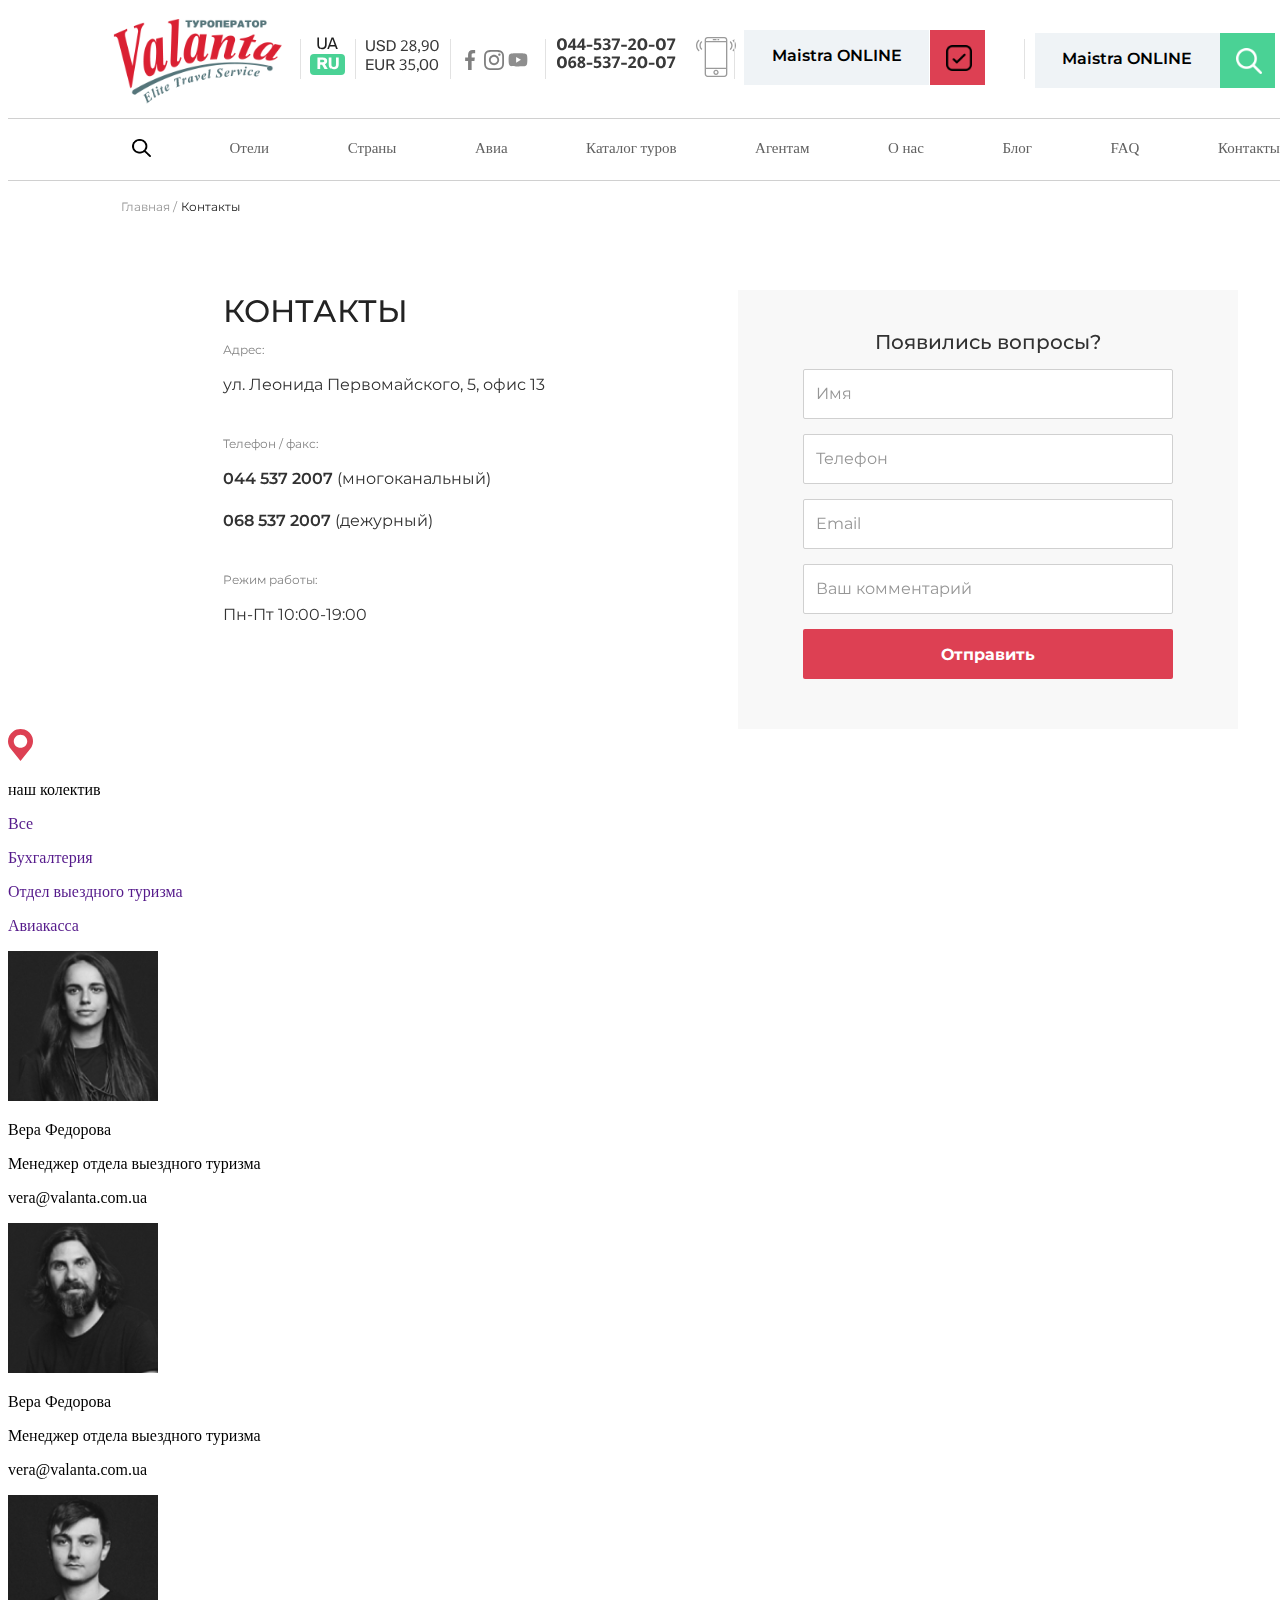
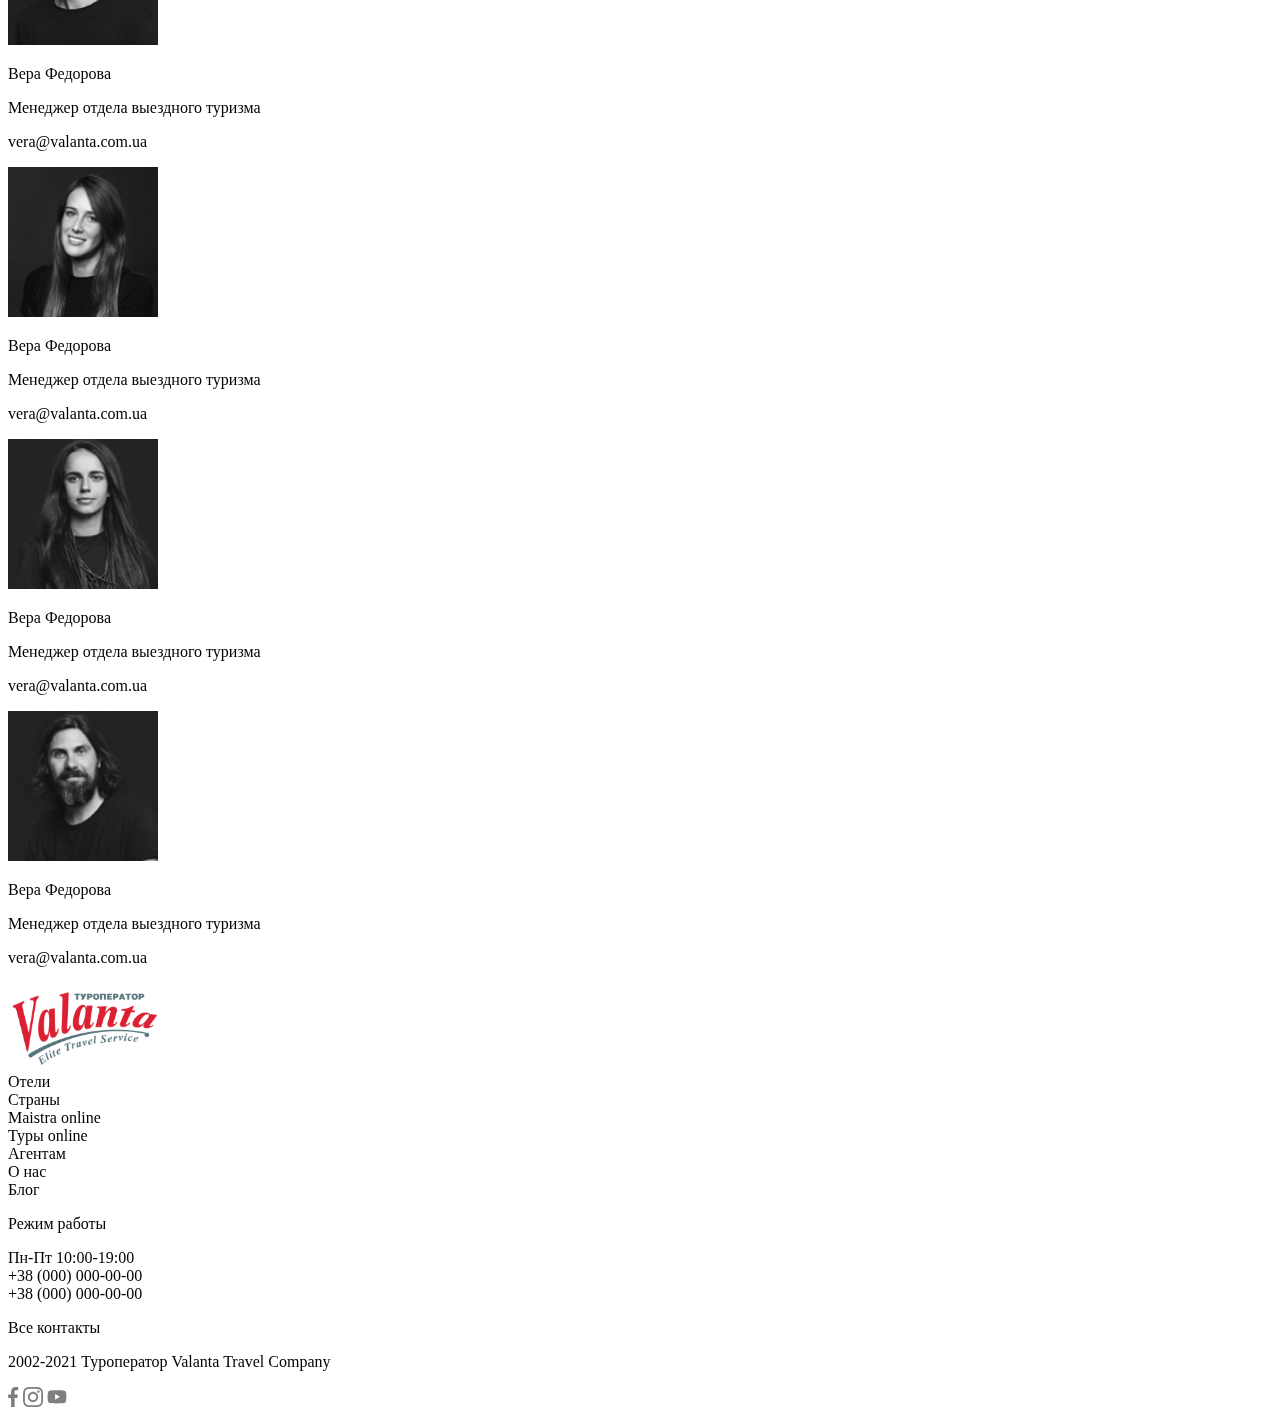
<file: contacts.html>
<!DOCTYPE html>
<html lang="en">
<head>
    <meta charset="UTF-8">
    <meta http-equiv="X-UA-Compatible" content="IE=edge">
    <meta name="viewport" content="width=device-width, initial-scale=1.0">
    <link rel="stylesheet" href="./contacts/contacts.css">
    <link rel="icon" href="./icon_contacts.png">
    <link rel="preconnect" href="https://fonts.googleapis.com">

<link rel="preconnect" href="https://fonts.gstatic.com" crossorigin>
<link href="https://fonts.googleapis.com/css2?family=Montserrat&family=Open+Sans&display=swap" rel="stylesheet">
<link rel="preconnect" href="https://fonts.googleapis.com">
<link rel="preconnect" href="https://fonts.gstatic.com" crossorigin>
<link href="https://fonts.googleapis.com/css2?family=Montserrat:wght@400;500;600;900&display=swap" rel="stylesheet">
    <title>Valanta-Contacts</title>
</head>
<body>
    <div class="header">
        <div class="header_logo">
            <div class="header_logo_iner">
                <img src="./img_header/img_logo/logo1.svg" alt="" class="logo_1">
                <div class="hr"></div>
                <div class="logo_2">
                    <img src="./img_header/img_logo/UA.svg" alt="">
                    <div class="logo_RU">
                        <img src="./img_header/img_logo/RU.svg" alt="">
                    </div>
                </div>
                <div class="hr"></div>
                <div class="logo_3">
                    <img src="./img_header/img_logo/USD.svg" alt="">
                    <img src="./img_header/img_logo/EUR.svg" alt="">
                </div>
                <div class="hr"></div>
                <div class="logo_4">  
                    <svg width="20" height="20" viewBox="0 0 20 20" fill="none" xmlns="http://www.w3.org/2000/svg">
                        <g opacity="0.5" clip-path="url(#clip0_0_15491)">
                        <path d="M13.3308 3.32083H15.1566V0.140833C14.8416 0.0975 13.7583 0 12.4966 0C9.8641 0 8.06076 1.65583 8.06076 4.69917V7.5H5.15576V11.055H8.06076V20H11.6224V11.0558H14.4099L14.8524 7.50083H11.6216V5.05167C11.6224 4.02417 11.8991 3.32083 13.3308 3.32083Z" fill="black"/>
                        </g>
                        <defs>
                        <clipPath id="clip0_0_15491">
                        <rect width="20" height="20" fill="white"/>
                        </clipPath>
                        </defs>
                        </svg>
                        
                    <img src="./img_header/img_logo/instagram.svg" alt="">
                    <svg width="20" height="20" viewBox="0 0 20 20" fill="none" xmlns="http://www.w3.org/2000/svg">
                        <g opacity="0.5">
                        <path d="M18.9789 5.31349C18.7628 4.51023 18.1295 3.87703 17.3264 3.66074C15.8591 3.25928 9.99 3.25928 9.99 3.25928C9.99 3.25928 4.12113 3.25928 2.65388 3.64552C1.86619 3.86158 1.21742 4.51035 1.00136 5.31349C0.615234 6.78062 0.615234 9.82326 0.615234 9.82326C0.615234 9.82326 0.615234 12.8812 1.00136 14.333C1.21765 15.1362 1.85074 15.7694 2.654 15.9857C4.13658 16.3873 9.99023 16.3873 9.99023 16.3873C9.99023 16.3873 15.8591 16.3873 17.3264 16.001C18.1296 15.7848 18.7628 15.1516 18.9791 14.3485C19.3651 12.8812 19.3651 9.83871 19.3651 9.83871C19.3651 9.83871 19.3806 6.78062 18.9789 5.31349ZM8.12141 12.6342V7.01237L13.0019 9.82326L8.12141 12.6342Z" fill="rgba(29, 29, 29, 1)"/>
                        </g>
                        </svg>
                        
                </div>
                <div class="hr"></div>
                <div class="logo_5">
                    <div class="logo_number">
                        <img src="./img_header/img_logo/number1.svg" alt="">
                        <img src="./img_header/img_logo/number2.svg" alt="">
                    </div>
                    <img src="./img_header/img_logo/smartphone 1.svg" alt="" class="logo_telephone">
                </div>
                <div class="hr"></div>
                <div class="logo_6">
                    <div class="logo_6_iner">
                        <div class="logo_6_1"><p>Maistra ONLINE</p></div>
                    </div>
                    <div class="logo_6_2"><img src="./img_header/img_logo/check.png" alt="" class="logo_6_img"></div>

                </div>
                <div class="hr"></div>
                <div class="logo_7">
                    <div class="logo_7_iner">
                        <div class="logo_7_1"><p>Maistra ONLINE</p></div>
                    </div>
                    <div class="logo_7_2"><img src="./img_header/img_logo/search.png" alt="" class="logo_6_img"></div>

                </div>
            </div>
        </div>
        <div class="between_nav_logo"></div>
        <div class="header_nav">
            <div class="header_nav_inner">
                
                <ul class="navbar">
                    <li><img src="./img_header/img_nav/search.png" alt=""></li>
                    <li><a href="">Отели </a> </li>
                    <li><a href="">Страны</a> </li>
                    <li><a href="./avia.html">Авиа</a> </li>
                    <li><a href="">Каталог туров</a> </li>
                    <li><a href="">Агентам</a> </li>
                    <li><a href="">О нас</a> </li>
                    <li><a href="">Блог</a> </li>
                    <li><a href="">FAQ</a> </li>
                    <li><a href="./contacts.html">Контакты</a> </li>
                </ul>
            </div>
        </div>  
        <div class="header_main">
            <div class="header_main_top">
                <p><a href="./index.html">Главная /</a> <span>  Контакты</span></p>
            </div>  
            <div class="header_main_info">
                <div class="header_main_info_left">
                    <span class="header_main_info_left_title">контакты</span>
                    <div class="header_main_info_left_addres">
                        <p class="header_main_info_left_addres_1">Адрес:</p>
                        <p class="header_main_info_left_addres_2">ул. Леонида Первомайского, 5, офис 13</p>
                    </div>
                    <div class="header_main_info_left_telephone">
                        <p class="header_main_info_left_telephone_1">Телефон / факс:</p>
                        <p class="header_main_info_left_telephone_2"><span>044 537 2007</span>  (многоканальный)</p>
                        <p class="header_main_info_left_telephone_2"><span>068 537 2007</span> (дежурный)</p>
                    </div>
                    <div class="header_main_info_left_operating_time">
                        <p class="header_main_info_left_operating_time_1">Режим работы:</p>
                        <p class="header_main_info_left_operating_time_2">Пн-Пт 10:00-19:00</p>
                    </div>
                </div>
                <div class="header_main_info_right">
                    <p class="header_main_info_right_title">Появились вопросы?</p>
                    <input type="text" placeholder="Имя" name="name_contacts" id="name_contacts">
                    <input type="text" placeholder="Телефон" name="telephone_contacts" id="name_contacts">
                    <input type="email" placeholder="Email" name="telephone_contacts" id="name_contacts">
                    <input type="text" placeholder="Ваш комментарий" name="telephone_contacts" id="name_contacts">
                    <div class="footer_email_btn">
                        <p><a href="">Отправить</a> </p>
                    </div>
                </div>
            </div>
        </div>
    </div>
    <div class="map">
        <div class="map_inner">
            <svg width="25" height="32" viewBox="0 0 25 32" fill="none" xmlns="http://www.w3.org/2000/svg">
                <path d="M24.39 8.325C23.2359 4.6875 20.1967 1.72494 16.4652 0.6C15.1572 0.206188 13.8107 0 12.5027 0C9.82908 0 7.25166 0.80625 5.09734 2.38131C1.9042 4.66875 0 8.325 0 12.1875C0 14.8499 0.865575 17.3813 2.50055 19.5001L12.5027 32L22.5049 19.5001C24.9477 16.3125 25.6402 12.2438 24.39 8.325ZM12.5027 18.75C8.79039 18.75 5.7705 15.8062 5.7705 12.1875C5.7705 8.56875 8.79039 5.625 12.5027 5.625C16.2151 5.625 19.235 8.56875 19.235 12.1875C19.235 15.8062 16.2151 18.75 12.5027 18.75Z" fill="#DD4053"/>
            </svg>
        </div>
    </div>
    <div class="our_collective">
         <div class="our_collective_inner">
            <div class="our_collective_header">
                <p class="our_collective_header_title">наш колектив</p>
                <div class="our_collective_header_nav">
                    <p><a href="" class="our_collective_header_nav_1">Все</a></p>
                    <p><a href="">Бухгалтерия</a></p>
                    <p class="our_collective_header_nav_3"><a href="" class="our_collective_header_nav_3">Отдел выездного туризма</a></p>
                    <p><a href="">Авиакасса</a></p>
                </div>
            </div>  
         </div>
         <div class="our_collective_hr"></div>
         <div class="our_collective_cards">
            <div class="our_collective_card">
                <img src="./contacts/img_card/card_1.png" alt="">
                <div class="our_collective_card_info">
                    <p class="our_collective_card_name">Вера Федорова</p>
                    <p class="our_collective_card_position">Менеджер отдела выездного туризма</p>
                    <p class="our_collective_card_email">vera@valanta.com.ua</p>
                </div>
            </div>
            <div class="our_collective_card">
                <img src="./contacts/img_card/card_2.png" alt="">
                <div class="our_collective_card_info">
                    <p class="our_collective_card_name">Вера Федорова</p>
                    <p class="our_collective_card_position">Менеджер отдела выездного туризма</p>
                    <p class="our_collective_card_email">vera@valanta.com.ua</p>
                </div>
            </div>
            <div class="our_collective_card">
                <img src="./contacts/img_card/card_3.png" alt="">
                <div class="our_collective_card_info">
                    <p class="our_collective_card_name">Вера Федорова</p>
                    <p class="our_collective_card_position">Менеджер отдела выездного туризма</p>
                    <p class="our_collective_card_email">vera@valanta.com.ua</p>
                </div>
            </div>
            <div class="our_collective_card">
                <img src="./contacts/img_card/card_4.png" alt="">
                <div class="our_collective_card_info">
                    <p class="our_collective_card_name">Вера Федорова</p>
                    <p class="our_collective_card_position">Менеджер отдела выездного туризма</p>
                    <p class="our_collective_card_email">vera@valanta.com.ua</p>
                </div>
            </div>
            <div class="our_collective_card">
                <img src="./contacts/img_card/card_5.png" alt="">
                <div class="our_collective_card_info">
                    <p class="our_collective_card_name">Вера Федорова</p>
                    <p class="our_collective_card_position">Менеджер отдела выездного туризма</p>
                    <p class="our_collective_card_email">vera@valanta.com.ua</p>
                </div>
            </div>
            <div class="our_collective_card">
                <img src="./contacts/img_card/card_2.png" alt="">
                <div class="our_collective_card_info">
                    <p class="our_collective_card_name">Вера Федорова</p>
                    <p class="our_collective_card_position">Менеджер отдела выездного туризма</p>
                    <p class="our_collective_card_email">vera@valanta.com.ua</p>
                </div>
            </div>
         </div>
    </div>
    <div class="footer">
        <div class="footer_inner">
            <div class="footer_bottom_inner">
                <div class="footer_bottom_info">
                    
                    <svg class="footer_bottom_info_logo" width="156" height="86" viewBox="0 0 156 86" fill="none" xmlns="http://www.w3.org/2000/svg" xmlns:xlink="http://www.w3.org/1999/xlink">
                        <rect width="156" height="86" fill="url(#pattern0)" style="mix-blend-mode:darken"/>
                        <defs>
                        <pattern id="pattern0" patternContentUnits="objectBoundingBox" width="1" height="1">
                        <use xlink:href="#image0_0_17496" transform="translate(-0.00390625) scale(0.00430689 0.0078125)"/>
                        </pattern>
                        <image id="image0_0_17496" width="234" height="128" xlink:href="[data-uri]"/>
                        </defs>
                    </svg>
                    <div class="footer_bottom_info_text_1">
                        <span>Отели <br>Страны <br> Maistra online <br> Туры online</span><br>
                    </div>
                    <div class="footer_bottom_info_text_1">
                        <span>Агентам<span><br>
                        <span>О нас <br> Блог</span>
                    </div>
                    <div class="footer_bottom_info_text_3">
                        <p class="footer_bottom_info_text_3_title"> Режим работы </p>
                        <span>Пн-Пт 10:00-19:00</span>
                    </div>
                    <div class="footer_bottom_info_text_4">
                        <span>+38 (000) 000-00-00 <br> +38 (000) 000-00-00  </span>
                        <p class="footer_bottom_info_text_4_title"> Все контакты </p>
                    </div>
                </div>
                <div class="footer_bottom_hr"></div>
                <div class="footer_bottom_footer">
                    <p>2002-2021 Туроператор Valanta Travel Company</p>
                    <div class="footer_bottom_footer_icon">
                        <svg width="11" height="20" viewBox="0 0 11 20" fill="none" xmlns="http://www.w3.org/2000/svg">
                            <path d="M8.33125 3.32083H10.1571V0.140833C9.84208 0.0975 8.75875 0 7.49708 0C4.86458 0 3.06125 1.65583 3.06125 4.69917V7.5H0.15625V11.055H3.06125V20H6.62292V11.0558H9.41042L9.85292 7.50083H6.62208V5.05167C6.62292 4.02417 6.89958 3.32083 8.33125 3.32083Z" fill="rgba(29, 29, 29, 0.581)"/>
                        </svg>
                        <svg width="20" height="20" viewBox="0 0 20 20" fill="none" xmlns="http://www.w3.org/2000/svg">
                            <g opacity="0.5" clip-path="url(#clip0_0_17499)">
                            <path d="M19.9804 5.88005C19.9336 4.81738 19.7617 4.0868 19.5156 3.45374C19.2616 2.78176 18.8709 2.18014 18.359 1.68002C17.8589 1.1721 17.2533 0.777435 16.5891 0.527447C15.9524 0.281274 15.2256 0.109427 14.163 0.0625732C13.0923 0.0117516 12.7525 0 10.0371 0C7.32172 0 6.98185 0.0117516 5.9152 0.0586052C4.85253 0.105459 4.12195 0.277459 3.48904 0.523479C2.81691 0.777435 2.2153 1.16814 1.71517 1.68002C1.20726 2.18014 0.812742 2.78573 0.562602 3.44992C0.31643 4.0868 0.144583 4.81341 0.0977294 5.87609C0.0469078 6.9467 0.0351562 7.28658 0.0351562 10.002C0.0351562 12.7173 0.0469078 13.0572 0.0937614 14.1239C0.140615 15.1865 0.312615 15.9171 0.558787 16.5502C0.812742 17.2221 1.20726 17.8238 1.71517 18.3239C2.2153 18.8318 2.82088 19.2265 3.48507 19.4765C4.12195 19.7226 4.84856 19.8945 5.91139 19.9413C6.97788 19.9883 7.31791 19.9999 10.0333 19.9999C12.7486 19.9999 13.0885 19.9883 14.1552 19.9413C15.2178 19.8945 15.9484 19.7226 16.5813 19.4765C17.9254 18.9568 18.9881 17.8941 19.5078 16.5502C19.7538 15.9133 19.9258 15.1865 19.9726 14.1239C20.0195 13.0572 20.0312 12.7173 20.0312 10.002C20.0312 7.28658 20.0273 6.9467 19.9804 5.88005ZM18.1794 14.0457C18.1364 15.0225 17.9723 15.5499 17.8355 15.9015C17.4995 16.7728 16.808 17.4643 15.9367 17.8004C15.585 17.9372 15.0538 18.1012 14.0808 18.1441C13.026 18.1911 12.7096 18.2027 10.0411 18.2027C7.37255 18.2027 7.0522 18.1911 6.00113 18.1441C5.02437 18.1012 4.49693 17.9372 4.1453 17.8004C3.71171 17.6402 3.31704 17.3862 2.9967 17.0541C2.6646 16.7298 2.41065 16.3391 2.2504 15.9055C2.11365 15.5539 1.94959 15.0225 1.9067 14.0497C1.8597 12.9948 1.8481 12.6783 1.8481 10.0097C1.8481 7.34122 1.8597 7.02087 1.9067 5.96995C1.94959 4.99319 2.11365 4.46575 2.2504 4.11412C2.41065 3.68038 2.6646 3.28586 3.00067 2.96536C3.32483 2.63327 3.71553 2.37931 4.14927 2.21921C4.5009 2.08247 5.03231 1.9184 6.00509 1.87537C7.05999 1.82851 7.37651 1.81676 10.0449 1.81676C12.7174 1.81676 13.0337 1.82851 14.0848 1.87537C15.0616 1.9184 15.589 2.08247 15.9406 2.21921C16.3742 2.37931 16.7689 2.63327 17.0892 2.96536C17.4213 3.28967 17.6753 3.68038 17.8355 4.11412C17.9723 4.46575 18.1364 4.99701 18.1794 5.96995C18.2262 7.02484 18.238 7.34122 18.238 10.0097C18.238 12.6783 18.2262 12.9908 18.1794 14.0457Z" fill="black"/>
                            <path d="M10.0371 4.86426C7.20074 4.86426 4.89941 7.16543 4.89941 10.002C4.89941 12.8385 7.20074 15.1397 10.0371 15.1397C12.8737 15.1397 15.1749 12.8385 15.1749 10.002C15.1749 7.16543 12.8737 4.86426 10.0371 4.86426ZM10.0371 13.3347C8.19702 13.3347 6.70442 11.8422 6.70442 10.002C6.70442 8.16172 8.19702 6.66927 10.0371 6.66927C11.8774 6.66927 13.3698 8.16172 13.3698 10.002C13.3698 11.8422 11.8774 13.3347 10.0371 13.3347Z" fill="black"/>
                            <path d="M16.5775 4.66085C16.5775 5.32321 16.0404 5.86028 15.3779 5.86028C14.7155 5.86028 14.1785 5.32321 14.1785 4.66085C14.1785 3.99834 14.7155 3.46143 15.3779 3.46143C16.0404 3.46143 16.5775 3.99834 16.5775 4.66085Z" fill="black"/>
                            </g>
                            <defs>
                            <clipPath id="clip0_0_17499">
                            <rect width="20" height="20" fill="white"/>
                            </clipPath>
                            </defs>
                        </svg>
                        <svg width="20" height="20" viewBox="0 0 20 20" fill="none" xmlns="http://www.w3.org/2000/svg">
                            <g opacity="0.5">
                            <path d="M18.9789 5.31349C18.7628 4.51023 18.1295 3.87703 17.3264 3.66074C15.8591 3.25928 9.99 3.25928 9.99 3.25928C9.99 3.25928 4.12113 3.25928 2.65388 3.64552C1.86619 3.86158 1.21742 4.51035 1.00136 5.31349C0.615234 6.78062 0.615234 9.82326 0.615234 9.82326C0.615234 9.82326 0.615234 12.8812 1.00136 14.333C1.21765 15.1362 1.85074 15.7694 2.654 15.9857C4.13658 16.3873 9.99023 16.3873 9.99023 16.3873C9.99023 16.3873 15.8591 16.3873 17.3264 16.001C18.1296 15.7848 18.7628 15.1516 18.9791 14.3485C19.3651 12.8812 19.3651 9.83871 19.3651 9.83871C19.3651 9.83871 19.3806 6.78062 18.9789 5.31349ZM8.12141 12.6342V7.01237L13.0019 9.82326L8.12141 12.6342Z" fill="black"/>
                            </g>
                        </svg>
                    </div>
                </div>
            </div>
        </div>
    </div>
</body>
</html>
</file>
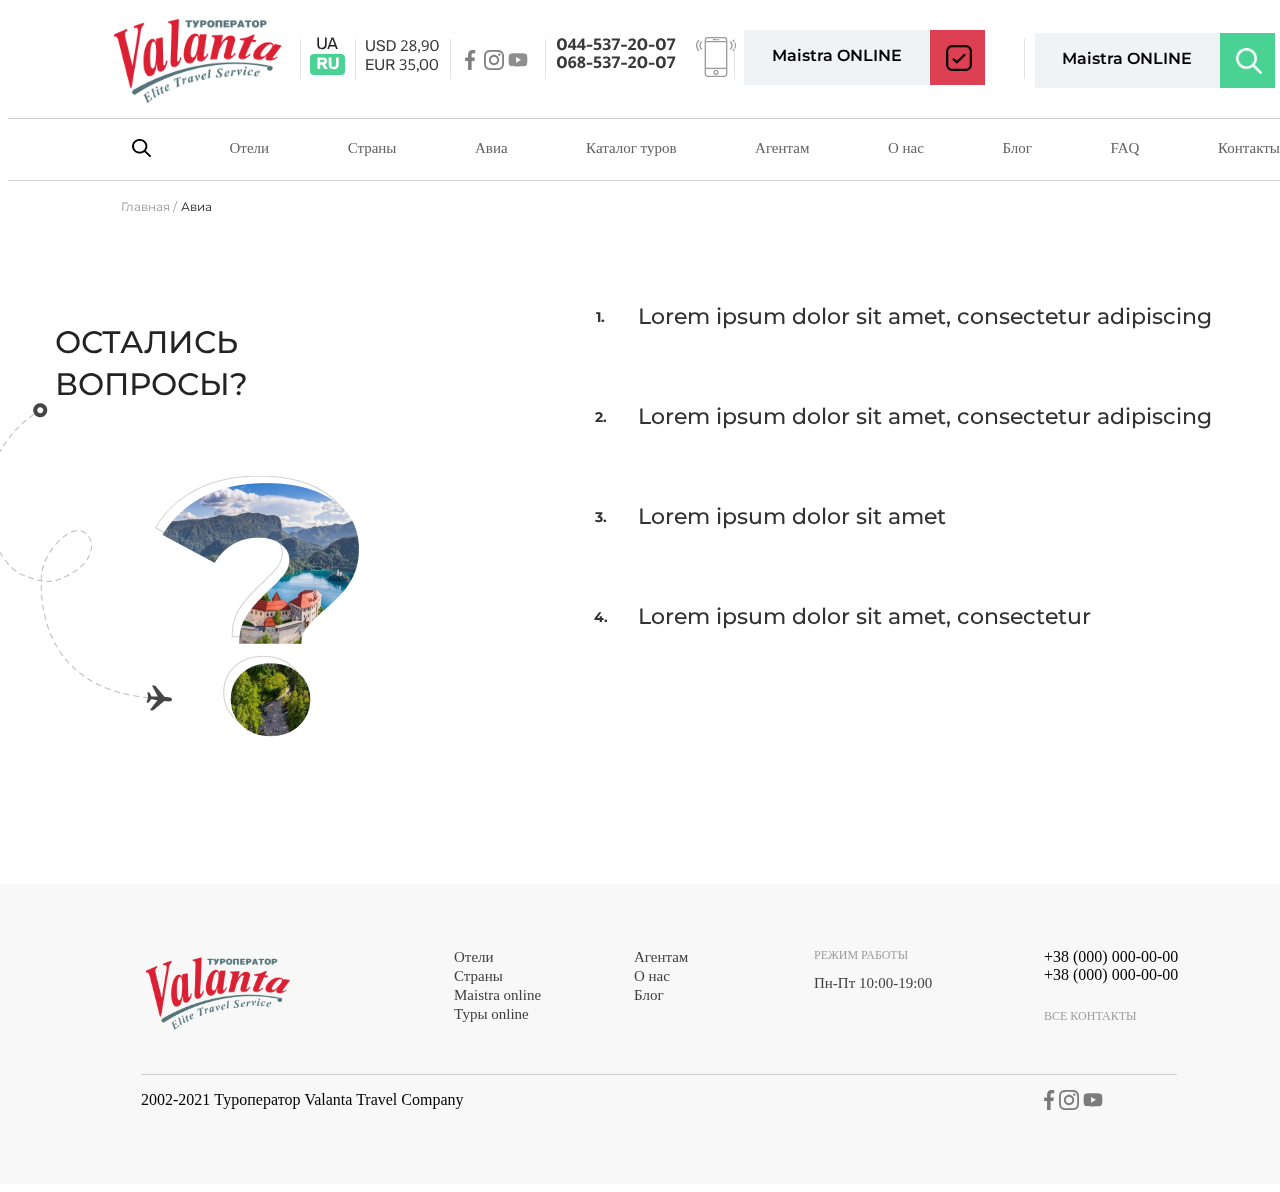
<file: FAQ.html>
<!DOCTYPE html>
<html lang="en">
<head>
    <meta charset="UTF-8">
    <meta http-equiv="X-UA-Compatible" content="IE=edge">
    <meta name="viewport" content="width=device-width, initial-scale=1.0">
    <link rel="stylesheet" href="./FAQ/FAQ.css">
    <link rel="preconnect" href="https://fonts.googleapis.com">

<link rel="preconnect" href="https://fonts.gstatic.com" crossorigin>
<link href="https://fonts.googleapis.com/css2?family=Montserrat&family=Open+Sans&display=swap" rel="stylesheet">
<link rel="preconnect" href="https://fonts.googleapis.com">
<link rel="preconnect" href="https://fonts.gstatic.com" crossorigin>
<link href="https://fonts.googleapis.com/css2?family=Montserrat:wght@400;500;600;900&display=swap" rel="stylesheet">
<link rel="icon" href="./icon_avia.png">
    <title>Valanta-FAQ</title>
</head>
<body>
    <div class="header">
        <div class="header_inner">
            <div class="header_logo">
                <div class="header_logo_iner">
                    <img src="./img_header/img_logo/logo1.svg" alt="" class="logo_1">
                    <div class="hr"></div>
                    <div class="logo_2">
                        <img src="./img_header/img_logo/UA.svg" alt="">
                        <div class="logo_RU">
                            <img src="./img_header/img_logo/RU.svg" alt="">
                        </div>
                    </div>
                    <div class="hr"></div>
                    <div class="logo_3">
                        <img src="./img_header/img_logo/USD.svg" alt="">
                        <img src="./img_header/img_logo/EUR.svg" alt="">
                    </div>
                    <div class="hr"></div>
                    <div class="logo_4">  
                        <svg width="20" height="20" viewBox="0 0 20 20" fill="none" xmlns="http://www.w3.org/2000/svg">
                            <g opacity="0.5" clip-path="url(#clip0_0_15491)">
                            <path d="M13.3308 3.32083H15.1566V0.140833C14.8416 0.0975 13.7583 0 12.4966 0C9.8641 0 8.06076 1.65583 8.06076 4.69917V7.5H5.15576V11.055H8.06076V20H11.6224V11.0558H14.4099L14.8524 7.50083H11.6216V5.05167C11.6224 4.02417 11.8991 3.32083 13.3308 3.32083Z" fill="black"/>
                            </g>
                            <defs>
                            <clipPath id="clip0_0_15491">
                            <rect width="20" height="20" fill="white"/>
                            </clipPath>
                            </defs>
                            </svg>
                            
                        <img src="./img_header/img_logo/instagram.svg" alt="">
                        <svg width="20" height="20" viewBox="0 0 20 20" fill="none" xmlns="http://www.w3.org/2000/svg">
                            <g opacity="0.5">
                            <path d="M18.9789 5.31349C18.7628 4.51023 18.1295 3.87703 17.3264 3.66074C15.8591 3.25928 9.99 3.25928 9.99 3.25928C9.99 3.25928 4.12113 3.25928 2.65388 3.64552C1.86619 3.86158 1.21742 4.51035 1.00136 5.31349C0.615234 6.78062 0.615234 9.82326 0.615234 9.82326C0.615234 9.82326 0.615234 12.8812 1.00136 14.333C1.21765 15.1362 1.85074 15.7694 2.654 15.9857C4.13658 16.3873 9.99023 16.3873 9.99023 16.3873C9.99023 16.3873 15.8591 16.3873 17.3264 16.001C18.1296 15.7848 18.7628 15.1516 18.9791 14.3485C19.3651 12.8812 19.3651 9.83871 19.3651 9.83871C19.3651 9.83871 19.3806 6.78062 18.9789 5.31349ZM8.12141 12.6342V7.01237L13.0019 9.82326L8.12141 12.6342Z" fill="rgba(29, 29, 29, 1)"/>
                            </g>
                            </svg>
                            
                    </div>
                    <div class="hr"></div>
                    <div class="logo_5">
                        <div class="logo_number">
                            <img src="./img_header/img_logo/number1.svg" alt="">
                            <img src="./img_header/img_logo/number2.svg" alt="">
                        </div>
                        <img src="./img_header/img_logo/smartphone 1.svg" alt="" class="logo_telephone">
                    </div>
                    <div class="hr"></div>
                    <div class="logo_6">
                        <div class="logo_6_iner">
                            <div class="logo_6_1"><p>Maistra ONLINE</p></div>
                        </div>
                        <div class="logo_6_2"><img src="./img_header/img_logo/check.png" alt="" class="logo_6_img"></div>
    
                    </div>
                    <div class="hr"></div>
                    <div class="logo_7">
                        <div class="logo_7_iner">
                            <div class="logo_7_1"><p>Maistra ONLINE</p></div>
                        </div>
                        <div class="logo_7_2"><img src="./img_header/img_logo/search.png" alt="" class="logo_6_img"></div>
    
                    </div>
                </div>
            </div>
            <div class="between_nav_logo"></div>
            <div class="header_nav">
                <div class="header_nav_inner">
                    
                    <ul class="navbar">
                        <li><img src="./img_header/img_nav/search.png" alt=""></li>
                        <li><a href="">Отели </a> </li>
                        <li><a href="">Страны</a> </li>
                        <li><a href="./avia.html">Авиа</a> </li>
                        <li><a href="">Каталог туров</a> </li>
                        <li><a href="">Агентам</a> </li>
                        <li><a href="">О нас</a> </li>
                        <li><a href="">Блог</a> </li>
                        <li><a href="">FAQ</a> </li>
                        <li><a href="./contacts.html">Контакты</a> </li>
                    </ul>
                </div>
            </div> 
        </div>
        <div class="header_main_top">
            <p><a href="./index.html">Главная /</a> <span>  Авиа</span></p>
        </div>
    </div>
    
    <div class="main">
        <div class="main_inner">
            <div class="main_left">
                <p class="main_left_title">остались вопросы?</p>
                <img src="./FAQ/plane.png" alt="" class="main_left_plane">
                <img src="./FAQ/question_mark.png" alt="" class="main_left_question_mark">
            </div>
            <div class="main_right">
                <div class="main_right">
                    <div class="main_flight_1">
                        <div class="main_flight_1_title">
                            <div class="main_flight_1_number">
                                <p>1.</p>
                            </div>
                            <p class="main_flight_1_title_text">Lorem ipsum dolor sit amet, consectetur adipiscing</p>
                            <p class="main_flight_1_title_arrow">↑</p>
                        </div>
                        <div class="main_flight_1_content">
                            <p>Lorem ipsum dolor sit amet, consectetur adipiscing elit, sed do eiusmod tempor incididunt ut labore et dolore magna aliqua. Ut enim ad minim veniam, quis nostrud exercitation ullamco laboris nisi ut aliquip ex ea commodo consequat.</p>
                        </div>

                    </div>
                    <div class="main_flight_2">
                        <div class="main_flight_1_number">
                            <p>2.</p>
                        </div>
                        <p class="main_flight_1_title_text">Lorem ipsum dolor sit amet, consectetur adipiscing</p>
                        <p class="main_flight_1_title_arrow">↑</p>
                    </div>
                    <div class="main_flight_3">
                        <div class="main_flight_1_number">
                            <p>3.</p>
                        </div>
                        <p class="main_flight_1_title_text">Lorem ipsum dolor sit amet</p>
                        <p class="main_flight_1_title_arrow">↑</p>
                    </div>
                    <div class="main_flight_3">
                        <div class="main_flight_1_number">
                            <p>4.</p>
                        </div>
                        <p class="main_flight_1_title_text">Lorem ipsum dolor sit amet, consectetur </p>
                        <p class="main_flight_1_title_arrow">↑</p>
                    </div>
                </div>
            </div>
        </div>
    </div>
    <div class="footer">
        <div class="footer_inner">
            <div class="footer_bottom_inner">
                <div class="footer_bottom_info">
                    
                    <svg class="footer_bottom_info_logo" width="156" height="86" viewBox="0 0 156 86" fill="none" xmlns="http://www.w3.org/2000/svg" xmlns:xlink="http://www.w3.org/1999/xlink">
                        <rect width="156" height="86" fill="url(#pattern0)" style="mix-blend-mode:darken"/>
                        <defs>
                        <pattern id="pattern0" patternContentUnits="objectBoundingBox" width="1" height="1">
                        <use xlink:href="#image0_0_17496" transform="translate(-0.00390625) scale(0.00430689 0.0078125)"/>
                        </pattern>
                        <image id="image0_0_17496" width="234" height="128" xlink:href="[data-uri]"/>
                        </defs>
                    </svg>
                    <div class="footer_bottom_info_text_1">
                        <span>Отели <br>Страны <br> Maistra online <br> Туры online</span><br>
                    </div>
                    <div class="footer_bottom_info_text_1">
                        <span>Агентам<span><br>
                        <span>О нас <br> Блог</span>
                    </div>
                    <div class="footer_bottom_info_text_3">
                        <p class="footer_bottom_info_text_3_title"> Режим работы </p>
                        <span>Пн-Пт 10:00-19:00</span>
                    </div>
                    <div class="footer_bottom_info_text_4">
                        <span>+38 (000) 000-00-00 <br> +38 (000) 000-00-00  </span>
                        <p class="footer_bottom_info_text_4_title"> Все контакты </p>
                    </div>
                </div>
                <div class="footer_bottom_hr"></div>
                <div class="footer_bottom_footer">
                    <p>2002-2021 Туроператор Valanta Travel Company</p>
                    <div class="footer_bottom_footer_icon">
                        <svg width="11" height="20" viewBox="0 0 11 20" fill="none" xmlns="http://www.w3.org/2000/svg">
                            <path d="M8.33125 3.32083H10.1571V0.140833C9.84208 0.0975 8.75875 0 7.49708 0C4.86458 0 3.06125 1.65583 3.06125 4.69917V7.5H0.15625V11.055H3.06125V20H6.62292V11.0558H9.41042L9.85292 7.50083H6.62208V5.05167C6.62292 4.02417 6.89958 3.32083 8.33125 3.32083Z" fill="rgba(29, 29, 29, 0.581)"/>
                        </svg>
                        <svg width="20" height="20" viewBox="0 0 20 20" fill="none" xmlns="http://www.w3.org/2000/svg">
                            <g opacity="0.5" clip-path="url(#clip0_0_17499)">
                            <path d="M19.9804 5.88005C19.9336 4.81738 19.7617 4.0868 19.5156 3.45374C19.2616 2.78176 18.8709 2.18014 18.359 1.68002C17.8589 1.1721 17.2533 0.777435 16.5891 0.527447C15.9524 0.281274 15.2256 0.109427 14.163 0.0625732C13.0923 0.0117516 12.7525 0 10.0371 0C7.32172 0 6.98185 0.0117516 5.9152 0.0586052C4.85253 0.105459 4.12195 0.277459 3.48904 0.523479C2.81691 0.777435 2.2153 1.16814 1.71517 1.68002C1.20726 2.18014 0.812742 2.78573 0.562602 3.44992C0.31643 4.0868 0.144583 4.81341 0.0977294 5.87609C0.0469078 6.9467 0.0351562 7.28658 0.0351562 10.002C0.0351562 12.7173 0.0469078 13.0572 0.0937614 14.1239C0.140615 15.1865 0.312615 15.9171 0.558787 16.5502C0.812742 17.2221 1.20726 17.8238 1.71517 18.3239C2.2153 18.8318 2.82088 19.2265 3.48507 19.4765C4.12195 19.7226 4.84856 19.8945 5.91139 19.9413C6.97788 19.9883 7.31791 19.9999 10.0333 19.9999C12.7486 19.9999 13.0885 19.9883 14.1552 19.9413C15.2178 19.8945 15.9484 19.7226 16.5813 19.4765C17.9254 18.9568 18.9881 17.8941 19.5078 16.5502C19.7538 15.9133 19.9258 15.1865 19.9726 14.1239C20.0195 13.0572 20.0312 12.7173 20.0312 10.002C20.0312 7.28658 20.0273 6.9467 19.9804 5.88005ZM18.1794 14.0457C18.1364 15.0225 17.9723 15.5499 17.8355 15.9015C17.4995 16.7728 16.808 17.4643 15.9367 17.8004C15.585 17.9372 15.0538 18.1012 14.0808 18.1441C13.026 18.1911 12.7096 18.2027 10.0411 18.2027C7.37255 18.2027 7.0522 18.1911 6.00113 18.1441C5.02437 18.1012 4.49693 17.9372 4.1453 17.8004C3.71171 17.6402 3.31704 17.3862 2.9967 17.0541C2.6646 16.7298 2.41065 16.3391 2.2504 15.9055C2.11365 15.5539 1.94959 15.0225 1.9067 14.0497C1.8597 12.9948 1.8481 12.6783 1.8481 10.0097C1.8481 7.34122 1.8597 7.02087 1.9067 5.96995C1.94959 4.99319 2.11365 4.46575 2.2504 4.11412C2.41065 3.68038 2.6646 3.28586 3.00067 2.96536C3.32483 2.63327 3.71553 2.37931 4.14927 2.21921C4.5009 2.08247 5.03231 1.9184 6.00509 1.87537C7.05999 1.82851 7.37651 1.81676 10.0449 1.81676C12.7174 1.81676 13.0337 1.82851 14.0848 1.87537C15.0616 1.9184 15.589 2.08247 15.9406 2.21921C16.3742 2.37931 16.7689 2.63327 17.0892 2.96536C17.4213 3.28967 17.6753 3.68038 17.8355 4.11412C17.9723 4.46575 18.1364 4.99701 18.1794 5.96995C18.2262 7.02484 18.238 7.34122 18.238 10.0097C18.238 12.6783 18.2262 12.9908 18.1794 14.0457Z" fill="black"/>
                            <path d="M10.0371 4.86426C7.20074 4.86426 4.89941 7.16543 4.89941 10.002C4.89941 12.8385 7.20074 15.1397 10.0371 15.1397C12.8737 15.1397 15.1749 12.8385 15.1749 10.002C15.1749 7.16543 12.8737 4.86426 10.0371 4.86426ZM10.0371 13.3347C8.19702 13.3347 6.70442 11.8422 6.70442 10.002C6.70442 8.16172 8.19702 6.66927 10.0371 6.66927C11.8774 6.66927 13.3698 8.16172 13.3698 10.002C13.3698 11.8422 11.8774 13.3347 10.0371 13.3347Z" fill="black"/>
                            <path d="M16.5775 4.66085C16.5775 5.32321 16.0404 5.86028 15.3779 5.86028C14.7155 5.86028 14.1785 5.32321 14.1785 4.66085C14.1785 3.99834 14.7155 3.46143 15.3779 3.46143C16.0404 3.46143 16.5775 3.99834 16.5775 4.66085Z" fill="black"/>
                            </g>
                            <defs>
                            <clipPath id="clip0_0_17499">
                            <rect width="20" height="20" fill="white"/>
                            </clipPath>
                            </defs>
                        </svg>
                        <svg width="20" height="20" viewBox="0 0 20 20" fill="none" xmlns="http://www.w3.org/2000/svg">
                            <g opacity="0.5">
                            <path d="M18.9789 5.31349C18.7628 4.51023 18.1295 3.87703 17.3264 3.66074C15.8591 3.25928 9.99 3.25928 9.99 3.25928C9.99 3.25928 4.12113 3.25928 2.65388 3.64552C1.86619 3.86158 1.21742 4.51035 1.00136 5.31349C0.615234 6.78062 0.615234 9.82326 0.615234 9.82326C0.615234 9.82326 0.615234 12.8812 1.00136 14.333C1.21765 15.1362 1.85074 15.7694 2.654 15.9857C4.13658 16.3873 9.99023 16.3873 9.99023 16.3873C9.99023 16.3873 15.8591 16.3873 17.3264 16.001C18.1296 15.7848 18.7628 15.1516 18.9791 14.3485C19.3651 12.8812 19.3651 9.83871 19.3651 9.83871C19.3651 9.83871 19.3806 6.78062 18.9789 5.31349ZM8.12141 12.6342V7.01237L13.0019 9.82326L8.12141 12.6342Z" fill="black"/>
                            </g>
                        </svg>
                    </div>
                </div>
            </div>
        </div>
    </div>
</body>
</html>
</file>
<file: style.css>
body{
    margin: 0 auto;
    background-color: #F8F8F8;
}
.header{
    width: 1450px;
    justify-content: center;
    margin: 0 auto;
}
.header_logo_iner{
    justify-content: space-between;
    height: 100px;
    display: flex;
}
.logo_1{
    margin: 0px 0px 0px 100px;
}
.logo_RU{
    width: 35px;
    box-sizing: border-box;
    height: 21px;
    background-color:#4AD295;
    border-radius: 4px;
}
.logo_RU img{
    margin: 3px 7px;
}
.logo_2{
    text-align: center;
    width: 35px;
    height: 42px;
    padding: 28px 0px 0px 0px;
}
.logo_3{
    width: 74px;
    height: 20px;
    padding: 31px 0px 0px 0px ;
}
.logo_4 {
    width: 75px;
    justify-content: space-around;
    padding: 42px 0px 0px 0px;
}
.logo_5{
    width: 168px;
    display: flex;
    padding: 29px 0px 0px 0px ;
}
.logo_number{
    width: 128px;
}
.logo_telephone{
    margin: 0px 0px 0px 20px;
    height:40px;
}
.hr{
    width: 1px;
    height: 40px;
    background-color:#E2E2E2 ;
    margin: 31px 0px 0px 0px;
}
.logo_6{
    width: 270px;
    height: 55px;
    margin: 0;
    display: inline-block ;
    padding: 25px 0px 0px 0px;
}
.logo_6_iner{
    font-weight: 600;
    font-size: 16px;
    font-family: "Montserrat";
    width: 185px;
    height: 100%;
    background-color:  #EFF3F6;
    margin: 0;
    display: inline-block;
    position: relative;
    top: -28px;
    left: 0px;
    text-align: center;
}
.logo_6_1{
    margin: 0;
    display: inline-block;
    text-align: center;
}
.logo_6_2{
    margin:0;
    width: 55px;
    height: 55px;
    background-color: #DD4053;
    margin: 0;
    display: inline-block;
    position: relative;
    left: -3px;
    top: -3px;
    padding: -1px 3px;
    box-sizing: border-box;
}
.logo_6_img{
    width: 26px;
    height: 26px;
    margin:15px 16px ;
}
.logo_7{
    width: 270px;
    height: 55px;
    margin: 0;
    display: inline-block ;
    padding: 25px 103px 0px 0px;
}
.logo_7_iner{
    font-weight: 600;
    font-size: 16px;
    font-family: "Montserrat";
    width: 185px;
    height: 55px;
    background-color:  #EFF3F6;
    margin: 0;
    display: inline-block;
    position: relative;
    top: -25px;
    left: 0px;
    text-align: center;
}
.logo_7_1{
    margin: 0;
    display: inline-block;
    text-align: center;
}
.logo_7_2{
    margin:0;
    width: 55px;
    height: 55px;
    background-color: #4AD295;
    margin: 0;
    display: inline-block;
    position: relative;
    left: -4px;
    top: 0px;
    box-sizing: border-box;
}
.logo_7_img{
    width: 26px;
    height: 26px;
}
.navbar{
    justify-content: space-between;
    height: 18px;
    margin: 1% 9% 0% 6%;
    width: 82%;
    display: flex;
}
.navbar li a{
    font-size: 15px;
    line-height: 19px;
    color: #171717;
}
.navbar li img {
    width: 19px;
    height: 18px;
}
.between_nav_logo{
    width: 1440px;
    height: 1px;
    background-color:#D0D0D0;
    margin: 3%;
}
li{
    list-style: none;
}
a{
    text-decoration: none;
}
.header_main{
    margin: 3px 0px 0px 0px;
    width: 100%;
    height: 500px;
    background-repeat: no-repeat;
    background:url(./img_header/img_main/bg.png) no-repeat no-repeat;
    background-size: 100%;
}
.header_main_inner{
    height: 100%;
    background: linear-gradient(180deg, rgba(0, 0, 0, 0.1) 14.37%, rgba(0, 0, 0, 0.8) 100%);
    
}
.header_main_inner_text{
    position: relative;
    top: 104px;
    left: 0px;
    margin: 104px 0px 0px 200px;
}
.header_main_price{
    height: 45px;
    width: 249px;
    border:1px white solid;
}
.header_main_price p{
    font-family: 'Open Sans';
    font-weight: 600;
    font-size: 24px;
    margin: 5px 20px;
    color: #FFFFFF;
}
.header_main_inner_text div h1{
    font-family: 'Montserrat';
    font-style: normal;
    font-weight: 500;
    font-size: 45px;
    text-transform: uppercase;
    color: #FFFFFF;
}
.header_main_inner_text .info{
    width: 725px;
    height: 102px;
}
.header_main_btn{
    background: rgba(255, 255, 255, 0.25);
    width: 270px;
    height: 60px;
    color: #FFFFFF;
    text-align: center;
}
.header_main_btn p{
    padding: 20px 0px 0px 0px ;
}
.header_main_btn a{
    padding: 20px 0px 0px 0px ;
    font-family: 'Montserrat';
    font-weight: bold;
    font-size: 16px;
    line-height: 20px;
    color: #FFFFFF;
}
.header_footer{
    margin: 23px 0px 0px 198px;
}
.header_footer_inner{
    width: 1445px;
    display: flex;
}
.header_footer_inner{
    width: 1000px;
}
.header_footer_inner_info{
    width: 550px;
}
.header_footer_info{
    margin: 0px 30px 0px 0px;
}
.header_footer_info_h1{
    font-family: 'Montserrat';
    font-weight: 600;
    line-height: 36px;
}
.header_footer_center_text{
    font-family: 'Open Sans';
    font-weight: 600;
    font-size: 21px;    
    line-height: 36px;
    color: #777777
}
.header_footer_btn{
    display: flex;
    height: 50px;
    width:550px ;
}
.header_footer_btn_1{
    font-family: 'Montserrat';
    font-weight: bold;
    font-size: 16px;
    line-height: 20px;
    color: #FFFFFF;
    width: 270px;
    height: 50px;   
    background: #BDBDBD;
    border-radius: 3px;
    text-align: center;
    padding: 5px 10px 5px 10px;
    margin: 0px 40px 0px 0px;
}
.header_footer_btn_2{
    font-family: 'Montserrat';
    font-weight: bold;
    font-size: 16px;
    line-height: 20px;
    color: #969696;
    width: 250px;
    height: 50px;   
    background: #ffffff00;
    border: 1px solid #969696;
    border-radius: 3px;
    text-align: center;
    padding: 5px 10px 5px 10px;
}
.header_footer_our_plus{
    width: 450px;
    height: 250px;
    padding: 0px 0px 0px 50px;
    box-sizing:border-box;
    background-color:#F8F8F8;
}
.header_footer_oval{
    width: 45px;
    height: 45px;
    border: 1px solid #969696;
    background-color:#969696;
    border-radius:50px;
    margin: 0;
    display: inline-block;
    float: inline-start;
    position: relative;
    top: 15px;
    left: 0px;
}
.header_footer_our_plus_1{
    display: inline-block;
    height: 40px;
    max-height: 45px;
    width: 460px;
}
.header_footer_plus_1 h2{
    font-family: 'Open Sans';
    font-weight: 600;
    font-size: 18px;
    width: 270px;
    margin: 0;
    display: inline;
    float: inline-end;
    margin: 20px;
}
.header_footer_our_plus_2{
    display: inline-block;
    height: 40px;
    max-height: 45px;
    width: 460px;
}
.header_footer_plus_2 h2{
    font-family: 'Open Sans';
    font-weight: 600;
    font-size: 18px;
    width: 270px;
    margin: 0;
    display: inline;
    float: inline-end;
    margin: 20px;
}
.header_footer_our_plus_3{
    display: inline-block;
    height: 40px;
    max-height: 45px;
    width: 460px;
    margin: 20px;
}
.header_footer_plus_3 h2{
    font-family: 'Open Sans';
    font-weight: 600;
    font-size: 18px;
    width: 270px;
    margin: 0;
    display: inline;
    float: inline-end;
    margin: 20px;
}
.best_hotel{
    height: 700px;
    width: 1440px;
    margin: 0 auto;
}
.best_hotel_header{
    margin: 90px 200px 50px 198px;
    height: 55px;
    display: flex;
}
.best_hotel_header_h1{
    font-family: 'Montserrat';
    font-weight: 500;
    font-size: 44px;
    margin: 0px 50px 0px 0px;
}
.best_hotel_header_oval_1{
    padding: 15px 0px 0px 0px;
    text-align: center;
    width: 50px;
    height: 35px;
    border-radius:50px;
    border: 1px solid #C6C6C6;
    color:#C6C6C6 ;
}
.best_hotel_header_oval_2{
    padding: 15px 0px 0px 0px;
    text-align: center;
    width: 50px;
    height: 35px;
    border-radius:50px;
    border: 1px solid #454545;
    color:#454545;
    margin: 0pc 0px 0px 30px;
}
.best_hotel_header_hr{
    width: 237px;
    height: 1px;
    background-color: #E5E5E5;;
    margin: 25px 0px 0px 60px;
}
.best_hotel_header_btn{
    padding: 15px 0px 0px 0px;
    text-align: center;
    border: 1px solid #969696;
    box-sizing: border-box;
    border-radius: 2px;
    width: 140px;
    margin: 0px 0px 0px 30px;
}
.best_hotel_header_btn a{
    font-family: 'Montserrat';
    font-style: normal;
    font-weight: bold;
    font-size: 14px;
    line-height: 17px;
    text-align: center;
    color: #969696;
}
.best_hotel_name_portonovi1{
    width: 460px;
    height: 450px;
    background:url(./img_best_hotel/portonovi1.png) no-repeat no-repeat;
}
.best_hotel_portonavi1_place{
    color: #FFFFFF;
    padding: 0px 0px 0px 20px;
    position: relative;
    top: 20px;
    left: 0px;
    width: 195px;
    background-color: rgba(0, 0, 0, 0.3);
}
.best_hotel_name_grade{
    text-align: center;
    width: 249px;
    height: 92px;
    margin: 160px 0px 0px 100px;
    color: #FFFFFF;
    font-family: 'Montserrat';
    font-weight: 100;
    font-size: 15px;

text-align: center;
text-transform: uppercase;
}
.best_hotel_star{
    display: flex;
    margin: 0px 0px 0px 50px;
}
.best_hotel_star img {
    width: 18,75px;
    height: 18px;
}
.best_hotel_card{
    height: 450px;
    display: flex;
}
.best_hotel_name_portomontenegro2{
    width: 460px;
    margin: 0px 30px 0px 30px;
    height: 450px;
    background:url(./img_best_hotel/portomontenegro.png) no-repeat no-repeat;
}
.best_hotel_name_naftalen3{
    width: 460px;
    height: 450px;
    background:url(./img_best_hotel/naftalen.png) no-repeat no-repeat;
}
.tour{
    height: 974px;
    margin: 0 auto;
    width: 1445px;
}
.tour_header_h1{
    font-family: 'Montserrat';
    font-weight: 500;
    font-size: 44px;
    margin: 0px 50px 0px 0px;
    width: 500px;
}
.tour_header_hr{
    width: 340px;
    height: 1px;
    background-color: #E5E5E5;;
    margin: 25px 0px 0px 60px;
}
.tour_header_btn{
    padding: 15px 0px 0px 0px;
    text-align: center;
    border: 1px solid #969696;
    box-sizing: border-box;
    border-radius: 2px;
    width: 140px;
    margin: 0px 0px 0px 30px;
}
.tour_header_btn a{
    font-family: 'Montserrat';
    font-style: normal;
    font-weight: bold;
    font-size: 14px;
    line-height: 17px;
    text-align: center;
    color: #969696;
}
.tour_header{
    margin: 90px 200px 50px 198px;
    height: 55px;
    display: flex;
}
.tour_card_portonov_img{
    width: 400px;
    margin: 0px 30px 0px 30px;
    height: 267px;
    background:url(./img_tour/portonov.png) no-repeat no-repeat;
} 

.tour_portonov_place{
    color: #FFFFFF;
    padding: 0px 0px 0px 20px;
    position: relative;
    top: 20px;
    left: 0px;
    width: 195px;
    background-color: rgba(0, 0, 0, 0.3);
}
.tour_name{
    text-align: center;
    width: 249px;
    height: 92px;
    margin: 100px 0px 0px 50px;
    color: #FFFFFF;
    font-family: 'Montserrat';
    font-weight: 100;
    font-size: 15px;
    text-align: center;
    text-transform: uppercase;
}
.tour_card_portonov_info{
    height: 225px;
    width: 300px;
    margin: 30px;
}
.tour_card_portonov_info h3 {
    font-family: 'Montserrat';
    font-weight: 500;
    font-size: 20px;
    line-height: 34px;
    text-transform: uppercase;
}
.tour_card_portonov_info p{
    font-family: 'Open Sans';
    font-size: 16px;
    line-height: 24px;
    color: #848484;
    margin: 37px 0px 0px 0px;
}
.tour_card_portonov_info span{
    color: #DD4053;
    font-family: 'Montserrat';
    font-weight: 500;
    font-size: 16px;
    line-height: 34px;
}
.tour_card_portonov_info span span{
    font-family: 'Montserrat';
    font-style: normal;
    font-weight: 500;
    font-size: 24px;
    line-height: 34px;
}
.tour_card_hr{
    width: 280px;
    height: 1px;
    background-color: #E8E8E8;
    margin: 20px 0px 20px 0px;
}
.tour_card_portonov_info_price{
    width: 158px;
    float: left;
}
.tour_card_portonov_info_price_p{
    font-family: 'Open Sans';
    font-weight: 100;
    font-size: 10px;
    line-height: 34px;
    color: #C9C9C9;
    margin: 0;
    position: relative;
    top: -30px;
    left: 0px;
}
.tour_card_portonov_info_date{
    width: 79px;
    height: 32px;
    font-family: 'Open Sans';
    font-size: 10px;
    line-height: 18px;
    float: right;
}
.tour_card_portonov_info_date p{
    font-family: 'Open Sans';
    font-size: 12px;
    line-height: 18px;
}
.tour_card_footer{
    height: 60px;
    display: flex;
}
.tour_card_portonov{
    width: 430px;
    height: 522px;
}


.tour_card_portomontenegro_img{
    width: 400px;
    margin: 0px 30px 0px 30px;
    height: 267px;
    background:url(./img_tour/portonov.png) no-repeat no-repeat;
} 
.tour_portomontenegro_place{
    color: #FFFFFF;
    padding: 0px 0px 0px 20px;
    position: relative;
    top: 20px;
    left: 0px;
    width: 195px;
    background-color: rgba(0, 0, 0, 0.3);
}
.tour_card_portomontenegro_info{
    height: 225px;
    width: 300px;
    margin: 30px;
    box-sizing:border-box;
}
.tour_card_portomontenegro_info h3 {
    font-family: 'Montserrat';
    font-weight: 500;
    font-size: 20px;
    line-height: 34px;
    width: 300px;
    margin: 0;
    text-transform: uppercase;
}
.tour_card_portomontenegro_info p{
    color: #848484;
    margin: 0px 0px 0px 0px;
    font-family: 'Open Sans';
    font-size: 12px;
    line-height: 18px;
}
.tour_card_portomontenegro_info span{
    color: #DD4053;
    font-family: 'Montserrat';
    font-weight: 500;
    font-size: 16px;
    line-height: 34px;
}
.tour_card_portomontenegro_info span span{
    font-family: 'Montserrat';
    font-style: normal;
    font-weight: 500;
    font-size: 24px;
    line-height: 34px;
}
.tour_card_hr{
    width: 280px;
    height: 1px;
    background-color: #E8E8E8;
    margin: 20px 0px 20px 0px;
}
.tour_card_portomontenegro_info_price{
    width: 158px;
    float: left;
}
.tour_card_portomontenegro_info_price p{
    font-family: 'Open Sans';
    font-weight: 600;
    font-size: 12px;
    line-height: 34px;
    color: #C9C9C9;
    margin: 0;
}
.tour_card_portomontenegro_info_date{
    font-family: 'Open Sans';
    font-size: 12px;
    line-height: 18px;
    color: #3E3E3E;
    float: right;
}
.tour_card_portomontenegro_info_date p{
    font-family: 'Open Sans';
    font-size: 12px;
    line-height: 18px;
    color: #3E3E3E;
    margin: 0;

}
.tour_card{
    height: 600px;
    width: 1440px;
    display: flex;
    justify-content: space-between;
}






.tour_card_naftalan_img{
    width: 400px;
    margin: 0;
    height: 267px;
    background:url(./img_tour/naftalan.png) no-repeat no-repeat;
} 
.tour_naftalan_place{
    color: #FFFFFF;
    padding: 0px 0px 0px 20px;
    position: relative;
    top: 20px;
    left: 0px;
    width: 195px;
    background-color: rgba(0, 0, 0, 0.3);
}
.tour_naftalan_info{
    height: 225px;
    width: 300px;
    margin: 30px;
}
.tour_card_naftalan_info h3 {
    font-family: 'Montserrat';
    font-weight: 500;
    font-size: 20px;
    line-height: 34px;
    text-transform: uppercase;
    width: 300px;
}
.tour_card_naftalan_info p{
    color: #848484;
    width: 300px;
    font-family: 'Open Sans';
    font-size: 12px;
    line-height: 18px;
}
.tour_card_naftalan_info span{
    color: #DD4053;
    font-family: 'Montserrat';
    font-weight: 500;
    font-size: 16px;
    line-height: 34px;
}
.tour_card_naftalan_info span span{
    font-family: 'Montserrat';
    font-style: normal;
    font-weight: 500;
    font-size: 24px;
    line-height: 34px;
}
.tour_card_hr{
    width: 280px;
    height: 1px;
    background-color: #E8E8E8;
    margin: 20px 0px 20px 0px;
}
.tour_card_naftalan_info_price{
    width: 158px;
    float: left;
}
.tour_card_naftalan_info_price p{
    font-family: 'Open Sans';
    font-weight: 600;
    font-size: 12px;
    line-height: 34px;
    color: #C9C9C9;
}
.tour_card_naftalan_info_date{
    width: 79px;
    height: 32px;
    font-family: 'Open Sans';
    font-size: 8px;
    float: right;
}
.tour_card_naftalan_info_date_p{
    font-family: 'Open Sans';
    font-size: 8px;
    width: 100px;
}
.tour_footer{
    width: 1042px;
    height: 140px;
    margin: 0px 0px 0px 220px;
    display: flex;
}
.tour_footer_inner{
    width: 885px;
    height: 140px;
    background: #F8F8F8;
}
.tour_footer_hr{
    width: 1042px;
    height: 6px;
    background: #777777;
}
.tour_footer_info{
    width: 726px;
    height: 17px;
    display: flex;
    margin: 25px 0px 0px 0px;
}
.tour_footer_info_part_1{
    margin: 0px 0px 0px 50px;
}
.tour_footer_info_part_2{
    display: flex;
    margin: 0px 0px 0px 43px;
}
.tour_footer_info_part_2 p{
    width: 110px;
}
.tour_footer_info_part_2 img{
    position: relative;
    top: 14px;
    left: -6px;
}
.tour_footer_info_part_3 p{
    width: 87px;
}
.tour_footer_info_part_3{
    margin: 0px 0px 0px 96px;
}
.tour_footer_info_part_4{
    margin: 0px 0px 0px 112px;
    padding: 0px 0px 0px 30px;
    width: 20px;
}
.tour_footer_info_part_5{
    margin: 0px 0px 0px 106px;
}
.tour_footer_search{
    width: 982px;
    height: 50px;
    display: flex;
    margin: 20px 0px 0px 30px;
    background: #FFFFFF;
    box-sizing: border-box;
    border-radius: 2px;
}
.tour_footer_search_inner{
    width: 825px;
    height: 50px;
    display: flex;
    background: #FFFFFF;
    border: 1px solid rgba(46, 46, 46, 0.2);
    box-sizing: border-box;
    border-radius: 2px;
}
.tour_footer_search_part_1{
    margin: 0px 46px 0px 20px;
    font-family: 'Montserrat';
    font-size: 14px;
    color: #4B4B4B;
}
.tour_footer_search_part_2{
    display: flex;
    margin: 0px 22px 0px 20px;
    font-size: 14px;
    color: rgba(34, 34, 34, 0.4);
}
.tour_footer_search_part_2_text{
    margin: 15px 40px 0px 0px;
    font-family: 'Montserrat';
    width: 127px;
}
.tour_footer_search_part_2_arrow{
    font-size: 6px;
    margin: 22px 0px 0px 0px;
}
.tour_footer_search_hr{
    width: 1px;
    height: 50px;
    background: rgba(46, 46, 46, 0.2);
    border-radius: 2px;
}
.tour_footer_search_part_3{
    display: flex;
    height: 50px;
    width: 220px;
}
.tour_footer_search_part_3_text_1{
    margin: 15px 40px 0px 22px;
    font-family: 'Montserrat';
    font-size: 14px;
    color: rgba(34, 34, 34, 0.4);
}
.tour_footer_search_part_3_arrow_1{
    font-size: 6px;
    color: #C4C4C4;
    margin: 22px 15px 0px 0px;
}
.tour_footer_search_part_3_text_2{
    margin: 15px 40px 0px 15px;
    font-family: 'Montserrat';
    font-size: 14px;
    color: rgba(34, 34, 34, 0.4);
}
.tour_footer_search_part_3_min{
    font-family: 'Montserrat';
    font-size: 16px;
    color: rgba(34, 34, 34, 0.4);
}
.tour_footer_search_part_3_arrow_2{
    font-size: 6px;
    color: #C4C4C4;
    margin: 22px 30px 0px 0px;
}
.tour_footer_search_part_4{
    font-family: 'Montserrat';
    font-size: 14px;
    color: rgba(34, 34, 34, 0.4);
    margin: 0px 30px 0px 25px;
    width: 120px;
}


.tour_footer_search_part_5{
    display: flex;
    height: 50px;
    width: 220px;
}
.tour_footer_search_part_5_text_1{
    margin: 15px 10px 0px 22px;
    font-family: 'Montserrat';
    font-size: 14px;
    color: rgba(34, 34, 34, 0.4);
}
.tour_footer_search_part_5_arrow_1{
    font-size: 6px;
    color: #C4C4C4;
    margin: 22px 15px 0px 0px;
}
.tour_footer_search_part_5_text_2{
    margin: 15px 10px 0px 15px;
    font-family: 'Montserrat';
    font-size: 14px;
    color: rgba(34, 34, 34, 0.4);
}
.tour_footer_search_part_5_min{
    font-family: 'Montserrat';
    font-size: 16px;
    color: rgba(34, 34, 34, 0.4);
}
.tour_footer_search_part_5_arrow_2{
    font-size: 6px;
    color: #C4C4C4;
    margin: 22px 0px 0px 0px;
}
.tour_footer_btn{
    background: #DD4053;
    border-radius: 2px;
    width: 135px;
    height: 50px;
    margin: 66px 30px 38px 0px;
    font-family: 'Montserrat';
    font-weight: bold;
    font-size: 16px;
    text-align: center;
    color: #FFFFFF;
}
.tour_footer_btn p a {
    color: #FFFFFF  ;
}




.news{
    width: 1440px;
    height: 620px;
    margin: 0 auto;
}
.news-inner{
    width: 1440px;
    height: 620px;
}
.news_header_h1{
    font-family: 'Montserrat';
    font-weight: 500;
    font-size: 45px;
    line-height: 55px;
    color: #232323;
    margin: 0px 50px 0px 0px;
    width:548px ;
}
.news_header_hr{
    width: 340px;
    height: 1px;
    background-color: #E5E5E5;;
    margin: 25px 0px 0px 60px;
}
.news_header_btn{
    padding: 15px 0px 0px 0px;
    text-align: center;
    border: 1px solid #969696;
    box-sizing: border-box;
    border-radius: 2px;
    width: 140px;
    margin: 0px 0px 0px 30px;
}
.news_header_btn a{
    font-family: 'Montserrat';
    font-style: normal;
    font-weight: bold;
    font-size: 14px;
    line-height: 17px;
    text-align: center;
    color: #969696;
}
.news_header{
    margin: 90px 200px 50px 198px;
    height: 55px;
    display: flex;
}
.news_card_1, .news_card_2, .news_card_3, .news_card_4{
    width: 238px;
    height: 400px;
    margin: 10px;
}
.news_card_1_date{
    font-family: 'Montserrat';
    font-weight: 500;
    font-size: 14px;
    line-height: 24px;
    text-transform: uppercase;
    color: #BBBBBB;
}
.news_card_1_name{
    font-family:'Montserrat';
    font-weight: 500;
    font-size: 20px;
    line-height: 24px;
    color: #323232;
}
.news_card_1_btn p a{
    font-family: 'Open Sans';
    font-size: 14px;
    line-height: 24px;
    color: black;
    text-decoration-line: underline;
}
.news_card_1_btn p a:hover{
    color: #DD4053;;
}
.news_cards{
    display: flex;
    height: 365px;
    width: 1440px;
    margin: 0px 0px 0px 200px;
}
.news{
    background: #F8F8F8;
    padding: 60px 0px 0px 0px;
    height: 620px;
}
.news-inner{
    background: #F8F8F8;
    height: 620px;
}
.news_footer_plane_1{
    position: relative;
    top: 100%;
    left: 930px;
}
.news_footer_plane_2{
    position: relative;
    top: -100px;
    left:680px;
}
.news_footer_plane_3{
    position: relative;
    top: 0px;
    left: 592px;
}
.news_footer_plane_4{
    position: relative;
    top: 75px;
    left: 233px;
}



.blog{
    margin: 0 auto;
    width: 1440px;
}
.blog_card_1{
    width: 238px;
    height: 400px;
    margin: 35px;
}
.blog_card_1_date{
    font-family: 'Montserrat';
    font-weight: 500;
    font-size: 14px;
    line-height: 24px;
    text-transform: uppercase;
    color: #BBBBBB;
}
.blog_card_1_name{
    font-family:'Montserrat';
    font-weight: 500;
    font-size: 20px;
    line-height: 24px;
    color: #323232;
}
.blog_card_1_btn p a{
    font-family: 'Open Sans';
    font-size: 14px;
    line-height: 24px;
    color: black;
    text-decoration-line: underline;
}
.blog_card_1_btn p a:hover{
    color: #DD4053;;
}
.blog_cards{
    display: flex;
    height: 365px;
    width: 1000px;
    margin: 0px 0px 0px 190px;
}
.blog_arrow_1{
    padding: 8px;
    text-align: center;
    width:50px;
    height: 50px;
    border-radius:50px;
    color: 
    #C4C4C4;
    border: 1px solid #C6C6C6;
    box-sizing: border-box;
    transform: matrix(-1, 0, 0, 1, 0, 0);
    font-size: 25px;
    margin: 100px 0px 50px 0px;
}
.blog_arrow_2{
    padding: 8px;
    text-align: center;
    width:50px;
    height: 50px;
    border-radius:50px;
    color: #232323;
    border: 1px solid #232323;
    box-sizing: border-box;
    transform: matrix(-1, 0, 0, 1, 0, 0);
    font-size: 25px;
}
.mailing{
    margin: 0 auto;
    width:1440px;
    height: 255px;
    background: #DD4053;
}
.mailing_inner{
    height: 255px;
}
.mailing_text{
    height: 55px;
    display: flex;
    padding: 60px 0px 0px 201px;
}
.mailing_text p{
    margin: 15px 0px 0px 57px ;
    width:363px;
    font-family: 'Montserrat';
    font-size: 16px;
    line-height: 26px;
    color: #EFEFEF;

}
.mailing_text_h2{
    font-family: 'Montserrat';
    font-size: 28px;
    color: #FFFFFF;
}
#email{
    width: 410px;
    height: 50px;
    background: rgba(255, 255, 255, 0.2);
    border: 1px solid #FFFFFF;
    box-sizing: border-box;
    border-radius: 2px;
    margin: 8px 8px;
    padding: 16px 12px;
}
#email::-webkit-input-placeholder { 
    font-family: 'Montserrat';
    font-size: 16px;
    line-height: 20px;
    color: #FFFFFF;
}
#email::-moz-placeholder { 
    font-family: 'Montserrat';
    font-size: 16px;
    line-height: 20px;
    color: #FFFFFF;
}
.mailing_emeil span{
    font-family: 'Montserrat';
    font-size: 16px;
    line-height: 20px;
    color: #FFFFFF;
}
.mailing_wave{
    position: relative;
    top: -285px;
    left: 910px;
}
.mailing_email{
    margin: 31px 0px 0px 195px;
    height: 50px;
    display: flex;
}
.mailing_email_travel_agent{
    font-family: 'Montserrat';
    font-size: 16px;
    line-height: 20px;
    color: #FFFFFF;
}
.mailing_email_tourist{
    font-family: 'Montserrat';
    font-size: 16px;
    line-height: 20px;
    color: #FFFFFF;
    margin: 25px 40px 0px 51px;
}
.mailing_email_travel_agent{
    font-family: 'Montserrat';
    font-size: 16px;
    line-height: 20px;
    color: #FFFFFF;
    margin: 25px 50px 0px 0px;
}
.mailing_email_btn{
    width: 237px;
    height: 50px;
    background: #FFFFFF;
    border-radius: 2px;
    margin: 10px 0px 0px 0px;
    text-align: center;
}
.mailing_email_btn p a{
    font-family: 'Montserrat';
    font-weight: bold;
    font-size: 16px;
    line-height: 20px;
    text-align: center;
    color: #DA2032;

}
.our_plus{
    width: 1440px;
    height: 1000px;
    margin: 0 auto;
}
.our_plus_h2{
    font-family: 'Montserrat';
    font-weight: 500;
    font-size: 40px;
    line-height: 55px;
    color: #232323;
    margin: 90px 0px 0px 200px;
}
.our_plus_card{
    width: 1070px;
    height: 850px;
    margin: 10px 0px 0px 200px;
    display: flex;
    flex-wrap: wrap;
}
.our_plus_card_1{
    height: 165px;
    width: 475px;
    display: flex;
    margin: 15px;
    background: white;
    padding: 0px 30px 0px 0px;
}
.our_plus_card_1 p{
    margin: 30px;
    font-family: 'Montserrat';
    font-weight: 500;
    font-size: 16px;
    line-height: 26px;
    color: #656565;
    width: 377px;
}
.our_plus_card_1_check{
    background: #DD4053;
    margin: 30px 0px 0px 0px;
    padding: 8px;
    height: 20px;
    width: 20px;
}
.our_plus_card_2{
    height: 155px;
    width: 445px;
    display: flex;
    margin: 15px;
    padding: 10px 30px 0px 30px;
    background: white;
}
.our_plus_card_2 p{
    width: 399px;
    height: 104px;
    left: 765px;
    top: 4224px;
    font-family: 'Montserrat';
    font-size: 16px;
    line-height: 26px;
    color: #656565;

}
.our_plus_card_2_check{
    background: #ffffff00;
    margin: 15px 0px 0px 10px;
    padding: 8px;
    height: 35px;
    width: 35px;
    border: 1px solid #C6C6C6;
    box-sizing: border-box;
}
.our_plus_bg{
    position: relative;
    top: -945px;
    left: -52px;
}
.travel_agent{
    margin: 0 auto;
    width: 1440px;
    height: 484px;
    background: url(./img_travel_agent/bg.png) center center no-repeat;
}
.travel_agent_info h1{
    font-family: 'Montserrat';
    font-weight: 500;
    font-size: 40px;
    line-height: 55px;
    text-transform: uppercase;
    color: #FFFFFF;
    width: 497px;
}
.travel_agent_inner{
    padding: 100px 0px 0px 200px;
}
.travel_agent_info{
    width: 554px;
    height: 254px;  
}
.travel_agent_info p{
    font-family: 'Montserrat';
    font-weight:500 ;
    font-size: 18px;
    line-height: 28px;
    color: #FFFFFF;
    margin: 15px 0px 0px 0px;
}
.travel_agent_info div{
    background: #FFFFFF;
    border-radius: 2px;
    width: 270px;
    height: 60px;
    text-align: center;
    padding: 1px;
    margin: 40px 0px 0px 0px;
}
.travel_agent_info div p a{
    font-family: 'Montserrat';
    font-weight: bold;
    font-size: 16px;
    line-height: 20px;
    text-align: center;
    color: #969696;
}
.travel_agent_mark{
    position:relative;
    top: -300px;
    left: 600px;
}
.four_country{
    width: 1124px;
    height: 627px;
    margin: 0 auto;
}
.four_county_inner{
    width: 1124px;
    height: 627px;
}
.four_country_header{
    width: 1037px;
    height: 118px;
    display: flex;
    margin: 100px 0px 0px 0px;
}
.four_country_header_h1 h1{
    font-family: 'Montserrat';
    font-weight: 500;
    font-size: 31px;
    line-height: 42px;
    color: #232323;
    width: 706px;
    height: 73px;
    margin: 0;
}
.four_country_header_2{
    font-family: 'Montserrat';
    font-size: 20px;
    line-height: 24px;
    color: #DD4053;
    margin: 27px 0px 0px 97px;
}
.four_country_cards{
    height: 230px;
    display: flex;
}
.four_country_card{
    height: 188px;
    width: 193px;
    margin: 40px;
}
.four_country_card_header{
    width: 300px;
    height: 124px;
    display: flex;
    flex-wrap: wrap;
}
.four_country_card_header_h2_1{
    position: relative;
    top: 68px;
    left: -70px;
    font-family: 'Montserrat';
    font-weight: 600;
    font-size: 20px;
    line-height: 55px;
    text-align: center;
    color: #232323;
}
.four_country_card_header_h2_2{
    position: relative;
    top: 68px;
    left: -100px;
    font-family: 'Montserrat';
    font-weight: 600;
    font-size: 20px;
    line-height: 55px;
    text-align: center;
    color: #232323;
}
.four_country_card_header_h2_3{
    position: relative;
    top: 68px;
    left: -74px;
    font-family: 'Montserrat';
    font-weight: 600;
    font-size: 20px;
    line-height: 55px;
    text-align: center;
    color: #232323;
}
.four_country_card_header_h2_4{
    position: relative;
    top: 68px;
    left: -40px;
    font-family: 'Montserrat';
    font-weight: 600;
    font-size: 20px;
    line-height: 55px;
    text-align: center;
    color: #232323;
}
.four_country_card_btn_1{
    border: 1px solid #969696;
    border-radius: 2px;
    padding: 6px 61px 6px 55px;
    margin: 24px 0px 0px 0px ;
    transition: 0.5s;
    
}
.four_country_card_btn_1:hover{
    background: #969696;
    transition: 0.5s;
    color: #FFFFFF;
}
.four_country_card_btn_1:hover a{
    transition: 0.5s;
    color: #FFFFFF;
}
.four_country_card_btn_1 a {
    font-family: 'Open Sans';
    font-size: 14px;
    margin: 0;
    color: #969696;
}
.four_country_footer_left{
    width: 430px;
    height: 84px;
}
.four_country_footer_left p{
    font-family: 'Montserrat';
    font-weight: 500;
    font-size: 18px;
    line-height: 28px;
    color: #252525;
}
.four_country_footer_left p span{
    color: #DD4053;
    text-decoration-line: underline;
}
.four_country_footer_right{
    border: 1px solid #C4C4C4;
    box-sizing: border-box;
    width: 505px;
    height: 81px;
    font-family: 'Montserrat';  
    font-size: 18px;
    line-height: 26px;
    color: #252525;
    margin: 20px 0px 0px 106px;
    padding: 0px 0px 0px 17px ;
}
.four_country_footer{
    margin: 81px 0px 0px 0px;
}
.four_country_footer_inner{
    height: 84px;
    display: flex;
}
.four_country_montenegro{
    position: relative;
    top: -680px;
    left: 890px;
}
.four_country_italy{
    position: relative;
    top: -450px;
    left: -460px;
}
.concierge_service{
    width: 1440px;
    height: 901px;
    margin: 0 auto;
    box-sizing: border-box;
}
.concierge_service_inner{
    width: 1440px;
    height: 901px;
    margin: 0;
}
.concierge_service_top{
    height: 402px;
    display: flex;
    margin: 0px 0px 0px 200px;
}
.concierge_service_top_info_h1{
    font-family: 'Montserrat';
    font-weight: 500;
    font-size: 31px;
    line-height: 42px;
    color: #262626;
    width: 644px;
    height: 75px;
}
.concierge_service_top_info{
    width: 644px;
    height: 402px;
}
.concierge_service_top_hr{
    width: 628px;
    height: 1px;
    background: #C4C4C4;
    margin: 50px 0px 0px 0px;
}
.concierge_service_top_text_1{
    font-family: 'Montserrat';
    font-weight: 500;
    font-size: 17px;
    line-height: 28px;
    color: #656565;
    width: 304px;
    height: 140px;
    margin: 0px 53px 0px 0px ;
}
.concierge_service_top_text_2{
    font-family: 'Montserrat';
    font-weight: 500;
    font-size: 17px;
    line-height: 28px;
    color: #656565;
    width: 270px;
    height: 168px;
}
.concierge_service_top_text{
    height: 168px;
    display: flex;
    margin: 30px 0px 0px 0px;
}
.concierge_service_top_img{
    margin: 0px 0px 0px 30px;
}
.concierge_service_buttom_title{
    width: 447px;
    height: 60px;
    font-family: 'Montserrat';
    font-weight: 500;
    font-size: 20px;
    line-height: 30px;
    text-transform: uppercase;
    color: #323232;
    margin: 0px 0px 0px 199px;
}
.concierge_service_buttom{
    margin: 40px 0px 0px 0px;
    width: 1440px;
    height: 471px;
    background: url(./img_concierge_service/bg_buttom.png) ;
}
.concierge_service_buttom_inner{
    background: linear-gradient(180deg, #F8F8F8 0%, rgba(248, 248, 248, 0) 100%);
}
.concierge_service_buttom_list{
    margin: 34px 0px 0px 199px;
    width: 971px;
    display: flex;
    flex-wrap: wrap;
}
.concierge_service_buttom_list_number{
    font-family: 'Montserrat';
    font-size: 16px;
    line-height: 28px;
    color: rgba(150, 150, 150, 0.5);
    margin: 0px 0px 0px 20px;
}
.concierge_service_buttom_list_1{
    display: flex;
    height: 69px;
    padding: 0px 0px 15px 0px;
    border-bottom: 1px solid #E3E3E3;
    box-sizing: border-box;
}
.concierge_service_buttom_list_text_1{
    font-family: 'Montserrat';
    font-weight: 500;
    font-size: 17px;
    color: #252525;
    margin: 0px 0px 0px 43px;
    width: 387px;
    height: 52px;
}
.concierge_service_buttom_list_6{
    display: flex;
    height: 69px;
    padding: 0px 0px 15px 0px;
    border-bottom: 1px solid #E3E3E3;
    box-sizing: border-box;
}
.concierge_service_buttom_list_text_6{
    width: 387px;
    height: 52px;
    font-family: 'Montserrat';
    font-weight: 500;
    font-size: 17px;
    line-height: 26px;
    color: #252525;
    margin: 0px 0px 0px 43px;
}
.concierge_service_buttom_list_2{
    display: flex;
    height: 58px;
    margin: 15px 0px 0px 0px;
    padding: 0px 0px 15px 0px;
    border-bottom: 1px solid #E3E3E3;
    box-sizing: border-box;
}
.concierge_service_buttom_list_text_2{
    width: 387px;
    height: 28px;
    font-family: 'Montserrat';
    font-weight: 500;
    font-size: 17px;
    line-height: 26px;
    color: #252525;
    margin: 0px 0px 0px 43px;
}
.concierge_service_buttom_list_7{
    display: flex;
    height: 58px;
    margin: 15px 0px 0px 0px;
    padding: 0px 0px 15px 0px;
    border-bottom: 1px solid #E3E3E3;
    box-sizing: border-box;
}
.concierge_service_buttom_list_text_7{
    width: 387px;
    height: 58px;
    font-family: 'Montserrat';
    font-weight: 500;
    font-size: 17px;
    line-height: 26px;
    color: #252525;
    margin: 0px 0px 0px 43px;
}
.concierge_service_buttom_list_3{
    display: flex;
    height: 58px;
    margin: 15px 0px 0px 0px;
    padding: 0px 0px 15px 0px;
    border-bottom: 1px solid #E3E3E3;
    box-sizing: border-box;
}
.concierge_service_buttom_list_text_3{
    width: 387px;
    height: 28px;
    font-family: 'Montserrat';
    font-weight: 500;
    font-size: 17px;
    line-height: 26px;
    color: #252525;
    margin: 0px 0px 0px 43px;
}
.concierge_service_buttom_list_8{
    display: flex;
    height: 58px;
    margin: 15px 0px 0px 0px;
    padding: 0px 0px 15px 0px;
    border-bottom: 1px solid #E3E3E3;
    box-sizing: border-box;
}
.concierge_service_buttom_list_text_8{
    width: 387px;
    height: 28px;
    font-family: 'Montserrat';
    font-weight: 500;
    font-size: 17px;
    line-height: 26px;
    color: #252525;
    margin: 0px 0px 0px 43px;
}
.concierge_service_buttom_list_4{
    display: flex;
    height: 58px;
    margin: 15px 0px 0px 0px;
    padding: 0px 0px 15px 0px;
    border-bottom: 1px solid #E3E3E3;
    box-sizing: border-box;
}
.concierge_service_buttom_list_text_4{
    width: 387px;
    height: 28px;
    font-family: 'Montserrat';
    font-weight: 500;
    font-size: 17px;
    line-height: 26px;
    color: #252525;
    margin: 0px 0px 0px 43px;
}
.concierge_service_buttom_list_9{
    display: flex;
    height: 62px;
    margin: 15px 0px 0px 0px;
    padding: 0px 0px 15px 0px;
    border-bottom: 1px solid #E3E3E3;
    box-sizing: border-box;
}
.concierge_service_buttom_list_text_9{
    width: 387px;
    height: 52px;
    font-family: 'Montserrat';
    font-weight: 500;
    font-size: 17px;
    line-height: 26px;
    color: #252525;
    margin: 0px 0px 0px 43px;
}
.concierge_service_buttom_list_5{
    display: flex;
    height: 58px;
    margin: 15px 0px 0px 0px;
    padding: 0px 0px 15px 0px;
    border-bottom: 1px solid #E3E3E3;
    box-sizing: border-box;
}
.concierge_service_buttom_list_text_5{
    width: 387px;
    height: 28px;
    font-family: 'Montserrat';
    font-weight: 500;
    font-size: 17px;
    line-height: 26px;
    color: #252525;
    margin: 0px 0px 0px 43px;
}
.concierge_service_buttom_list_all{
    width: 452px;
}
.concierge_service_buttom_list_1:hover{
    border-bottom: 6px solid #DD4053;
}
.concierge_service_buttom_list_2:hover{
    border-bottom: 6px solid #DD4053;
}
.concierge_service_buttom_list_3:hover{
    border-bottom: 6px solid #DD4053;
}
.concierge_service_buttom_list_4:hover{
    border-bottom: 6px solid #DD4053;
}
.concierge_service_buttom_list_5:hover{
    border-bottom: 6px solid #DD4053;
}
.concierge_service_buttom_list_6:hover{
    border-bottom: 6px solid #DD4053;
}
.concierge_service_buttom_list_7:hover{
    border-bottom: 6px solid #DD4053;
}
.concierge_service_buttom_list_8:hover{
    border-bottom: 6px solid #DD4053;
}
.concierge_service_buttom_list_9:hover{
    border-bottom: 6px solid #DD4053;
}
.concierge_service_buttom_img{
    position: relative;
    top: -820px;
    left: 962px;
    z-index: -1;
}
.specialist_consultation{
    margin: 0 auto;
    width: 1440px;
    height: 475px;
}
.specialist_consultaition_inner{
    width: 1440px;
    height: 475px;
    background: rgba(0, 0, 0, 0);
    padding: 45px 0px 0px 0px;
    box-sizing:border-box;
}
.specialist_consultation{
    box-sizing:border-box;
    width: 1440px;
    height: 475px;
    background:url(./img_specialist_consultation/bg.png) no-repeat no-repeat;
}
.specialist_consultation_title_h1{
    font-family: 'Montserrat';
    font-weight: 500;
    font-size: 40px;
    line-height: 55px;
    color: #FFFFFF;
    width: 626px;
}
.specialist_consultation_title_p{
    font-family: 'Montserrat';
    font-weight: 500;
    font-size: 20px;
    line-height: 30px;
    color: #EFEFEF;
    width: 589px;
}
.specialist_consultation_title_bayt{
    color: #FFFFFF;
    width: 240px;
    height: 129px;
    padding: 26px 6px 25px 29px;
    margin: 61px 6px 9px 140px ;
    background: rgba(255, 255, 255, 0.15);
}
.specialist_consultation_title_bayt p{
    font-family: 'Montserrat';
    font-weight: 500;
    font-size: 16px;
    line-height: 26px;
    color: 
    #FFFFFF;
    width: 240px;
    margin: 0;
}
.specialist_consultation_top{
    height: 200px;
    width: 1041px;
    display: flex;
    margin: 0px 0px 0px 201px;
}
#email_specialist_consultation{
    width: 270px;
    height: 50px;
    background: rgba(25, 28, 32, 0.3);
    border: 1px solid #FFFFFF;
    box-sizing: border-box;
    border-radius: 2px;
    margin: 8px 8px;
    padding: 16px 12px;
    color: #C4C4C4;
}
#email_specialist_consultation:focus{
    background: #191C20;
}
#email_specialist_consultation::-webkit-input-placeholder { 
    font-family: 'Montserrat';
    font-size: 16px;
    line-height: 20px;
    color: #C4C4C4;
}
#email_specialist_consultation::-moz-placeholder { 
    font-family: 'Montserrat';
    font-size: 16px;
    line-height: 20px;
    color: #C4C4C4;
}
#name_specialist_consultation{
    width: 270px;
    height: 50px;
    background: rgba(25, 28, 32, 0.3);
    border: 1px solid #FFFFFF;
    box-sizing: border-box;
    border-radius: 2px;
    margin: 8px 8px;
    padding: 16px 12px;
    color: #C4C4C4;
}
#name_specialist_consultation:focus{
    background: #191C20;
}
#name_specialist_consultation::-webkit-input-placeholder { 
    font-family: 'Montserrat';
    font-size: 16px;
    line-height: 20px;
    color: #C4C4C4;
}
#name_specialist_consultation::-moz-placeholder { 
    font-family: 'Montserrat';
    font-size: 16px;
    line-height: 20px;
    color: #C4C4C4;
}
.specialist_consultation_form{
    margin: 100px 0px 0px 200px;
    width: 1041px;
    display: flex;
    height: 50px;
}
#number_specialist_consultation{
    width: 270px;
    height: 50px;
    background: rgba(25, 28, 32, 0.3);
    border: 1px solid #FFFFFF;
    box-sizing: border-box;
    border-radius: 2px;
    margin: 8px 8px;
    padding: 16px 12px;
    color: #C4C4C4;
}
#number_specialist_consultation:focus{
    background: #191C20;
}
#number_specialist_consultation::-webkit-input-placeholder { 
    font-family: 'Montserrat';
    font-size: 16px;
    line-height: 20px;
    color: #C4C4C4;
}
#number_specialist_consultation::-moz-placeholder { 
    font-family: 'Montserrat';
    font-size: 16px;
    line-height: 20px;
    color: #C4C4C4;
}
.specialist_consultation_form_btn{
    background: #FFFFFF;
    border-radius: 2px; 
    width: 170px;
    height: 50px;
    margin: 8px 8px;
    text-align: center;
    font-family: 'Montserrat';
    font-weight: bold;
    font-size: 16px;
    line-height: 20px;
    text-align: center;
    color: #969696;
}
.number{
    width: 1440px;
    height: 1081px;
    margin: 0 auto;
}
.number_inner{
    width: 1440px;
    height: 1081px;
}
.number_top_text{
    width: 286px;
    height: 330px;
}
.number_top_text_title{
    font-family: 'Montserrat';
    font-weight: 500;
    font-size: 40px;
    line-height: 55px;
    color: #232323;
    margin: 0;
    width: 241px;
}
.number_top_text_title span{
    color: #DD4053;
}
.number_top_text_2{
    font-family: 'Montserrat';
    font-weight: 500;
    font-size: 20px;
    line-height: 30px;
    color: #898989;
}
.number_top_text_buttom{
    display: flex;
    width: 286px;
    margin: 22px 0px 0px 0px;
}
.number_top_text_buttom img{
    height: 92px;
}
.number_top_img{
    margin: 0px 0px 0px 81px;
}
.number_top{
    display: flex;
    width: 1041px;
    height: 330px;
    margin: 100px 0px 0px 200px;
}
.number_info_card_number{
    font-family: 'Montserrat';
    font-weight: 500;
    font-size: 60px;
    line-height: 55px;
    color: #262626;
}
.number_info{
    width: 1150px;
    display: flex;
    flex-wrap: wrap;
    margin: 12px 0px 0px 151px;
}
.number_info_card_number p{
    margin: 0;
}
.number_info_card_1_hr{
    background: rgba(35, 35, 35, 0.3);
    width: 300px;
    height: 1px;
    margin: 25px 0px 0px 0px ;
}
.number_info_card_text{
    font-family: 'Montserrat';
    font-weight: 500;
    font-size: 17px;
    line-height: 28px;
    color: #656565;
}
.number_info_card_1{
    width: 304px;
    height: 185px;
    margin: 50px;
}
.number_info_card_2{
    width: 267px;
    height: 157px;
    margin: 50px;
}
.number_info_card_3{
    width: 267px;
    height: 157px;
    margin: 50px;
}
.number_info_card_3_hr{
    background: rgba(35, 35, 35, 0.3);
    width: 321px;
    height: 1px;
    margin: 25px 0px 0px 0px ;
}
.number_info_card_3 .number_info_card_text {
    width: 304px;
}
.number_info_card_4{
    width: 277px;
    height: 213px;
    margin: 50px;
} 
.number_info_card_5{
    width: 237px;
    height: 185px;
    margin: 50px;
} 
.number_info_card_6{
    width: 327px;
    height: 241px;
    margin: 50px;
} 
.our_partners{
    width: 1440px;
    height: 650px;
    margin: 0 auto;
}
.our_partners_inner{
    width: 1440px;
    height: 650px;
    background: #F8F8F8;
}
.our_partners_top_title{
    font-family: 'Montserrat';
    font-weight: 500;
    font-size: 40px;
    line-height: 55px;
    color: #232323;
    width: 381px;
    height: 101px;
    margin: 89px 0px 0px 0px;
}
.our_partners_top{
    display: flex;
    margin: 0px 0px 0px 200px;
    height: 389px;
}
.our_partners_top_text{
    margin: 89px 0px 0px 153px;
}
.our_partners_top_text p{
    font-family: 'Montserrat';
    font-weight: 500;
    font-size: 20px;
    line-height: 30px;
    color: #656565;

}
.our_partners_top_text_1{
    width: 458px;
    margin: 0;
}
.our_partners_top_text_2{
    width: 520px;
    margin: 30px 0px 0px 0px;
    box-sizing: border-box;
}
.our_partners_footer{
    box-sizing: border-box;
    padding: 91px 0px 0px 0px;
    width: 1440px;
    height: 356px;
    background: url(./img_our_partners/footer_bg.png)
}
.our_partners_footer_list{
    width: 1040px;
    height: 175px;
    background: rgb(255, 255, 255);
    margin: 0px 0px 0px 200px;
    display: flex;
    justify-content: space-between;
}
.our_partners_footer_list_maistra{
    box-sizing: border-box;
    width: 174px;
    height: 174px;
    border-right: 1px solid rgba(196, 196, 196, 0.5);
}
.our_partners_footer_list_maistra img{
    margin: 72px 26px;
}
.our_partners_footer_list_maistra:hover{
    border-top: 6px solid #DD4053;
}
.our_partners_footer_list_maistra:hover > img{
    margin: 66px 26px;
}

.our_partners_footer_list_valamar{
    box-sizing: border-box;
    width: 172px;
    height: 174px;
    border-right: 1px solid rgba(196, 196, 196, 0.5);
}
.our_partners_footer_list_valamar img{
    margin: 57px 13px;
}
.our_partners_footer_list_valamar:hover{
    border-top: 6px solid #DD4053;
}
.our_partners_footer_list_valamar:hover > img{
    margin: 51px 13px;
}

.our_partners_footer_list_lh{
    box-sizing: border-box;
    width: 172px;
    height: 174px;
    border-right: 1px solid rgba(196, 196, 196, 0.5);
}
.our_partners_footer_list_lh img{
    margin: 42px 37px;
}
.our_partners_footer_list_lh:hover{
    border-top: 6px solid #DD4053;
}
.our_partners_footer_list_lh:hover > img{
    margin: 36px 37px;
}

.our_partners_footer_list_dukley{
    box-sizing: border-box;
    width: 172px;
    height: 174px;
    border-right: 1px solid rgba(196, 196, 196, 0.5);
}
.our_partners_footer_list_dukley img{
    margin: 44px 23px;
}
.our_partners_footer_list_dukley:hover{
    border-top: 6px solid #DD4053;
}
.our_partners_footer_list_dukley:hover > img{
    margin: 38px 23px;
}

.our_partners_footer_list_regent{
    box-sizing: border-box;
    width: 172px;
    height: 174px;
    border-right: 1px solid rgba(196, 196, 196, 0.5);
}
.our_partners_footer_list_regent img{
    margin: 66px 24px;
}
.our_partners_footer_list_regent:hover{
    border-top: 6px solid #DD4053;
}
.our_partners_footer_list_regent:hover > img{
    margin: 60px 24px;
}

.our_partners_footer_list_nikki_beach{
    box-sizing: border-box;
    width: 172px;
    height: 174px;
    border-right: 1px solid rgba(196, 196, 196, 0.5);
}
.our_partners_footer_list_nikki_beach img{
    margin: 38px 8px;
}
.our_partners_footer_list_nikki_beach:hover{
    border-top: 6px solid #DD4053;
}
.our_partners_footer_list_nikki_beach:hover > img{
    margin: 32px 8px;
}
.for_travel_agencies{
    width: 1440px;
    margin: 0 auto;
}
.for_travel_agencies_top{
    height: 401px;
    display: flex;
    margin: 0px 0px 0px 202px;
    padding: 90px 0px 0px 0px;
}
.for_travel_agencies_top_info{
    margin: 35px 0px 0px 67px;
}
.for_travel_agencies_top_title{
    font-family: 'Montserrat';
    font-weight: 500;
    font-size: 31px;
    line-height: 42px;
    color: #232323;
    width: 607px;
}
.for_travel_agencies_top_text{
    font-family: 'Montserrat';
    font-weight: 500;
    font-size: 20px;
    line-height: 30px;
    color: #656565;
    width: 595px;
}
.for_travel_agencies_buttom{
    margin: 70px 0px 0px 200px;
}
.for_travel_agencies_buttom_title{
    display: flex;
    height: 45px;
}
.for_travel_agencies_buttom_title p{
    font-family:'Montserrat';
    font-weight:'500';
    font-size: 20px;
    line-height: 30px;
    text-transform: uppercase;
    color: #323232;
    margin: 10px;
}
.for_travel_agencies_buttom_title_btn{
    width: 180px;
    height: 45px;
    border: 1px solid #969696;
    box-sizing: border-box;
    border-radius: 2px;
    margin: 0px 0px 0px 67px;
}
.for_travel_agencies_buttom_title_btn p {
    margin: 5px 20px;
}
.for_travel_agencies_buttom_title_btn p a{
    font-family: 'Montserrat';
    font-weight: bold;
    font-size: 16px;
    line-height: 20px;
    text-align: center;
    color: #969696;
}
.for_travel_agencies_cards{
    background: #F8F8F8;
    display: flex;
    flex-wrap: wrap;
    width: 1050px;
    height: 526px;
    margin: 35px 0px 0px 0px;
}
.for_travel_agencies_card{
    width: 348px;
    height: 263px;
    background: #ffffff;
    border: 1px solid #E3E3E3;
}


.for_travel_agencies_card_1_title{
    font-family: 'Montserrat';
    font-weight: 500;
    font-size: 20px;
    line-height: 24px;
    color: #323232;
    width: 249px;
    margin: 10px 0px 0px 31px;
}
.for_travel_agencies_card_1_text{
    font-family: 'Montserrat';
    font-weight: 500;
    font-size: 16px;
    line-height: 26px;
    color: #848484;
    width: 277px;
    margin: 10px 0px 0px 31px;
}
.for_travel_agencies_card_1_number{
    font-family: 'Montserrat';
    font-size: 16px;
    line-height: 28px;
    color: rgba(150, 150, 150, 0.5);
    margin: 48px 0px 0px 308px;
}

.for_travel_agencies_card_2_title{
    font-family: 'Montserrat';
    font-weight: 500;
    font-size: 20px;
    line-height: 24px;
    color: #323232;
    width: 306px;
    margin: 10px 0px 0px 31px;
}
.for_travel_agencies_card_1_number_3{
    font-family: 'Montserrat';
    font-size: 16px;
    line-height: 28px;
    color: rgba(150, 150, 150, 0.5);
    margin: 0px 0px 0px 308px;
}
.for_travel_agencies_card_1_number_4{
    font-family: 'Montserrat';
    font-size: 16px;
    line-height: 28px;
    color: rgba(150, 150, 150, 0.5);
    margin: 29px 0px 0px 308px;
}
.for_travel_agencies_card_1_number_5{
    font-family: 'Montserrat';
    font-size: 16px;
    line-height: 28px;
    color: rgba(150, 150, 150, 0.5);
    margin: 29px 0px 0px 308px;
}
.for_travel_agencies_card_5_title{
    font-family: 'Montserrat';
    font-weight: 500;
    font-size: 20px;
    line-height: 24px;
    color: #323232;
    width: 295px;
    margin: 10px 0px 0px 31px;
}
.for_travel_agencies_card_6_text{
    font-family: 'Montserrat';
    font-weight: 500;
    font-size: 16px;
    line-height: 26px;
    color: #848484;
    width: 233px;
    margin: 10px 0px 0px 31px;
}
.for_travel_agencies_card_1_number_6{
    font-family: 'Montserrat';
    font-size: 16px;
    line-height: 28px;
    color: rgba(150, 150, 150, 0.5);
    margin: 30px 0px 0px 308px;
}

.for_travel_agencies_card_1{
    width: 348px;
    height: 263px;
    border: 1px solid #E3E3E3;
    box-sizing:border-box;
}
.for_travel_agencies_card_2{
    width: 348px;
    height: 263px;
    border: 1px solid #E3E3E3;
    box-sizing:border-box;
}
.for_travel_agencies_card_3{
    width: 348px;
    height: 263px;
    border: 1px solid #E3E3E3;
    box-sizing:border-box;
}
.for_travel_agencies_card_4{
    width: 348px;
    height: 263px;
    border: 1px solid #E3E3E3;
    box-sizing:border-box;
}
.for_travel_agencies_card_5{
    width: 348px;
    height: 263px;
    border: 1px solid #E3E3E3;
    box-sizing:border-box;
}
.for_travel_agencies_card_6{
    width: 348px;
    height: 263px;
    border: 1px solid #E3E3E3;
    box-sizing:border-box;
}

.for_travel_agencies_card_1:hover{
    border-top: 6px solid #DD4053;
    background: #FFFFFF;
    box-shadow: 0px 4px 20px rgba(0, 0, 0, 0.07);   
}
.for_travel_agencies_card_1:hover > .for_travel_agencies_card_1_title{
    margin: 5px 0px 0px 31px;
}
.for_travel_agencies_card_2:hover{
    border-top: 6px solid #DD4053;
    background: #FFFFFF;
    box-shadow: 0px 4px 20px rgba(0, 0, 0, 0.07);   
}
.for_travel_agencies_card_2:hover > .for_travel_agencies_card_2_title{
    margin: 5px 0px 0px 31px;
}
.for_travel_agencies_card_3:hover{
    border-top: 6px solid #DD4053;
    background: #FFFFFF;
    box-shadow: 0px 4px 20px rgba(0, 0, 0, 0.07);   
}
.for_travel_agencies_card_3:hover > .for_travel_agencies_card_1_title{
    margin: 5px 0px 0px 31px;
}
.for_travel_agencies_card_4:hover{
    border-top: 6px solid #DD4053;
    background: #FFFFFF;
    box-shadow: 0px 4px 20px rgba(0, 0, 0, 0.07);   
}
.for_travel_agencies_card_4:hover > .for_travel_agencies_card_1_title{
    margin: 5px 0px 0px 31px;
}
.for_travel_agencies_card_5:hover{
    border-top: 6px solid #DD4053;
    background: #FFFFFF;
    box-shadow: 0px 4px 20px rgba(0, 0, 0, 0.07);   
}
.for_travel_agencies_card_5:hover > .for_travel_agencies_card_5_title{
    margin: 5px 0px 0px 31px;
}
.for_travel_agencies_card_6:hover{
    border-top: 6px solid #DD4053;
    background: #FFFFFF;
    box-shadow: 0px 4px 20px rgba(0, 0, 0, 0.07);   
}
.for_travel_agencies_card_6:hover > .for_travel_agencies_card_1_title{
    margin: 5px 0px 0px 31px;
}

.travel_with_valarant{
    height: 989px;
    width: 1440px;
    margin: 0 auto;
}
.travel_with_valarant_header{
    height: 507px;
    width: 1440px;
    background: url(./img_travel_with_valarant/header_bg.png) center bottom no-repeat;
    box-sizing: border-box;
    padding-top: 179px;
}
.travel_with_valarant_header_title p{
    font-family: 'Montserrat';
    font-weight: 500;
    font-size: 40px;
    line-height: 55px;
    text-align: center;
    text-transform: uppercase;
    color: #FFFFFF;
    margin: 0px 0px 0px 379px;
    width: 682px;
}
.travel_with_valarant_header_title_bg{
    font-family: 'Montserrat';
    font-weight: 900;
    font-size: 200px;
    line-height: 55px;
    text-align: center;
    text-transform: uppercase;
    color: rgba(255, 255, 255, 0.2);
    position: relative;
    top: -100px;
    left: 0px;
}
.travel_with_valarant_bottom_left{
    display: flex;
}
.travel_with_valaant_bottom_left_icons img{
    vertical-align: middle;
    stroke: #fcc10a;
    stroke-width: 2px;
    fill: #fff;
}
.travel_with_valant_bottom_left_icons_1{
    width: 60px;
    display: flex;
    flex-wrap: wrap;
    margin: 75px 0px 0px 73px;
}
.travel_with_valant_bottom_left_icon_1{
    width: 60px;
    height: 58px;
    margin: 0px 0px 96px 0px;
    z-index: 1;
    background:url(./img_travel_with_valarant/icon_1_2.png) ;
}
.travel_with_valant_bottom_left_icon_1:hover{
    background: url(./img_travel_with_valarant/icon_1.svg);
}
.travel_with_valant_bottom_left_icon_2{
    width: 60px;
    height: 58px;
    margin: 0px 0px 96px 0px;
    z-index: 1;
    background:url(./img_travel_with_valarant/icon_2.svg) ;
}
.travel_with_valant_bottom_left_icon_2:hover{
    background: url(./img_travel_with_valarant/icon_2_2.png);
}
.travel_with_valant_bottom_left_icon_3{
    width: 60px;
    height: 58px;
    margin: 0px 0px 96px 0px;
    z-index: 1;
    background:url(./img_travel_with_valarant/icon_3.svg) ;
}
.travel_with_valant_bottom_left_icon_3:hover{
    background: url(./img_travel_with_valarant/icon_3_2.png);
}
.travel_with_valant_bottom_left_icon_4{
    width: 60px;
    height: 58px;
    margin: 0px 0px 96px 0px;
    z-index: 1;
    background:url(./img_travel_with_valarant/icon_4.svg) ;
}
.travel_with_valant_bottom_left_icon_4:hover{
    background: url(./img_travel_with_valarant/icon_4_2.png);
}
.travel_with_valant_bottom_left_icon_5{
    width: 60px;
    height: 58px;
    margin: 0px 0px 96px 0px;
    z-index: 1;
    background:url(./img_travel_with_valarant/icon_5.svg) ;
}
.travel_with_valant_bottom_left_icon_5:hover{
    background: url(./img_travel_with_valarant/icon_5_2.png);
}
.travel_with_valant_bottom_left_icon_6{
    width: 60px;
    height: 58px;
    margin: 0px 0px 96px 0px;
    z-index: 1;
    background:url(./img_travel_with_valarant/icon_6.svg) ;
}
.travel_with_valant_bottom_left_icon_6:hover{
    background: url(./img_travel_with_valarant/icon_6_2.png);
}
.travel_with_valant_bottom_left_icon_3{
    z-index: 1;
}
.travel_with_valant_bottom_left_icon_4{
    z-index: 1;
}
.travel_with_valant_bottom_left_icon_5{
    z-index: 1;
}
.travel_with_valant_bottom_left_icon_6{
    z-index: 1;
}
.travel_with_valarant_bottom{
    width: 1180px;
    height: 525px;
    position: relative;
    top: -133px;
    left: 0px;
    display: flex;
    margin: 0 auto;
    background-color: #FFFFFF;
}
.travel_with_valarant_bottom_1_hr{
    width: 1px;
    background: #C4C4C4;
    height: 317px;
    position: relative;
    top: 120px;
    left: 104px;
    z-index: 0;
}
.travel_with_valarant_bottom_left_text{
    font-family: 'Montserrat';
    font-size: 16px;
    line-height: 26px;
    color: #2C2C2C;
    margin: 70px 0px 0px 30px;
}
.travel_with_valarant_bottom_left_text_1{
    width: 413px;
    height: 103px;
}
.travel_with_valarant_bottom_left_text_2{
    width: 413px;
    height: 78px;
    margin: 30px 0px 0px 0px;
}
.travel_with_valarant_bottom_left_text_3{
    width: 413px;
    height: 75px;
    margin: 80px 0px 0px 0px;
}
.travel_with_valarant_bottom_right{
    display: flex;
}
.footer{
    width: 1440px;
    height: 630px;
    background: #F8F8F8;
    margin: 0 auto;
}
.footer_top{
    width: 1057px;
    height: 190px;
    margin: 70px 0px 0px 200px;
}
.footer_top_info_title{
    font-family: 'Montserrat';
    font-weight: 400;
    font-size: 40px;
    line-height: 55px;
    color: #232323;
    width: 508px;
    height: 110px;
    margin: 0;
}
.footer_top_info_text{
    font-family: 'Montserrat';
    font-weight: 500;
    font-size: 18px;
    line-height: 30px;
    color: #232323;
    width: 492px;
    margin: 0px 0px 0px 40px ;
}
.footer_top_info{
    width: 1040px;
    height: 110px;
    display: flex;
}




#email_footer{
    width: 410px;
    height: 50px;
    background: rgba(255, 255, 255, 0.2);
    box-sizing: border-box;
    border-radius: 2px;
    margin: 8px 8px;
    padding: 16px 12px;
    border: 1px solid #C4C4C4;
}
#email_footer::-webkit-input-placeholder { 
    font-family: 'Montserrat';
    font-size: 16px;
    line-height: 20px;
    color: #969696;
}
#email_footer::-moz-placeholder { 
    font-family: 'Montserrat';
    font-size: 16px;
    line-height: 20px;
    color: #969696;
}
.footer_emeil span{
    font-family: 'Montserrat';
    font-size: 16px;
    line-height: 20px;
    color: #969696;
    width: 116px ;
}
.footer_wave{
    position: relative;
    top: -285px;
    left: 910px;
}
.footer_email{
    margin: 21px 0px 0px 0px;
    height: 80px;
    display: flex;
}
.footer_email_travel_agent{
    font-family: 'Montserrat';
    font-size: 16px;
    line-height: 20px;
    color: #969696;
    width: 160px;
}
.footer_email_tourist{
    font-family: 'Montserrat';
    font-size: 16px;
    line-height: 20px;
    color: #969696;
    margin: 25px 40px 0px 51px;
    width: 130px;
}
.footer_email_travel_agent{
    font-family: 'Montserrat';
    font-size: 16px;
    line-height: 20px;
    color: #969696;
    margin: 25px 50px 0px 0px;
}
.footer_email_btn{
    width: 237px;
    height: 50px;
    background: #DD4053;
    border-radius: 2px;
    margin: 10px 0px 0px 0px;
    text-align: center;
}
.footer_email_btn p a{
    font-family: 'Montserrat';
    font-weight: bold;
    font-size: 16px;
    line-height: 20px;
    text-align: center;
    color: #FFFFFF;

}
.footer_bottom{
    width:1440px;
    height: 370px;
    background: url(./img_footer/bottom_bg.png) center center no-repeat;
}
.footer_bottom_inner{
    box-sizing: border-box;
    padding:130px 0px 0px 201px;
    width:1440px;
    height: 370px;
    background: linear-gradient(180deg, #ECECEC 0%, rgba(232, 232, 232, 0) 51.87%, #FFFFFF 100%);
}
.footer_bottom_info_logo{
    background: rgba(255, 255, 255, 0);
}
.footer_bottom_info{
    display: flex;
}
.footer_bottom_info svg{
    margin: 0px 157px 0px 0px;
}
.footer_bottom_info_text_1{
    display: flex;
    flex-wrap: wrap;
    width:150px;
    margin: 0px 30px 0px 0px;
}
.footer_bottom_info_text_1 span{
    font-size: 15px;
    line-height: 19px;
    color: #3E3E3E
}
.footer_bottom_info_text_1 p{
    font-size: 15px;
    line-height: 19px;
    color: #3E3E3E
}
.footer_bottom_info_text_3_title{
    font-size: 12px;
    text-transform: uppercase;
    color: #3E3E3E;
    opacity: 0.5;
    margin: 0;
    height: 20px;
}

.footer_bottom_info_text_3{
    display: flex;
    flex-wrap: wrap;
    width:150px;
    height: 50px;
    margin: 0px 80px 0px 0px;
}
.footer_bottom_info_text_3 span{
    font-size: 15px;
    line-height: 19px;
    color: #3E3E3E
}
.footer_bottom_info_text_4_title{
    font-size: 12px;
    text-transform: uppercase;
    color: #3E3E3E;
    opacity: 0.5;
    margin: 25px 0px 0px 0px;
    height: 20px;
}
.footer_bottom_hr{
    width:1036px;
    height: 1px;
    background: rgba(29, 29, 29, 0.2);
    border-radius: 2px;
    margin: 40px 0px 0px 0px;
    color: rgba(29, 29, 29, 0.651);
}
.footer_bottom_footer{
    display: flex;
    width:1037px
}
.footer_bottom_footer p{
    float: left;
}
.footer_bottom_footer_icon svg{
    margin: 15px 0px 0px 0px;
}
.footer_bottom_footer_icon{
    float: right;
    width: 640px;
    padding-left: 580px;
    box-sizing: border-box;
}
</file>
<file: avia/avia.css>
.header{
    width: 1400px;
    justify-content: center;
    margin: 0 auto;
}
.header_logo_iner{
    justify-content: space-between;
    height: 100px;
    display: flex;
}
.header_nav_inner{
    border-bottom: 1px solid #D0D0D0;
    padding: 0px 0px 23px 0px;
}
.logo_1{
    margin: 0px 0px 0px 100px;
}
.logo_RU{
    width: 35px;
    box-sizing: border-box;
    height: 21px;
    background-color:#4AD295;
    border-radius: 4px;
}
.logo_RU img{
    margin: 3px 7px;
}
.logo_2{
    text-align: center;
    width: 35px;
    height: 42px;
    padding: 28px 0px 0px 0px;
}
.logo_3{
    width: 74px;
    height: 20px;
    padding: 31px 0px 0px 0px ;
}
.logo_4 {
    width: 75px;
    justify-content: space-around;
    padding: 42px 0px 0px 0px;
}
.logo_5{
    width: 168px;
    display: flex;
    padding: 29px 0px 0px 0px ;
}
.logo_number{
    width: 128px;
}
.logo_telephone{
    margin: 0px 0px 0px 20px;
    height:40px;
}
.hr{
    width: 1px;
    height: 40px;
    background-color:#E2E2E2 ;
    margin: 31px 0px 0px 0px;
}
.logo_6{
    width: 270px;
    height: 55px;
    margin: 0;
    display: inline-block ;
    padding: 25px 0px 0px 0px;
}
.logo_6_iner{
    font-weight: 600;
    font-size: 16px;
    font-family: "Montserrat";
    width: 185px;
    height: 100%;
    background-color:  #EFF3F6;
    margin: 0;
    display: inline-block;
    position: relative;
    top: -28px;
    left: 0px;
    text-align: center;
}
.logo_6_1{
    margin: 0;
    display: inline-block;
    text-align: center;
}
.logo_6_2{
    margin:0;
    width: 55px;
    height: 55px;
    background-color: #DD4053;
    margin: 0;
    display: inline-block;
    position: relative;
    left: -3px;
    top: -3px;
    padding: -1px 3px;
    box-sizing: border-box;
}
.logo_6_img{
    width: 26px;
    height: 26px;
    margin:15px 16px ;
}
.logo_7{
    width: 270px;
    height: 55px;
    margin: 0;
    display: inline-block ;
    padding: 25px 103px 0px 0px;
}
.logo_7_iner{
    font-weight: 600;
    font-size: 16px;
    font-family: "Montserrat";
    width: 185px;
    height: 55px;
    background-color:  #EFF3F6;
    margin: 0;
    display: inline-block;
    position: relative;
    top: -25px;
    left: 0px;
    text-align: center;
}
.logo_7_1{
    margin: 0;
    display: inline-block;
    text-align: center;
}
.logo_7_2{
    margin:0;
    width: 55px;
    height: 55px;
    background-color: #4AD295;
    margin: 0;
    display: inline-block;
    position: relative;
    left: -4px;
    top: 0px;
    box-sizing: border-box;
}
.logo_7_img{
    width: 26px;
    height: 26px;
}
.navbar{
    justify-content: space-between;
    height: 18px;
    margin: 1% 9% 0% 6%;
    width: 82%;
    display: flex;
}
.navbar li img {
    width: 19px;
    height: 18px;
}
.between_nav_logo{
    width: 1440px;
    height: 1px;
    background-color:#D0D0D0;
    margin: 10px 0px 20px 0px;
}
li{
    list-style: none;
}
a{
    text-decoration: none;
}
.navbar li a{
    font-size: 15px;
    line-height: 19px;
    text-align: center;
    color: #616161;
}
.navbar li a span{
    font-size: 6px; 
}

.header_main_top p a{
    font-family: 'Montserrat';
    font-size: 12px;
    line-height: 15px;
    color: #969696;
}
.header_main_top p span{
    font-family: 'Montserrat';
    font-size: 12px;
    line-height: 15px;
    color: #171717;
    width: 200px;
}
.header_main_top{
    width: 1400px;
    height: 93px;
    margin: 0px 113px;
}
.main{
    width: 1170px;
    margin: 0 auto;
}
.main_inner{
    display: flex;
}
.main_left_title{
    font-family: 'Montserrat';
    font-weight: 500;
    font-size: 31px;
    line-height: 42px;
    text-transform: uppercase;
    color: #232323;
}
.main_left{
    width: 340px;
    height: 378px;
}
.main_right{
    width: 800px;
    margin: 0px 0px 0px 83px;
}
.main_flight_1_title_arrow{
    color: #DD4053;
    position: relative;
    top: -20px;
    left: 300px;
}
.main_flight_1:hover > .main_flight_1_content{
    display: block;
}
.main_flight_1_content{
    display: none;
}
.main_flight_1_number {
    font-family: 'Montserrat';
    font-weight: bold;
    font-size: 14px;
    line-height: 14px;
    text-align: center;
    color: #323232;
    background: #ffffff00;
    width: 21px;
    height: 20px;
    padding-top: 5px;
    padding-left: 4px;
    margin: 0px 0px 0px 25px;
}
.main_flight_1_number p{
    margin: 0;
}
.main_flight_1_title_text{
    font-family: 'Montserrat';
    font-weight: 500;
    font-size: 22px;
    line-height: 24px;
    color: #323232;
    width: 300px;
    margin: 0px 0px 0px 27px;
}
.main_flight_1_title{
    display: flex;
}
.main_flight_1_content{
    width: 714px;
    height: 715px;  
}
.main_flight_1_top_info{
    font-family: 'Montserrat';
    font-size: 16px;
    line-height: 26px;
    color: #323232;
    width: 684px;
    margin: 30px 0px 0px 25px;
}
.main_flight_1_info_2{
    font-family: 'Montserrat';
    font-weight: 600;
    font-size: 16px;
    line-height: 26px;
    text-transform: uppercase;
    color: #323232;
    margin: 20px 0px 0px 25px;
}
.main_flight_1_date{
    font-family: 'Montserrat';
    font-size: 16px;
    line-height: 30px;
    color: #4F4F4F;
}
.main_flight_1_date li{
    list-style: square;
}
.main_flight_1_timetable{
    width: 714px;
    height: 150px;
    background: #F8F8F8;
    margin: 0px 0px 0px 40px;
}
.main_flight_1_timetable_title{
    font-family: 'Montserrat';
    font-weight: 600;
    font-size: 16px;
    line-height: 20px;
    color: #4F4F4F;
}
.main_flight_1_timetable_text_2, .main_flight_1_timetable_text_1{
    font-family: 'Montserrat';
    font-size: 18px;
    line-height: 30px;
    color: #4F4F4F;
    width: 640px;
}
.main_flight_1_timetable_text_1{
    border-bottom: 1px solid #E3E3E3;
}
.main_flight_1_vip{
    width: 714px;
    height: 235px;
    border: 1px solid #D0D0D0;
    box-sizing: border-box;
    margin: 0px 0px 0px 40px
}
.main_flight_1_vip_title{
    font-family: 'Montserrat';
    font-weight: 600;
    font-size: 16px;
    line-height: 26px;
    color: #323232;
}
.main_flight_1_vip p{
    width: 610px;
    height: 30px;
    font-family: 'Montserrat';
    font-size: 16px;
    line-height: 30px;
    color: #4F4F4F;
    margin: 6px 0px 0px 37px;
}
.main_flight_1_btns{
    display: flex;
    width: 497px;
    height: 50px;
    margin: 30px 0px 0px 0px;
}
.main_flight_1_btn_1{
    background: #DD4053;
    border-radius: 2px;
    width: 237px;
    height: 50px;
    font-family: 'Montserrat';
    font-weight: bold;
    font-size: 16px;
    line-height: 20px;
    text-align: center;
    color: #FFFFFF;
    margin: 0px 30px 0px 40px;
}
.main_flight_1_btn_2{
    background: #ffffff00;
    border-radius: 2px;
    border: 1px solid #DD4053;
    width: 237px;
    height: 50px;
    font-family: 'Montserrat';
    font-weight: bold;
    font-size: 16px;
    line-height: 20px;
    text-align: center;
    color: #DD4053;
}
.main_flight_1{
    height: 85px;
}
.main_flight_1:hover{
    height: auto;
}
.main_flight_1:hover > .main_flight_1_title > .main_flight_1_title_arrow{
    transform: rotate(180deg);
}
.main_flight_1:hover > .main_flight_1_title > .main_flight_1_number{
    background-color: #DD4053 ;
    color:white;
}
.main_flight_2{
    display: flex;
    height: 85px;
}
.main_flight_3{
    height: 85px;
    display: flex;
}
.main_flight_2:hover > .main_flight_1_title_arrow{
    transform: rotate(180deg);
    top: -50px;
}
.main_flight_2:hover >.main_flight_1_number{
    background-color: #DD4053 ;
    color:white;
}
.main_flight_3:hover > .main_flight_1_title_arrow{
    transform: rotate(180deg);
    top: -50px;
}
.main_flight_3:hover >.main_flight_1_number{
    background-color: #DD4053 ;
    color:white;
}
.footer{
    margin: 0 auto;
    width: 1170px;
}
.footer_inner{
    position: relative;
    top: 0px;
    left: -115px;
}
.footer_bottom_inner{
    box-sizing: border-box;
    padding:64px 0px 0px 201px;
    width:1400px;
    height: 300px;
    background: #F8F8F8;
    box-sizing: border-box;
}
.footer_bottom_info_logo{
    background: rgba(255, 255, 255, 0);
}
.footer_bottom_info{
    display: flex;
}
.footer_bottom_info svg{
    margin: 0px 157px 0px 0px;
}
.footer_bottom_info_text_1{
    display: flex;
    flex-wrap: wrap;
    width:150px;
    margin: 0px 30px 0px 0px;
}
.footer_bottom_info_text_1 span{
    font-size: 15px;
    line-height: 19px;
    color: #3E3E3E
}
.footer_bottom_info_text_1 p{
    font-size: 15px;
    line-height: 19px;
    color: #3E3E3E
}
.footer_bottom_info_text_3_title{
    font-size: 12px;
    text-transform: uppercase;
    color: #3E3E3E;
    opacity: 0.5;
    margin: 0;
    height: 20px;
}

.footer_bottom_info_text_3{
    display: flex;
    flex-wrap: wrap;
    width:150px;
    height: 50px;
    margin: 0px 80px 0px 0px;
}
.footer_bottom_info_text_3 span{
    font-size: 15px;
    line-height: 19px;
    color: #3E3E3E
}
.footer_bottom_info_text_4_title{
    font-size: 12px;
    text-transform: uppercase;
    color: #3E3E3E;
    opacity: 0.5;
    margin: 25px 0px 0px 0px;
    height: 20px;
}
.footer_bottom_hr{
    width:1036px;
    height: 1px;
    background: rgba(29, 29, 29, 0.2);
    border-radius: 2px;
    margin: 40px 0px 0px 0px;
    color: rgba(29, 29, 29, 0.651);
}
.footer_bottom_footer{
    display: flex;
    width:1037px
}
.footer_bottom_footer p{
    float: left;
}
.footer_bottom_footer_icon svg{
    margin: 15px 0px 0px 0px;
}
.footer_bottom_footer_icon{
    float: right;
    width: 640px;
    padding-left: 580px;
    box-sizing: border-box;
}
</file>
<file: blog/blog.css>
.header{
    width: 1450px;
    justify-content: center;
    margin: 0 auto;
}
.header_logo_iner{
    justify-content: space-between;
    height: 100px;
    display: flex;
}
.logo_1{
    margin: 0px 0px 0px 100px;
}
.logo_RU{
    width: 35px;
    box-sizing: border-box;
    height: 21px;
    background-color:#4AD295;
    border-radius: 4px;
}
.logo_RU img{
    margin: 3px 7px;
}
.logo_2{
    text-align: center;
    width: 35px;
    height: 42px;
    padding: 28px 0px 0px 0px;
}
.logo_3{
    width: 74px;
    height: 20px;
    padding: 31px 0px 0px 0px ;
}
.logo_4 {
    width: 75px;
    justify-content: space-around;
    padding: 42px 0px 0px 0px;
}
.logo_5{
    width: 168px;
    display: flex;
    padding: 29px 0px 0px 0px ;
}
.logo_number{
    width: 128px;
}
.logo_telephone{
    margin: 0px 0px 0px 20px;
    height:40px;
}
.hr{
    width: 1px;
    height: 40px;
    background-color:#E2E2E2 ;
    margin: 31px 0px 0px 0px;
}
.logo_6{
    width: 270px;
    height: 55px;
    margin: 0;
    display: inline-block ;
    padding: 25px 0px 0px 0px;
}
.logo_6_iner{
    font-weight: 600;
    font-size: 16px;
    font-family: "Montserrat";
    width: 185px;
    height: 100%;
    background-color:  #EFF3F6;
    margin: 0;
    display: inline-block;
    position: relative;
    top: -28px;
    left: 0px;
    text-align: center;
}
.logo_6_1{
    margin: 0;
    display: inline-block;
    text-align: center;
}
.logo_6_2{
    margin:0;
    width: 55px;
    height: 55px;
    background-color: #DD4053;
    margin: 0;
    display: inline-block;
    position: relative;
    left: -3px;
    top: -3px;
    padding: -1px 3px;
    box-sizing: border-box;
}
.logo_6_img{
    width: 26px;
    height: 26px;
    margin:15px 16px ;
}
.logo_7{
    width: 270px;
    height: 55px;
    margin: 0;
    display: inline-block ;
    padding: 25px 103px 0px 0px;
}
.logo_7_iner{
    font-weight: 600;
    font-size: 16px;
    font-family: "Montserrat";
    width: 185px;
    height: 55px;
    background-color:  #EFF3F6;
    margin: 0;
    display: inline-block;
    position: relative;
    top: -25px;
    left: 0px;
    text-align: center;
}
.logo_7_1{
    margin: 0;
    display: inline-block;
    text-align: center;
}
.logo_7_2{
    margin:0;
    width: 55px;
    height: 55px;
    background-color: #4AD295;
    margin: 0;
    display: inline-block;
    position: relative;
    left: -4px;
    top: 0px;
    box-sizing: border-box;
}
.logo_7_img{
    width: 26px;
    height: 26px;
}
.navbar{
    justify-content: space-between;
    height: 18px;
    margin: 1% 9% 0% 6%;
    width: 82%;
    display: flex;
}
.navbar li a{
    font-size: 15px;
    line-height: 19px;
    color: #171717;
}
.navbar li img {
    width: 19px;
    height: 18px;
}
.between_nav_logo{
    width: 1440px;
    height: 1px;
    background-color:#D0D0D0;
    margin: 0px;
}
li{
    list-style: none;
}
a{
    text-decoration: none;
}
.header_main_top p a{
    font-family: 'Montserrat';
    font-size: 12px;
    line-height: 15px;
    color: #969696;
}
.header_main_top p span{
    font-family: 'Montserrat';
    font-size: 12px;
    line-height: 15px;
    color: #171717;
    width: 200px;
}
.header_main_top{
    width: 1400px;
    height: 93px;
    margin: 50px 113px 0px 113px;
}
</file>
<file: company/company.css>
.header{
    width: 1450px;
    justify-content: center;
    margin: 0 auto;
}
.header_logo_iner{
    justify-content: space-between;
    height: 100px;
    display: flex;
}
.logo_1{
    margin: 0px 0px 0px 100px;
}
.logo_RU{
    width: 35px;
    box-sizing: border-box;
    height: 21px;
    background-color:#4AD295;
    border-radius: 4px;
}
.logo_RU img{
    margin: 3px 7px;
}
.logo_2{
    text-align: center;
    width: 35px;
    height: 42px;
    padding: 28px 0px 0px 0px;
}
.logo_3{
    width: 74px;
    height: 20px;
    padding: 31px 0px 0px 0px ;
}
.logo_4 {
    width: 75px;
    justify-content: space-around;
    padding: 42px 0px 0px 0px;
}
.logo_5{
    width: 168px;
    display: flex;
    padding: 29px 0px 0px 0px ;
}
.logo_number{
    width: 128px;
}
.logo_telephone{
    margin: 0px 0px 0px 20px;
    height:40px;
}
.hr{
    width: 1px;
    height: 40px;
    background-color:#E2E2E2 ;
    margin: 31px 0px 0px 0px;
}
.logo_6{
    width: 270px;
    height: 55px;
    margin: 0;
    display: inline-block ;
    padding: 25px 0px 0px 0px;
}
.logo_6_iner{
    font-weight: 600;
    font-size: 16px;
    font-family: "Montserrat";
    width: 185px;
    height: 100%;
    background-color:  #EFF3F6;
    margin: 0;
    display: inline-block;
    position: relative;
    top: -28px;
    left: 0px;
    text-align: center;
}
.logo_6_1{
    margin: 0;
    display: inline-block;
    text-align: center;
}
.logo_6_2{
    margin:0;
    width: 55px;
    height: 55px;
    background-color: #DD4053;
    margin: 0;
    display: inline-block;
    position: relative;
    left: -3px;
    top: -3px;
    padding: -1px 3px;
    box-sizing: border-box;
}
.logo_6_img{
    width: 26px;
    height: 26px;
    margin:15px 16px ;
}
.logo_7{
    width: 270px;
    height: 55px;
    margin: 0;
    display: inline-block ;
    padding: 25px 103px 0px 0px;
}
.logo_7_iner{
    font-weight: 600;
    font-size: 16px;
    font-family: "Montserrat";
    width: 185px;
    height: 55px;
    background-color:  #EFF3F6;
    margin: 0;
    display: inline-block;
    position: relative;
    top: -25px;
    left: 0px;
    text-align: center;
}
.logo_7_1{
    margin: 0;
    display: inline-block;
    text-align: center;
}
.logo_7_2{
    margin:0;
    width: 55px;
    height: 55px;
    background-color: #4AD295;
    margin: 0;
    display: inline-block;
    position: relative;
    left: -4px;
    top: 0px;
    box-sizing: border-box;
}
.logo_7_img{
    width: 26px;
    height: 26px;
}
.navbar{
    justify-content: space-between;
    height: 18px;
    margin: 1% 9% 0% 6%;
    width: 82%;
    display: flex;
}
.navbar li a{
    font-size: 15px;
    line-height: 19px;
    color: #171717;
}
.navbar li img {
    width: 19px;
    height: 18px;
}
.between_nav_logo{
    width: 1440px;
    height: 1px;
    background-color:#D0D0D0;
    margin: 0px;
}
li{
    list-style: none;
}
a{
    text-decoration: none;
}
.header_main_top p a{
    font-family: 'Montserrat';
    font-size: 12px;
    line-height: 15px;
    color: #969696;
}
.header_main_top p span{
    font-family: 'Montserrat';
    font-size: 12px;
    line-height: 15px;
    color: #171717;
    width: 200px;
}
.header_main_top{
    width: 1400px;
    height: 93px;
    margin: 50px 113px 0px 113px;
}
.o_company{
    margin: 0 auto;
    width: 1400px;
}
.o_company_info{
    display: flex;
    margin: 30px 0px 0px 115px;
}
.o_company_info_right , .o_company_info_left{
    font-family: 'Montserrat';
    font-size: 18px;
    line-height: 30px;
    color: #4F4F4F;
}
.o_company_info_right{
    width: 446px;
    height: 90px;
    margin: 0px 114px 0px 115px;
}
.o_company_info_left{
    width: 586px;
    height: 120px;
    margin: 0;
}
.o_company_title{
    margin: 0px 0px 0px 115px;
    font-family: 'Montserrat';
    font-weight: 500;
    font-size: 31px;
    line-height: 42px;
    text-transform: uppercase;
    color: #232323;
}
.four_country{
    width: 1124px;
    height: 627px;
    margin: 0 auto;
}
.four_county_inner{
    width: 1124px;
    height: 627px;
}
.four_country_header{
    width: 1037px;
    height: 118px;
    display: flex;
    margin: 100px 0px 0px 0px;
}
.four_country_header_h1 h1{
    font-family: 'Montserrat';
    font-weight: 500;
    font-size: 31px;
    line-height: 42px;
    color: #232323;
    width: 706px;
    height: 73px;
    margin: 0;
}
.four_country_header_2{
    font-family: 'Montserrat';
    font-size: 20px;
    line-height: 24px;
    color: #DD4053;
    margin: 27px 0px 0px 97px;
}
.four_country_cards{
    height: 230px;
    display: flex;
}
.four_country_card{
    height: 188px;
    width: 193px;
    margin: 40px;
}
.four_country_card_header{
    width: 300px;
    height: 124px;
    display: flex;
    flex-wrap: wrap;
}
.four_country_card_header_h2_1{
    position: relative;
    top: 68px;
    left: -70px;
    font-family: 'Montserrat';
    font-weight: 600;
    font-size: 20px;
    line-height: 55px;
    text-align: center;
    color: #232323;
}
.four_country_card_header_h2_2{
    position: relative;
    top: 68px;
    left: -100px;
    font-family: 'Montserrat';
    font-weight: 600;
    font-size: 20px;
    line-height: 55px;
    text-align: center;
    color: #232323;
}
.four_country_card_header_h2_3{
    position: relative;
    top: 68px;
    left: -74px;
    font-family: 'Montserrat';
    font-weight: 600;
    font-size: 20px;
    line-height: 55px;
    text-align: center;
    color: #232323;
}
.four_country_card_header_h2_4{
    position: relative;
    top: 68px;
    left: -40px;
    font-family: 'Montserrat';
    font-weight: 600;
    font-size: 20px;
    line-height: 55px;
    text-align: center;
    color: #232323;
}
.four_country_card_btn_1{
    border: 1px solid #969696;
    border-radius: 2px;
    padding: 6px 61px 6px 55px;
    margin: 24px 0px 0px 0px ;
    transition: 0.5s;
    
}
.four_country_card_btn_1:hover{
    background: #969696;
    transition: 0.5s;
    color: #FFFFFF;
}
.four_country_card_btn_1:hover a{
    transition: 0.5s;
    color: #FFFFFF;
}
.four_country_card_btn_1 a {
    font-family: 'Open Sans';
    font-size: 14px;
    margin: 0;
    color: #969696;
}
.four_country_footer_left{
    width: 430px;
    height: 84px;
}
.four_country_footer_left p{
    font-family: 'Montserrat';
    font-weight: 500;
    font-size: 18px;
    line-height: 28px;
    color: #252525;
}
.four_country_footer_left p span{
    color: #DD4053;
    text-decoration-line: underline;
}
.four_country_footer_right{
    border: 1px solid #C4C4C4;
    box-sizing: border-box;
    width: 505px;
    height: 81px;
    font-family: 'Montserrat';  
    font-size: 18px;
    line-height: 26px;
    color: #252525;
    margin: 20px 0px 0px 106px;
    padding: 0px 0px 0px 17px ;
}
.four_country_footer{
    margin: 81px 0px 0px 0px;
}
.four_country_footer_inner{
    height: 84px;
    display: flex;
}
.four_country_montenegro{
    position: relative;
    top: -680px;
    left: 890px;
}
.four_country_italy{
    position: relative;
    top: -450px;
    left: -460px;
}
.travel_with_valarant{
    height: 989px;
    width: 1440px;
    margin: 0 auto;
    background: #F8F8F8;
}
.travel_with_valarant_header{
    height: 507px;
    width: 1440px;
    background: url(../company/bg.png) center bottom no-repeat;
    box-sizing: border-box;
    padding-top: 179px;
}
.travel_with_valarant_header_title p{
    font-family: 'Montserrat';
    font-weight: 500;
    font-size: 40px;
    line-height: 55px;
    text-align: center;
    text-transform: uppercase;
    color: #FFFFFF;
    margin: 0px 0px 0px 379px;
    width: 682px;
}
.travel_with_valarant_header_title_bg{
    font-family: 'Montserrat';
    font-weight: 900;
    font-size: 200px;
    line-height: 55px;
    text-align: center;
    text-transform: uppercase;
    color: rgba(255, 255, 255, 0.2);
    position: relative;
    top: -100px;
    left: 0px;
}
.your_choice{
    width: 1280px;
    height: 525px;
    position: relative;
    top: -113px;
    left: 0px;
    display: flex;
    margin: 0 auto;
    background-color: #FFFFFF;
}
.your_choice_cards{
    display: flex;
    flex-wrap: wrap;
}
.your_choice_card_1{
    width: 272px;
    height: 188px;
    margin: 55px 0px 0px 55px;
}
.your_choice_card_text_1{
    font-family: 'Montserrat';
    font-weight: 500;
    font-size: 16px;
    line-height: 26px;
    color: #2C2C2C;
    width: 272px;
    height: 104px;
}
.your_choice_icon_1_1{
    fill: #969696;
}
.your_choice_card_1:hover > svg > .your_choice_icon_1_1{
    fill: #DD4053;
}
.your_choice_card_2{
    width: 260px;
    height: 161px;
    margin: 55px 0px 0px 130px;
}
.your_choice_icon_2_2{
    fill: #969696;
}
.your_choice_card_2:hover > svg > .your_choice_icon_2_2{
    fill: #DD4053;
}
.your_choice_text_3{
    width: 370px;
    height: 126px;
    font-family: 'Montserrat';
    font-weight: 500;
    font-size: 16px;
    line-height: 26px;
    color: #2D2D2D;
}
.your_choice_card_3{
    width: 260px;
    height: 161px;
    margin: 55px 0px 0px 138px;
}
.your_choice_icon_3_3{
    fill: #969696;
}
.your_choice_card_3:hover > svg > .your_choice_icon_3_3{
    fill: #DD4053;
}
.your_choice_text_4{
    width: 327px;
    height: 104px;
    font-family: 'Montserrat';
    font-weight: 500;
    font-size: 16px;
    line-height: 26px;
    color: #2D2D2D;
}
.your_choice_card_4{
    width: 327px;
    height: 187px;
    margin: 0px 0px 0px 55px;
}
.your_choice_icon_4_4{
    fill: #969696;
}
.your_choice_card_4:hover > svg > .your_choice_icon_4_4{
    fill: #DD4053;
}
.your_choice_card_5{
    width: 299px;
    height: 188px;
    margin: 0px 0px 0px 74px;
}
.your_choice_text_5{
    width: 299px;
    height: 104px;
    font-family: 'Montserrat';
    font-weight: 500;
    font-size: 16px;
    line-height: 26px;
    color: #2D2D2D;
}
.your_choice_icon_5_5{
    fill: #969696;
}
.your_choice_card_5:hover > svg > .your_choice_icon_5_5{
    fill: #DD4053;
}
.your_choice_btn{
    width: 237px;
    height: 50px;
    margin: 106px 0px 0px 100px;
    background: #DD4053;
}
.your_choice_btn p a{ 
    font-family: 'Montserrat';
    font-weight: bold;
    font-size: 16px;
    line-height: 20px;
    text-align: center;
    color: #FFFFFF;
}
.your_choice_btn p{
    text-align: center;
}
.comfort_title{
    font-family: 'Montserrat';
    font-weight: 500;
    font-size: 31px;
    line-height: 42px;
    color: #232323;
    width: 706px;
    height: 73px;
    margin: 0;
}
.comfort{
    padding: 120px 0px 0px 119px;
    height: 678px;
    width: 1440px;
    background: url(./comfort_bg.png) left bottom no-repeat;
    background-color: #F8F8F8;
    margin: 0 auto;
    box-sizing: border-box;
}
.comfort_post_title{
    font-family: 'Montserrat';
    font-weight: 500;
    font-size: 20px;
    line-height: 24px;
    text-transform: uppercase;
    color: #4F4F4F;
    margin: 30px 0px 0px 0px;
}
.comfort_cards{
    width: 1170px;
    height: 280px;
    display: flex;
    margin: 36px 0px 0px 0px;
}
.comfort_card_1{
    width: 385px;
    height: 280px;
    background: white;
}
.comfort_card_1_top{
    display: flex;
    margin: 30px 0px 0px 31px;
}
.comfort_card_1_title{
    font-family: 'Montserrat';
    font-weight: 500;
    font-size: 20px;
    line-height: 24px;
    color: #323232;
    width: 259px;
    height: 74px;
    margin: 0;
}
.comfort_card_1_number{
    font-family: 'Montserrat';
    font-size: 16px;
    line-height: 28px;
    color: #969696;
    margin: 0px 0px 0px 43px;
}
.comfort_card_1_text{
    font-family: 'Montserrat';
    font-size: 16px;
    line-height: 26px;
    color: #848484;
    margin: 10px 0px 0px 32px;
    width: 323px;
    height: 130px;
}
.comfort_card_2{
    width: 385px;
    height: 280px;
    background: white;
}
.comfort_card_3{
    width: 385px;
    height: 280px;
    background: white;
}
.comfort_card_2_number{
    font-family: 'Montserrat';
    font-size: 16px;
    line-height: 28px;
    color: #969696;
    margin: 0px 0px 0px 19px;
}
.comfort_card_2_title{
    font-family: 'Montserrat';
    font-weight: 500;
    font-size: 20px;
    line-height: 24px;
    color: #323232;
    width: 287px;
    height: 74px;
    margin: 0;
}
.comfort_card_3_number{
    font-family: 'Montserrat';
    font-size: 16px;
    line-height: 28px;
    color: #969696;
    margin: 0px 0px 0px 57px;
}
.comfort_card_3_title{
    font-family: 'Montserrat';
    font-weight: 500;
    font-size: 20px;
    line-height: 24px;
    color: #323232;
    width: 242px;
    height: 74px;
    margin: 0;
}
.comfort_card_1:hover {
    border-top: 6px solid #DD4053;
}
.comfort_card_1:hover > .comfort_card_1_top{
    margin: 24px 0px 0px 31px;
}
.comfort_card_1:hover > .comfort_card_1_top > .comfort_card_1_number{
    color:#717171;
}
.comfort_card_2:hover {
    border-top: 6px solid #DD4053;
}
.comfort_card_2:hover > .comfort_card_1_top{
    margin: 24px 0px 0px 31px;
}
.comfort_card_2:hover > .comfort_card_1_top > .comfort_card_2_number{
    color:#717171;
}
.comfort_card_3:hover {
    border-top: 6px solid #DD4053;
}
.comfort_card_3:hover > .comfort_card_1_top{
    margin: 24px 0px 0px 31px;
}
.comfort_card_3:hover > .comfort_card_1_top > .comfort_card_3_number{
    color:#717171;
}
.our_collective_header_title{
    font-family: 'Montserrat';
    font-weight: 500;
    font-size: 31px;
    line-height: 42px;
    text-transform: uppercase;
    color: #232323;
    width: 350px;
}
.our_collective{
    width:1170px;
    height: 970px;
    margin: 90px auto 91px auto;
}
.our_collective_header_nav{
    display: flex;
    height: 42px;
    margin: 31px 0px 0px 250px;
}
.our_collective_header{
    display: flex;
    width: 1170px;
}
.our_collective_header_nav p{
    margin: 10px 0px 0px 50px;
}
.our_collective_header_nav p a{
    font-family: 'Montserrat';
    font-size: 16px;
    line-height: 100%;
    color: #000000;
    opacity: 0.35;
}
.our_collective_header_nav_1{
    opacity: 1;
}
.our_collective_header_nav_3{
    width: 218px;
}
.our_collective_card{
    display: flex;
    width: 550px;
    height: 226px;
    margin:0px 50px 34px 0px;
    padding: 0px 0px 69px 0px;
    border-bottom: 1px solid #D0D0D0;
    box-sizing: border-box;
}
.our_collective_card img{
    width: 150px;
    height: 150px;
}
.our_collective_card_name{
    font-family: 'Montserrat';
    font-weight: 500;
    font-size: 20px;
    line-height: 26px;
    color: #323232;
    margin: 0;
}
.our_collective_card_info{
    width: 279px;
    height: 156px;
    margin: 0px 0px 0px 50px;
}
.our_collective_card_position{
    font-family: 'Montserrat';
    font-size: 16px;
    line-height: 22px;
    color: #323232;
}
.our_collective_card_email{
    font-family: 'Montserrat';
    font-size: 16px;
    line-height: 22px;
    color: #323232;
    text-decoration: underline;
    margin: 54px 0px 0px 0px;
}
.our_collective_cards{
    display: flex;
    flex-wrap: wrap;
    width: 1200px;
}
.our_collective_hr{
    background: #D0D0D0;
    width: 1170px;
    height: 1px;
    margin: 20px 0px 34px 0px;
}
.requisites{
    width: 1440px;
    height: 845px;
    margin: 0 auto;
    box-sizing: border-box;
    padding: 90px 0px 0px 115px ;
    background: #F8F8F8;
}
.requisites_left_title{
    font-family: 'Montserrat';
    font-weight: 500;
    font-size: 31px;
    line-height: 42px;
    text-transform: uppercase;
    color: #232323;
    margin: 0px;
}
.requisites_left_hr{
    background: #E3E3E3;
    width: 715px;
    height: 1px;
    margin: 50px 0px 0px 0px;
}
.requisites_left_info{
    width: 740px;
    height: 386px;
}
.requisites_left_link{
    margin: 0px 0px 0px 25px;
}
.requisites_left_info p{
    font-family: 'Montserrat';
    font-size: 16px;
    line-height: 26px;
    color: #252525;
}
.requisites_left_info p span{
    font-weight: 600;
}
.requisites_left_info span{
    font-family: 'Montserrat';
    font-weight: 600;
    font-size: 18px;
    line-height: 26px;
    color: #DD4053;
}
.requisites_left_hr_2{
    background: #E3E3E3;
    width: 715px;
    height: 1px;
    margin: 30px 0px 0px 0px;
}
</file>
<file: contacts/contacts.css>
.header{
    width: 1400px;
    justify-content: center;
    margin: 0 auto;
}
.header_logo_iner{
    justify-content: space-between;
    height: 100px;
    display: flex;
}
.header_nav_inner{
    border-bottom: 1px solid #D0D0D0;
    padding: 0px 0px 23px 0px;
}
.logo_1{
    margin: 0px 0px 0px 100px;
}
.logo_RU{
    width: 35px;
    box-sizing: border-box;
    height: 21px;
    background-color:#4AD295;
    border-radius: 4px;
}
.logo_RU img{
    margin: 3px 7px;
}
.logo_2{
    text-align: center;
    width: 35px;
    height: 42px;
    padding: 28px 0px 0px 0px;
}
.logo_3{
    width: 74px;
    height: 20px;
    padding: 31px 0px 0px 0px ;
}
.logo_4 {
    width: 75px;
    justify-content: space-around;
    padding: 42px 0px 0px 0px;
}
.logo_5{
    width: 168px;
    display: flex;
    padding: 29px 0px 0px 0px ;
}
.logo_number{
    width: 128px;
}
.logo_telephone{
    margin: 0px 0px 0px 20px;
    height:40px;
}
.hr{
    width: 1px;
    height: 40px;
    background-color:#E2E2E2 ;
    margin: 31px 0px 0px 0px;
}
.logo_6{
    width: 270px;
    height: 55px;
    margin: 0;
    display: inline-block ;
    padding: 25px 0px 0px 0px;
}
.logo_6_iner{
    font-weight: 600;
    font-size: 16px;
    font-family: "Montserrat";
    width: 185px;
    height: 100%;
    background-color:  #EFF3F6;
    margin: 0;
    display: inline-block;
    position: relative;
    top: -28px;
    left: 0px;
    text-align: center;
}
.logo_6_1{
    margin: 0;
    display: inline-block;
    text-align: center;
}
.logo_6_2{
    margin:0;
    width: 55px;
    height: 55px;
    background-color: #DD4053;
    margin: 0;
    display: inline-block;
    position: relative;
    left: -3px;
    top: -3px;
    padding: -1px 3px;
    box-sizing: border-box;
}
.logo_6_img{
    width: 26px;
    height: 26px;
    margin:15px 16px ;
}
.logo_7{
    width: 270px;
    height: 55px;
    margin: 0;
    display: inline-block ;
    padding: 25px 103px 0px 0px;
}
.logo_7_iner{
    font-weight: 600;
    font-size: 16px;
    font-family: "Montserrat";
    width: 185px;
    height: 55px;
    background-color:  #EFF3F6;
    margin: 0;
    display: inline-block;
    position: relative;
    top: -25px;
    left: 0px;
    text-align: center;
}
.logo_7_1{
    margin: 0;
    display: inline-block;
    text-align: center;
}
.logo_7_2{
    margin:0;
    width: 55px;
    height: 55px;
    background-color: #4AD295;
    margin: 0;
    display: inline-block;
    position: relative;
    left: -4px;
    top: 0px;
    box-sizing: border-box;
}
.logo_7_img{
    width: 26px;
    height: 26px;
}
.navbar{
    justify-content: space-between;
    height: 18px;
    margin: 1% 9% 0% 6%;
    width: 82%;
    display: flex;
}
.navbar li img {
    width: 19px;
    height: 18px;
}
.between_nav_logo{
    width: 1440px;
    height: 1px;
    background-color:#D0D0D0;
    margin: 10px 0px 20px 0px;
}
li{
    list-style: none;
}
a{
    text-decoration: none;
}
.navbar li a{
    font-size: 15px;
    line-height: 19px;
    text-align: center;
    color: #616161;
}
.navbar li a span{
    font-size: 6px; 
}
.header_main_top p a{
    font-family: 'Montserrat';
    font-size: 12px;
    line-height: 15px;
    color: #969696;
}
.header_main_top p span{
    font-family: 'Montserrat';
    font-size: 12px;
    line-height: 15px;
    color: #171717;
    width: 200px;
}
.header_main_top{
    width: 1400px;
    height: 93px;
    margin: 0px 0px 0px 113px;
}
.header_main_info_left_title{
    font-family: 'Montserrat';
    font-weight: 500;
    font-size: 31px;
    line-height: 42px;
    text-transform: uppercase;
    color: #232323;
}
.header_main_info_left_addres_1, .header_main_info_left_telephone_1, .header_main_info_left_operating_time_1{
    font-family: 'Montserrat';
    font-size: 12px;
    line-height: 12px;
    color: #848484;
}
.header_main_info_left_addres_2, .header_main_info_left_operating_time_2, .header_main_info_left_telephone_2{
    font-family: 'Montserrat';
    font-size: 16px;
    line-height: 26px;
    color: #323232;
}
.header_main_info_left_telephone_2 span{
    font-weight: 600;
}
.header_main_info_left_operating_time{
    margin: 40px 0px 0px 0px;
}
.header_main_info_left_telephone{
    margin: 40px 0px 0px 0px;
}
.header_main_info{
    margin: 0px 0px 0px 215px;
    display: flex;
}
#name_contacts{
    width: 370px;
    height: 50px;
    background: rgb(255, 255, 255);
    border: 1px solid #D0D0D0;
    box-sizing: border-box;
    border-radius: 2px;
    margin: 8px 8px;
    padding: 16px 12px;
    color: #C4C4C4;
    margin: 15px auto 0px auto;
}
#name_contacts:focus{
    background: #ffffff;
    border: 1px solid #616161;
}
#name_contacts::-webkit-input-placeholder { 
    font-family: 'Montserrat';
    font-size: 16px;
    line-height: 20px;
    color: #969696;
}
#name_contacts:focus::-webkit-input-placeholder{
    color: #2F2F2F;
}
#name_contacts:focus::-moz-placeholder{
    color: #2F2F2F;
}
#name_contacts::-moz-placeholder { 
    font-family: 'Montserrat';
    font-size: 16px;
    line-height: 20px;
    color: #969696;
}
.header_main_info_right{
    width: 500px;
    display: flex;
    flex-wrap: wrap;
    margin: 0px 0px 0px 193px;  
    background: #F8F8F8;
    padding: 40px 0px 50px 0px;
}
.header_main_info_right_title{
    font-family: 'Montserrat';
    font-weight: 500;
    font-size: 20px;
    line-height: 24px;
    text-align: center;
    color: #323232;
    margin: 0 auto;
}
.footer_email_btn{
    width: 370px;
    height: 50px;
    background: #DD4053;
    border-radius: 2px;
    margin: 10px 0px 0px 0px;
    text-align: center;
    margin: 15px auto 0px auto;
}
.footer_email_btn p a{
    font-family: 'Montserrat';
    font-weight: bold;
    font-size: 16px;
    line-height: 20px;
    text-align: center;
    color: #FFFFFF;

}
</file>
<file: FAQ/FAQ.css>
.header{
    width: 1400px;
    justify-content: center;
    margin: 0 auto;
}
.header_logo_iner{
    justify-content: space-between;
    height: 100px;
    display: flex;
}
.header_nav_inner{
    border-bottom: 1px solid #D0D0D0;
    padding: 0px 0px 23px 0px;
}
.logo_1{
    margin: 0px 0px 0px 100px;
}
.logo_RU{
    width: 35px;
    box-sizing: border-box;
    height: 21px;
    background-color:#4AD295;
    border-radius: 4px;
}
.logo_RU img{
    margin: 3px 7px;
}
.logo_2{
    text-align: center;
    width: 35px;
    height: 42px;
    padding: 28px 0px 0px 0px;
}
.logo_3{
    width: 74px;
    height: 20px;
    padding: 31px 0px 0px 0px ;
}
.logo_4 {
    width: 75px;
    justify-content: space-around;
    padding: 42px 0px 0px 0px;
}
.logo_5{
    width: 168px;
    display: flex;
    padding: 29px 0px 0px 0px ;
}
.logo_number{
    width: 128px;
}
.logo_telephone{
    margin: 0px 0px 0px 20px;
    height:40px;
}
.hr{
    width: 1px;
    height: 40px;
    background-color:#E2E2E2 ;
    margin: 31px 0px 0px 0px;
}
.logo_6{
    width: 270px;
    height: 55px;
    margin: 0;
    display: inline-block ;
    padding: 25px 0px 0px 0px;
}
.logo_6_iner{
    font-weight: 600;
    font-size: 16px;
    font-family: "Montserrat";
    width: 185px;
    height: 100%;
    background-color:  #EFF3F6;
    margin: 0;
    display: inline-block;
    position: relative;
    top: -28px;
    left: 0px;
    text-align: center;
}
.logo_6_1{
    margin: 0;
    display: inline-block;
    text-align: center;
}
.logo_6_2{
    margin:0;
    width: 55px;
    height: 55px;
    background-color: #DD4053;
    margin: 0;
    display: inline-block;
    position: relative;
    left: -3px;
    top: -3px;
    padding: -1px 3px;
    box-sizing: border-box;
}
.logo_6_img{
    width: 26px;
    height: 26px;
    margin:15px 16px ;
}
.logo_7{
    width: 270px;
    height: 55px;
    margin: 0;
    display: inline-block ;
    padding: 25px 103px 0px 0px;
}
.logo_7_iner{
    font-weight: 600;
    font-size: 16px;
    font-family: "Montserrat";
    width: 185px;
    height: 55px;
    background-color:  #EFF3F6;
    margin: 0;
    display: inline-block;
    position: relative;
    top: -25px;
    left: 0px;
    text-align: center;
}
.logo_7_1{
    margin: 0;
    display: inline-block;
    text-align: center;
}
.logo_7_2{
    margin:0;
    width: 55px;
    height: 55px;
    background-color: #4AD295;
    margin: 0;
    display: inline-block;
    position: relative;
    left: -4px;
    top: 0px;
    box-sizing: border-box;
}
.logo_7_img{
    width: 26px;
    height: 26px;
}
.navbar{
    justify-content: space-between;
    height: 18px;
    margin: 1% 9% 0% 6%;
    width: 82%;
    display: flex;
}
.navbar li img {
    width: 19px;
    height: 18px;
}
.between_nav_logo{
    width: 1440px;
    height: 1px;
    background-color:#D0D0D0;
    margin: 10px 0px 20px 0px;
}
li{
    list-style: none;
}
a{
    text-decoration: none;
}
.navbar li a{
    font-size: 15px;
    line-height: 19px;
    text-align: center;
    color: #616161;
}
.navbar li a span{
    font-size: 6px; 
}

.header_main_top p a{
    font-family: 'Montserrat';
    font-size: 12px;
    line-height: 15px;
    color: #969696;
}
.header_main_top p span{
    font-family: 'Montserrat';
    font-size: 12px;
    line-height: 15px;
    color: #171717;
    width: 200px;
}
.header_main_top{
    width: 1400px;
    height: 93px;
    margin: 0px 113px;
}
.main{
    width: 1170px;
    margin: 0 auto;
    height: 594px;
}
.main_inner{
    display: flex;
}
.main_left_title{
    font-family: 'Montserrat';
    font-weight: 500;
    font-size: 31px;
    line-height: 42px;
    text-transform: uppercase;
    color: #232323;
}
.main_left_plane{
    position: relative;
    top: -55px;
    left: -115px;
}
.main_left_question_mark{
    position: relative;
    top: -330px;
    left: 100px;
}
.main_left{
    width: 340px;
    height: 378px;
}
.main_right{
    width: 800px;
    margin: 0px 0px 0px 83px;
}
.main_flight_1_title_arrow{
    color: #DD4053;
    position: relative;
    top: -20px;
    left: 100px;
}
.main_flight_1:hover > .main_flight_1_content{
    display: block;
}
.main_flight_1_content{
    display: none;
}
.main_flight_1_number {
    font-family: 'Montserrat';
    font-weight: bold;
    font-size: 14px;
    line-height: 14px;
    text-align: center;
    color: #323232;
    background: #ffffff00;
    width: 21px;
    height: 20px;
    padding-top: 5px;
    padding-left: 4px;
    margin: 0px 0px 0px 25px;
}
.main_flight_1_number p{
    margin: 0;
}
.main_flight_1_title_text{
    font-family: 'Montserrat';
    font-weight: 500;
    font-size: 22px;
    line-height: 24px;
    color: #323232;
    width: 600px;
    margin: 0px 0px 0px 27px;
}
.main_flight_1_title{
    display: flex;
}
.main_flight_1{
    height: 85px;
    margin: 15px 0px 15px 0px;  
}
.main_flight_1_content{
    font-family: 'Montserrat';
    font-size: 16px;
    line-height: 26px;
    width: 699px;
    height: 70px;
    margin: 0px 0px 61px 25px;
    display: none;
}
.main_flight_1_content p{
    width: 699px;
    height: 70px;
}
.main_flight_1:hover{
    height: auto;
}
.main_flight_1:hover > .main_flight_1_content{
    display: block;
}
.main_flight_1:hover > .main_flight_1_title > .main_flight_1_title_arrow{
    transform: rotate(180deg);
}
.main_flight_1:hover > .main_flight_1_title > .main_flight_1_number{
    background-color: #DD4053 ;
    color:white;
}
.main_flight_2{
    display: flex;
    height: 85px;
    margin: 15px 0px 15px 0px;
}
.main_flight_3{
    height: 85px;
    display: flex;
    margin: 15px 0px 15px 0px;
}
.main_flight_2:hover > .main_flight_1_title_arrow{
    transform: rotate(180deg);
    top: -50px;
}
.main_flight_2:hover >.main_flight_1_number{
    background-color: #DD4053 ;
    color:white;
}
.main_flight_3:hover > .main_flight_1_title_arrow{
    transform: rotate(180deg);
    top: -50px;
}
.main_flight_3:hover >.main_flight_1_number{
    background-color: #DD4053 ;
    color:white;
}
.footer{
    margin: 0 auto;
    width: 1170px;
}
.footer_inner{
    position: relative;
    top: 0px;
    left: -115px;
}
.footer_bottom_inner{
    box-sizing: border-box;
    padding:64px 0px 0px 201px;
    width:1400px;
    height: 300px;
    background: #F8F8F8;
    box-sizing: border-box;
}
.footer_bottom_info_logo{
    background: rgba(255, 255, 255, 0);
}
.footer_bottom_info{
    display: flex;
}
.footer_bottom_info svg{
    margin: 0px 157px 0px 0px;
}
.footer_bottom_info_text_1{
    display: flex;
    flex-wrap: wrap;
    width:150px;
    margin: 0px 30px 0px 0px;
}
.footer_bottom_info_text_1 span{
    font-size: 15px;
    line-height: 19px;
    color: #3E3E3E
}
.footer_bottom_info_text_1 p{
    font-size: 15px;
    line-height: 19px;
    color: #3E3E3E
}
.footer_bottom_info_text_3_title{
    font-size: 12px;
    text-transform: uppercase;
    color: #3E3E3E;
    opacity: 0.5;
    margin: 0;
    height: 20px;
}

.footer_bottom_info_text_3{
    display: flex;
    flex-wrap: wrap;
    width:150px;
    height: 50px;
    margin: 0px 80px 0px 0px;
}
.footer_bottom_info_text_3 span{
    font-size: 15px;
    line-height: 19px;
    color: #3E3E3E
}
.footer_bottom_info_text_4_title{
    font-size: 12px;
    text-transform: uppercase;
    color: #3E3E3E;
    opacity: 0.5;
    margin: 25px 0px 0px 0px;
    height: 20px;
}
.footer_bottom_hr{
    width:1036px;
    height: 1px;
    background: rgba(29, 29, 29, 0.2);
    border-radius: 2px;
    margin: 40px 0px 0px 0px;
    color: rgba(29, 29, 29, 0.651);
}
.footer_bottom_footer{
    display: flex;
    width:1037px
}
.footer_bottom_footer p{
    float: left;
}
.footer_bottom_footer_icon svg{
    margin: 15px 0px 0px 0px;
}
.footer_bottom_footer_icon{
    float: right;
    width: 640px;
    padding-left: 580px;
    box-sizing: border-box;
}
</file>
